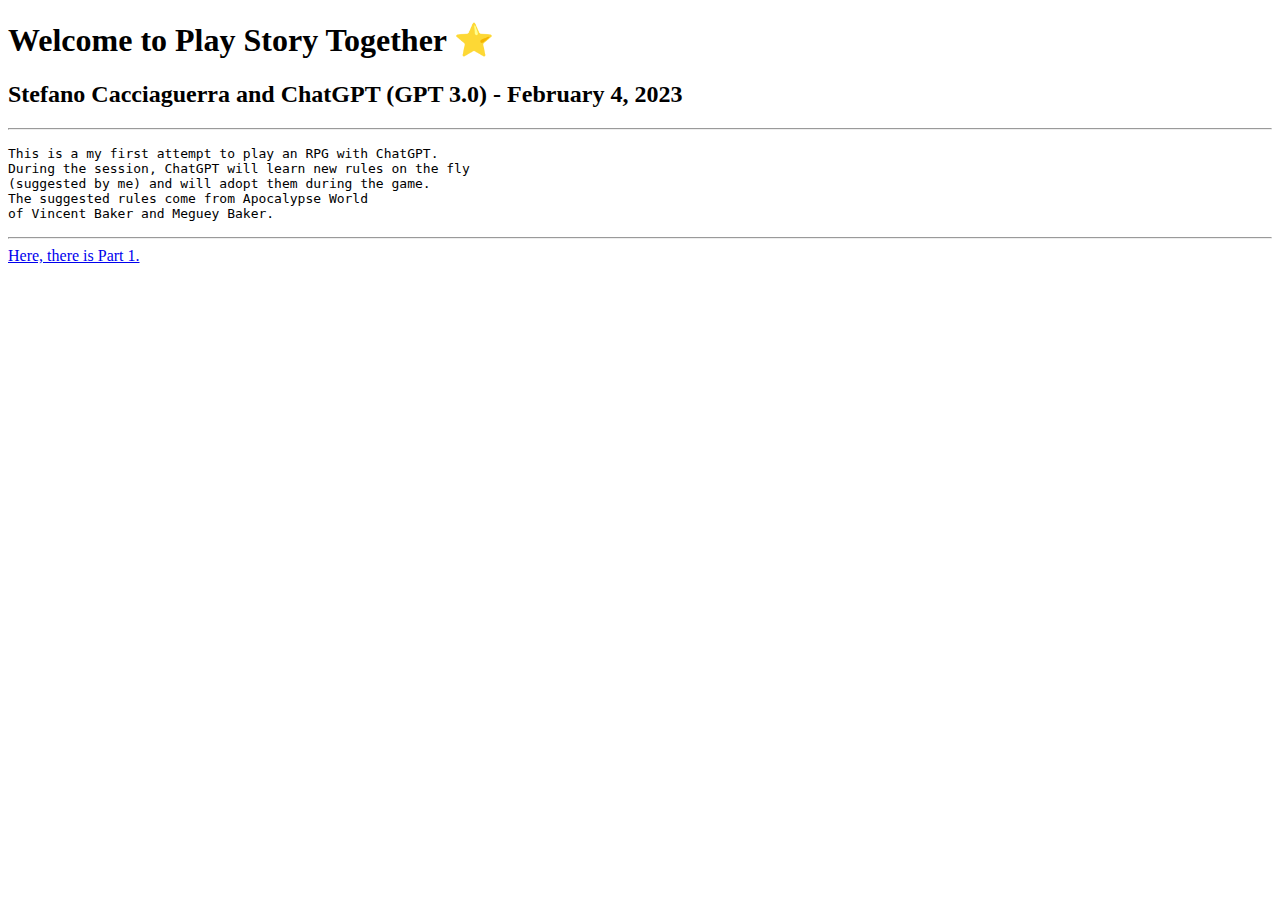
<file: index.html>
<!DOCTYPE html>
<html>
   <head>
      <title>scaccia's website</title>
   </head>
   <body>
      <h1>Welcome to Play Story Together ⭐️</h1>
      <h2>Stefano Cacciaguerra and ChatGPT (GPT 3.0) - February 4, 2023</h2>
      <hr>
      <p>
	<pre>This is a my first attempt to play an RPG with ChatGPT.
During the session, ChatGPT will learn new rules on the fly
(suggested by me) and will adopt them during the game.
The suggested rules come from Apocalypse World
of Vincent Baker and Meguey Baker.</pre></p>
     <hr>
    <a href="./PlayStoryTogether.html">Here, there is Part 1.</a>
   </body>
</html>
</file>
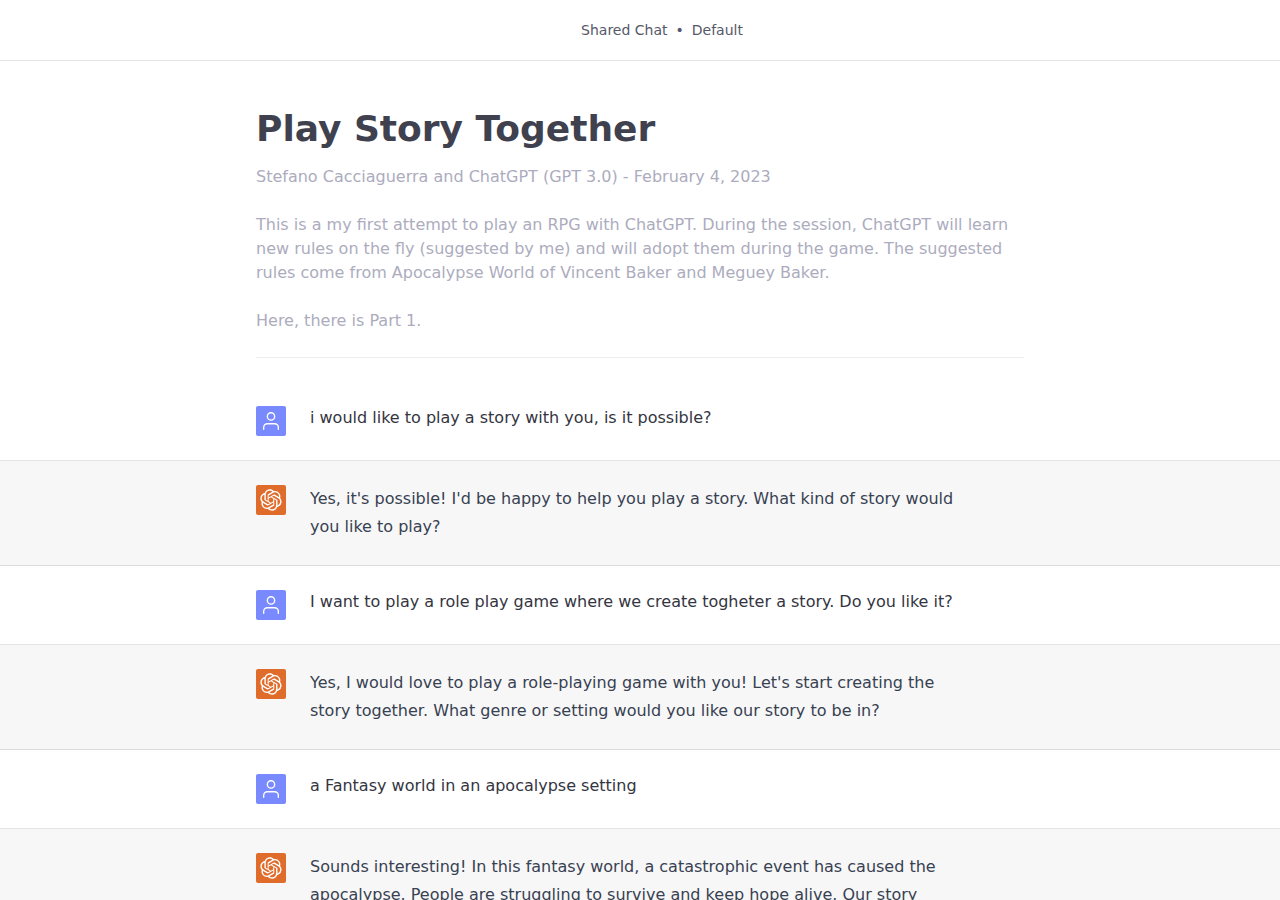
<file: PlayStoryTogether.html>
<!DOCTYPE html>
<!-- saved from url=(0066)https://chat.openai.com/share/21159fc1-7f06-437d-ba9c-3bd0af7d3c43 -->
<html class="light" style="color-scheme: light;"><head><meta http-equiv="Content-Type" content="text/html; charset=UTF-8"><meta name="title" content="ChatGPT: Get instant answers, find inspiration, learn something new"><meta name="keywords" content="ai chat,ai,chap gpt,chat gbt,chat gpt 3,chat gpt login,chat gpt website,chat gpt,chat gtp,chat openai,chat,chatai,chatbot gpt,chatg,chatgpt login,chatgpt,gpt chat,open ai,openai chat,openai chatgpt,openai"><meta name="viewport" content="width=device-width, initial-scale=1"><meta property="og:title" content="ChatGPT"><meta property="og:url" content="https://chat.openai.com"><meta name="apple-itunes-app" content="app-id=6448311069"><title>Play Story Together</title><meta property="og:site_name" content="ChatGPT"><meta name="robots" content="noindex,nofollow"><meta property="og:title" content="Play Story Together"><meta property="og:decription" content="Shared via ChatGPT"><meta property="og:image" content="/images/chatgpt-share-og.png"><meta name="next-head-count" content="14"><link rel="apple-touch-icon" sizes="180x180" href="https://chat.openai.com/apple-touch-icon.png"><link rel="icon" type="image/png" sizes="32x32" href="https://chat.openai.com/favicon-32x32.png"><link rel="icon" type="image/png" sizes="16x16" href="https://chat.openai.com/favicon-16x16.png"><link rel="preconnect" href="https://cdn.openai.com/"><link rel="preload" href="https://cdn.openai.com/common/fonts/soehne/soehne-buch.woff2" as="font" crossorigin=""><link rel="preload" href="https://cdn.openai.com/common/fonts/soehne/soehne-halbfett.woff2" as="font" crossorigin=""><link rel="preload" href="https://cdn.openai.com/common/fonts/soehne/soehne-mono-buch.woff2" as="font" crossorigin=""><link rel="preload" href="https://cdn.openai.com/common/fonts/soehne/soehne-mono-halbfett.woff2" as="font" crossorigin=""><link rel="preload" href="./PlayStoryTogether_files/6ea1bb3143ccc5dc.css" as="style"><link rel="stylesheet" href="./PlayStoryTogether_files/6ea1bb3143ccc5dc.css" data-n-g=""><noscript data-n-css=""></noscript><script defer="" nomodule="" src="./PlayStoryTogether_files/polyfills-c67a75d1b6f99dc8.js"></script><script src="./PlayStoryTogether_files/webpack-048267727be83159.js" defer=""></script><script src="./PlayStoryTogether_files/framework-10a404587b40544b.js" defer=""></script><script src="./PlayStoryTogether_files/main-664b20fa39df3103.js" defer=""></script><script src="./PlayStoryTogether_files/_app-16d1d70fd902971b.js" defer=""></script><script src="./PlayStoryTogether_files/68a27ff6-76fbf1cd48faa17a.js" defer=""></script><script src="./PlayStoryTogether_files/2802bd5f-2db666e4606fc7ff.js" defer=""></script><script src="./PlayStoryTogether_files/bd26816a-796eab5008811694.js" defer=""></script><script src="./PlayStoryTogether_files/1f110208-24bf6c2e080e0308.js" defer=""></script><script src="./PlayStoryTogether_files/24-e946e3e9648f07cc.js" defer=""></script><script src="./PlayStoryTogether_files/7428-d647f99518d60cbc.js" defer=""></script><script src="./PlayStoryTogether_files/1303-ef80d6d0f851f34f.js" defer=""></script><script src="./PlayStoryTogether_files/4984-2164c4b7cb3aea91.js" defer=""></script><script src="./PlayStoryTogether_files/7145-173e50c250c5546b.js" defer=""></script><script src="./PlayStoryTogether_files/3435-836e172121d2bffc.js" defer=""></script><script src="./PlayStoryTogether_files/4212-a72eb27aa077a503.js" defer=""></script><script src="./PlayStoryTogether_files/2968-aa4caa3a78bfc559.js" defer=""></script><script src="./PlayStoryTogether_files/6493-e84d967a85670810.js" defer=""></script><script src="./PlayStoryTogether_files/1230-ba5976119c139aa0.js" defer=""></script><script src="./PlayStoryTogether_files/4662-0b5765b6804bf5b3.js" defer=""></script><script src="./PlayStoryTogether_files/3683-421b0020f8e0c4b7.js" defer=""></script><script src="./PlayStoryTogether_files/4094-deab2a159c23f9fc.js" defer=""></script><script src="./PlayStoryTogether_files/[[...shareParams]]-9663d722506b5499.js" defer=""></script><script src="./PlayStoryTogether_files/_buildManifest.js" defer=""></script><script src="./PlayStoryTogether_files/_ssgManifest.js" defer=""></script><meta name="react-scroll-to-bottom:version" content="4.2.0"></head><body class="antialiased"><div id="__next"><script>!function(){try{var d=document.documentElement,c=d.classList;c.remove('light','dark');var e=localStorage.getItem('theme');if('system'===e||(!e&&true)){var t='(prefers-color-scheme: dark)',m=window.matchMedia(t);if(m.media!==t||m.matches){d.style.colorScheme = 'dark';c.add('dark')}else{d.style.colorScheme = 'light';c.add('light')}}else if(e){c.add(e|| '')}if(e==='light'||e==='dark')d.style.colorScheme=e}catch(e){}}()</script><div class="overflow-hidden w-full h-full relative flex z-0"><div class="relative flex h-full max-w-full flex-1 overflow-hidden"><div class="flex h-full max-w-full flex-1 flex-col"><main class="relative h-full w-full transition-width overflow-auto flex-1"><div role="presentation" class="flex h-full"><div class="flex-1 overflow-hidden"><div class="h-full overflow-auto dark:bg-gray-800"><div class="flex flex-col text-sm dark:bg-gray-800"><header class="sticky top-0 z-[9] w-full" style="transform:translateY(0%)"><div class="relative z-20 flex min-h-[60px] flex-wrap items-center justify-between gap-3 border-b border-black/10 bg-white p-2 text-gray-500 dark:border-gray-900/50 dark:bg-gray-800 dark:text-gray-300"><div class="hidden flex-shrink flex-row sm:flex"><div class="h-11 w-11"></div></div><div class="flex flex-1 flex-grow items-center gap-1 p-1 text-gray-600 dark:text-gray-200 sm:justify-center sm:p-0"><div class="flex items-center justify-center gap-1"><span>Shared Chat</span><span class="px-1">•</span></div><span>Default</span></div><div class="flex flex-shrink flex-row"><span></span></div></div></header><div class="mx-auto w-full p-4 md:max-w-2xl lg:max-w-xl lg:px-0 xl:max-w-3xl"><div class="mb-1 border-b border-gray-100 pt-3 sm:mb-2 sm:pb-6 sm:pt-8"><h1 class="max-w-md text-3xl font-semibold leading-tight text-gray-700 dark:text-gray-100 sm:text-4xl">Play Story Together</h1><div class="pt-3 text-base text-gray-400 sm:pt-4">Stefano Cacciaguerra and ChatGPT (GPT 3.0) - February 4, 2023 <br><br> This is a my first attempt to play an RPG with ChatGPT. During the session, ChatGPT will learn new rules on the fly (suggested by me) and will adopt them during the game. The suggested rules come from Apocalypse World of Vincent Baker and Meguey Baker.<br><br> Here, there is Part 1.</div></div></div><div class="group w-full text-token-text-primary border-b border-black/10 dark:border-gray-900/50 dark:bg-gray-800" data-testid="conversation-turn-2" style="--avatar-color:#E06C2B"><div class="flex p-4 gap-4 text-base md:gap-6 md:max-w-2xl lg:max-w-[38rem] xl:max-w-3xl md:py-6 lg:px-0 pl-0 pr-4 m-auto"><div class="flex-shrink-0 flex flex-col relative items-end"><div class="w-[30px]"><div style="background-color:#7989FF" class="relative p-1 rounded-sm h-[30px] w-[30px] text-white flex items-center justify-center"><svg stroke="currentColor" fill="none" stroke-width="1.5" viewBox="0 0 24 24" stroke-linecap="round" stroke-linejoin="round" class="h-6 w-6" height="1em" width="1em" xmlns="http://www.w3.org/2000/svg"><path d="M20 21v-2a4 4 0 0 0-4-4H8a4 4 0 0 0-4 4v2"></path><circle cx="12" cy="7" r="4"></circle></svg></div></div></div><div class="relative flex w-[calc(100%-50px)] flex-col gap-1 md:gap-3 lg:w-[calc(100%-115px)]"><div class="flex flex-grow flex-col gap-3 max-w-full"><div class="min-h-[20px] flex flex-col items-start gap-3 overflow-x-auto whitespace-pre-wrap break-words"><div class="empty:hidden">i would like to play a story with you, is it possible?</div></div></div></div></div></div><div class="group w-full text-token-text-primary border-b border-black/10 dark:border-gray-900/50 bg-gray-50 dark:bg-[#444654]" data-testid="conversation-turn-3" style="--avatar-color:#E06C2B"><div class="flex p-4 gap-4 text-base md:gap-6 md:max-w-2xl lg:max-w-[38rem] xl:max-w-3xl md:py-6 lg:px-0 pl-0 pr-4 m-auto"><div class="flex-shrink-0 flex flex-col relative items-end"><div class="w-[30px]"><div style="background-color:#E06C2B" class="relative p-1 rounded-sm h-[30px] w-[30px] text-white flex items-center justify-center"><svg width="41" height="41" viewBox="0 0 41 41" fill="none" xmlns="http://www.w3.org/2000/svg" stroke-width="1.5" class="h-6 w-6" role="img"><text x="-9999" y="-9999">ChatGPT</text><path d="M37.5324 16.8707C37.9808 15.5241 38.1363 14.0974 37.9886 12.6859C37.8409 11.2744 37.3934 9.91076 36.676 8.68622C35.6126 6.83404 33.9882 5.3676 32.0373 4.4985C30.0864 3.62941 27.9098 3.40259 25.8215 3.85078C24.8796 2.7893 23.7219 1.94125 22.4257 1.36341C21.1295 0.785575 19.7249 0.491269 18.3058 0.500197C16.1708 0.495044 14.0893 1.16803 12.3614 2.42214C10.6335 3.67624 9.34853 5.44666 8.6917 7.47815C7.30085 7.76286 5.98686 8.3414 4.8377 9.17505C3.68854 10.0087 2.73073 11.0782 2.02839 12.312C0.956464 14.1591 0.498905 16.2988 0.721698 18.4228C0.944492 20.5467 1.83612 22.5449 3.268 24.1293C2.81966 25.4759 2.66413 26.9026 2.81182 28.3141C2.95951 29.7256 3.40701 31.0892 4.12437 32.3138C5.18791 34.1659 6.8123 35.6322 8.76321 36.5013C10.7141 37.3704 12.8907 37.5973 14.9789 37.1492C15.9208 38.2107 17.0786 39.0587 18.3747 39.6366C19.6709 40.2144 21.0755 40.5087 22.4946 40.4998C24.6307 40.5054 26.7133 39.8321 28.4418 38.5772C30.1704 37.3223 31.4556 35.5506 32.1119 33.5179C33.5027 33.2332 34.8167 32.6547 35.9659 31.821C37.115 30.9874 38.0728 29.9178 38.7752 28.684C39.8458 26.8371 40.3023 24.6979 40.0789 22.5748C39.8556 20.4517 38.9639 18.4544 37.5324 16.8707ZM22.4978 37.8849C20.7443 37.8874 19.0459 37.2733 17.6994 36.1501C17.7601 36.117 17.8666 36.0586 17.936 36.0161L25.9004 31.4156C26.1003 31.3019 26.2663 31.137 26.3813 30.9378C26.4964 30.7386 26.5563 30.5124 26.5549 30.2825V19.0542L29.9213 20.998C29.9389 21.0068 29.9541 21.0198 29.9656 21.0359C29.977 21.052 29.9842 21.0707 29.9867 21.0902V30.3889C29.9842 32.375 29.1946 34.2791 27.7909 35.6841C26.3872 37.0892 24.4838 37.8806 22.4978 37.8849ZM6.39227 31.0064C5.51397 29.4888 5.19742 27.7107 5.49804 25.9832C5.55718 26.0187 5.66048 26.0818 5.73461 26.1244L13.699 30.7248C13.8975 30.8408 14.1233 30.902 14.3532 30.902C14.583 30.902 14.8088 30.8408 15.0073 30.7248L24.731 25.1103V28.9979C24.7321 29.0177 24.7283 29.0376 24.7199 29.0556C24.7115 29.0736 24.6988 29.0893 24.6829 29.1012L16.6317 33.7497C14.9096 34.7416 12.8643 35.0097 10.9447 34.4954C9.02506 33.9811 7.38785 32.7263 6.39227 31.0064ZM4.29707 13.6194C5.17156 12.0998 6.55279 10.9364 8.19885 10.3327C8.19885 10.4013 8.19491 10.5228 8.19491 10.6071V19.808C8.19351 20.0378 8.25334 20.2638 8.36823 20.4629C8.48312 20.6619 8.64893 20.8267 8.84863 20.9404L18.5723 26.5542L15.206 28.4979C15.1894 28.5089 15.1703 28.5155 15.1505 28.5173C15.1307 28.5191 15.1107 28.516 15.0924 28.5082L7.04046 23.8557C5.32135 22.8601 4.06716 21.2235 3.55289 19.3046C3.03862 17.3858 3.30624 15.3413 4.29707 13.6194ZM31.955 20.0556L22.2312 14.4411L25.5976 12.4981C25.6142 12.4872 25.6333 12.4805 25.6531 12.4787C25.6729 12.4769 25.6928 12.4801 25.7111 12.4879L33.7631 17.1364C34.9967 17.849 36.0017 18.8982 36.6606 20.1613C37.3194 21.4244 37.6047 22.849 37.4832 24.2684C37.3617 25.6878 36.8382 27.0432 35.9743 28.1759C35.1103 29.3086 33.9415 30.1717 32.6047 30.6641C32.6047 30.5947 32.6047 30.4733 32.6047 30.3889V21.188C32.6066 20.9586 32.5474 20.7328 32.4332 20.5338C32.319 20.3348 32.154 20.1698 31.955 20.0556ZM35.3055 15.0128C35.2464 14.9765 35.1431 14.9142 35.069 14.8717L27.1045 10.2712C26.906 10.1554 26.6803 10.0943 26.4504 10.0943C26.2206 10.0943 25.9948 10.1554 25.7963 10.2712L16.0726 15.8858V11.9982C16.0715 11.9783 16.0753 11.9585 16.0837 11.9405C16.0921 11.9225 16.1048 11.9068 16.1207 11.8949L24.1719 7.25025C25.4053 6.53903 26.8158 6.19376 28.2383 6.25482C29.6608 6.31589 31.0364 6.78077 32.2044 7.59508C33.3723 8.40939 34.2842 9.53945 34.8334 10.8531C35.3826 12.1667 35.5464 13.6095 35.3055 15.0128ZM14.2424 21.9419L10.8752 19.9981C10.8576 19.9893 10.8423 19.9763 10.8309 19.9602C10.8195 19.9441 10.8122 19.9254 10.8098 19.9058V10.6071C10.8107 9.18295 11.2173 7.78848 11.9819 6.58696C12.7466 5.38544 13.8377 4.42659 15.1275 3.82264C16.4173 3.21869 17.8524 2.99464 19.2649 3.1767C20.6775 3.35876 22.0089 3.93941 23.1034 4.85067C23.0427 4.88379 22.937 4.94215 22.8668 4.98473L14.9024 9.58517C14.7025 9.69878 14.5366 9.86356 14.4215 10.0626C14.3065 10.2616 14.2466 10.4877 14.2479 10.7175L14.2424 21.9419ZM16.071 17.9991L20.4018 15.4978L24.7325 17.9975V22.9985L20.4018 25.4983L16.071 22.9985V17.9991Z" fill="currentColor"></path></svg></div></div></div><div class="relative flex w-[calc(100%-50px)] flex-col gap-1 md:gap-3 lg:w-[calc(100%-115px)]"><div class="flex flex-grow flex-col gap-3 max-w-full"><div class="min-h-[20px] flex flex-col items-start gap-3 overflow-x-auto whitespace-pre-wrap break-words"><div class="markdown prose w-full break-words dark:prose-invert light"><p>Yes, it's possible! I'd be happy to help you play a story. What kind of story would you like to play?</p></div></div></div></div></div></div><div class="group w-full text-token-text-primary border-b border-black/10 dark:border-gray-900/50 dark:bg-gray-800" data-testid="conversation-turn-4" style="--avatar-color:#E06C2B"><div class="flex p-4 gap-4 text-base md:gap-6 md:max-w-2xl lg:max-w-[38rem] xl:max-w-3xl md:py-6 lg:px-0 pl-0 pr-4 m-auto"><div class="flex-shrink-0 flex flex-col relative items-end"><div class="w-[30px]"><div style="background-color:#7989FF" class="relative p-1 rounded-sm h-[30px] w-[30px] text-white flex items-center justify-center"><svg stroke="currentColor" fill="none" stroke-width="1.5" viewBox="0 0 24 24" stroke-linecap="round" stroke-linejoin="round" class="h-6 w-6" height="1em" width="1em" xmlns="http://www.w3.org/2000/svg"><path d="M20 21v-2a4 4 0 0 0-4-4H8a4 4 0 0 0-4 4v2"></path><circle cx="12" cy="7" r="4"></circle></svg></div></div></div><div class="relative flex w-[calc(100%-50px)] flex-col gap-1 md:gap-3 lg:w-[calc(100%-115px)]"><div class="flex flex-grow flex-col gap-3 max-w-full"><div class="min-h-[20px] flex flex-col items-start gap-3 overflow-x-auto whitespace-pre-wrap break-words"><div class="empty:hidden">I want to play a role play game where we create togheter a story. Do you like it? </div></div></div></div></div></div><div class="group w-full text-token-text-primary border-b border-black/10 dark:border-gray-900/50 bg-gray-50 dark:bg-[#444654]" data-testid="conversation-turn-5" style="--avatar-color:#E06C2B"><div class="flex p-4 gap-4 text-base md:gap-6 md:max-w-2xl lg:max-w-[38rem] xl:max-w-3xl md:py-6 lg:px-0 pl-0 pr-4 m-auto"><div class="flex-shrink-0 flex flex-col relative items-end"><div class="w-[30px]"><div style="background-color:#E06C2B" class="relative p-1 rounded-sm h-[30px] w-[30px] text-white flex items-center justify-center"><svg width="41" height="41" viewBox="0 0 41 41" fill="none" xmlns="http://www.w3.org/2000/svg" stroke-width="1.5" class="h-6 w-6" role="img"><text x="-9999" y="-9999">ChatGPT</text><path d="M37.5324 16.8707C37.9808 15.5241 38.1363 14.0974 37.9886 12.6859C37.8409 11.2744 37.3934 9.91076 36.676 8.68622C35.6126 6.83404 33.9882 5.3676 32.0373 4.4985C30.0864 3.62941 27.9098 3.40259 25.8215 3.85078C24.8796 2.7893 23.7219 1.94125 22.4257 1.36341C21.1295 0.785575 19.7249 0.491269 18.3058 0.500197C16.1708 0.495044 14.0893 1.16803 12.3614 2.42214C10.6335 3.67624 9.34853 5.44666 8.6917 7.47815C7.30085 7.76286 5.98686 8.3414 4.8377 9.17505C3.68854 10.0087 2.73073 11.0782 2.02839 12.312C0.956464 14.1591 0.498905 16.2988 0.721698 18.4228C0.944492 20.5467 1.83612 22.5449 3.268 24.1293C2.81966 25.4759 2.66413 26.9026 2.81182 28.3141C2.95951 29.7256 3.40701 31.0892 4.12437 32.3138C5.18791 34.1659 6.8123 35.6322 8.76321 36.5013C10.7141 37.3704 12.8907 37.5973 14.9789 37.1492C15.9208 38.2107 17.0786 39.0587 18.3747 39.6366C19.6709 40.2144 21.0755 40.5087 22.4946 40.4998C24.6307 40.5054 26.7133 39.8321 28.4418 38.5772C30.1704 37.3223 31.4556 35.5506 32.1119 33.5179C33.5027 33.2332 34.8167 32.6547 35.9659 31.821C37.115 30.9874 38.0728 29.9178 38.7752 28.684C39.8458 26.8371 40.3023 24.6979 40.0789 22.5748C39.8556 20.4517 38.9639 18.4544 37.5324 16.8707ZM22.4978 37.8849C20.7443 37.8874 19.0459 37.2733 17.6994 36.1501C17.7601 36.117 17.8666 36.0586 17.936 36.0161L25.9004 31.4156C26.1003 31.3019 26.2663 31.137 26.3813 30.9378C26.4964 30.7386 26.5563 30.5124 26.5549 30.2825V19.0542L29.9213 20.998C29.9389 21.0068 29.9541 21.0198 29.9656 21.0359C29.977 21.052 29.9842 21.0707 29.9867 21.0902V30.3889C29.9842 32.375 29.1946 34.2791 27.7909 35.6841C26.3872 37.0892 24.4838 37.8806 22.4978 37.8849ZM6.39227 31.0064C5.51397 29.4888 5.19742 27.7107 5.49804 25.9832C5.55718 26.0187 5.66048 26.0818 5.73461 26.1244L13.699 30.7248C13.8975 30.8408 14.1233 30.902 14.3532 30.902C14.583 30.902 14.8088 30.8408 15.0073 30.7248L24.731 25.1103V28.9979C24.7321 29.0177 24.7283 29.0376 24.7199 29.0556C24.7115 29.0736 24.6988 29.0893 24.6829 29.1012L16.6317 33.7497C14.9096 34.7416 12.8643 35.0097 10.9447 34.4954C9.02506 33.9811 7.38785 32.7263 6.39227 31.0064ZM4.29707 13.6194C5.17156 12.0998 6.55279 10.9364 8.19885 10.3327C8.19885 10.4013 8.19491 10.5228 8.19491 10.6071V19.808C8.19351 20.0378 8.25334 20.2638 8.36823 20.4629C8.48312 20.6619 8.64893 20.8267 8.84863 20.9404L18.5723 26.5542L15.206 28.4979C15.1894 28.5089 15.1703 28.5155 15.1505 28.5173C15.1307 28.5191 15.1107 28.516 15.0924 28.5082L7.04046 23.8557C5.32135 22.8601 4.06716 21.2235 3.55289 19.3046C3.03862 17.3858 3.30624 15.3413 4.29707 13.6194ZM31.955 20.0556L22.2312 14.4411L25.5976 12.4981C25.6142 12.4872 25.6333 12.4805 25.6531 12.4787C25.6729 12.4769 25.6928 12.4801 25.7111 12.4879L33.7631 17.1364C34.9967 17.849 36.0017 18.8982 36.6606 20.1613C37.3194 21.4244 37.6047 22.849 37.4832 24.2684C37.3617 25.6878 36.8382 27.0432 35.9743 28.1759C35.1103 29.3086 33.9415 30.1717 32.6047 30.6641C32.6047 30.5947 32.6047 30.4733 32.6047 30.3889V21.188C32.6066 20.9586 32.5474 20.7328 32.4332 20.5338C32.319 20.3348 32.154 20.1698 31.955 20.0556ZM35.3055 15.0128C35.2464 14.9765 35.1431 14.9142 35.069 14.8717L27.1045 10.2712C26.906 10.1554 26.6803 10.0943 26.4504 10.0943C26.2206 10.0943 25.9948 10.1554 25.7963 10.2712L16.0726 15.8858V11.9982C16.0715 11.9783 16.0753 11.9585 16.0837 11.9405C16.0921 11.9225 16.1048 11.9068 16.1207 11.8949L24.1719 7.25025C25.4053 6.53903 26.8158 6.19376 28.2383 6.25482C29.6608 6.31589 31.0364 6.78077 32.2044 7.59508C33.3723 8.40939 34.2842 9.53945 34.8334 10.8531C35.3826 12.1667 35.5464 13.6095 35.3055 15.0128ZM14.2424 21.9419L10.8752 19.9981C10.8576 19.9893 10.8423 19.9763 10.8309 19.9602C10.8195 19.9441 10.8122 19.9254 10.8098 19.9058V10.6071C10.8107 9.18295 11.2173 7.78848 11.9819 6.58696C12.7466 5.38544 13.8377 4.42659 15.1275 3.82264C16.4173 3.21869 17.8524 2.99464 19.2649 3.1767C20.6775 3.35876 22.0089 3.93941 23.1034 4.85067C23.0427 4.88379 22.937 4.94215 22.8668 4.98473L14.9024 9.58517C14.7025 9.69878 14.5366 9.86356 14.4215 10.0626C14.3065 10.2616 14.2466 10.4877 14.2479 10.7175L14.2424 21.9419ZM16.071 17.9991L20.4018 15.4978L24.7325 17.9975V22.9985L20.4018 25.4983L16.071 22.9985V17.9991Z" fill="currentColor"></path></svg></div></div></div><div class="relative flex w-[calc(100%-50px)] flex-col gap-1 md:gap-3 lg:w-[calc(100%-115px)]"><div class="flex flex-grow flex-col gap-3 max-w-full"><div class="min-h-[20px] flex flex-col items-start gap-3 overflow-x-auto whitespace-pre-wrap break-words"><div class="markdown prose w-full break-words dark:prose-invert light"><p>Yes, I would love to play a role-playing game with you! Let's start creating the story together. What genre or setting would you like our story to be in?</p></div></div></div></div></div></div><div class="group w-full text-token-text-primary border-b border-black/10 dark:border-gray-900/50 dark:bg-gray-800" data-testid="conversation-turn-6" style="--avatar-color:#E06C2B"><div class="flex p-4 gap-4 text-base md:gap-6 md:max-w-2xl lg:max-w-[38rem] xl:max-w-3xl md:py-6 lg:px-0 pl-0 pr-4 m-auto"><div class="flex-shrink-0 flex flex-col relative items-end"><div class="w-[30px]"><div style="background-color:#7989FF" class="relative p-1 rounded-sm h-[30px] w-[30px] text-white flex items-center justify-center"><svg stroke="currentColor" fill="none" stroke-width="1.5" viewBox="0 0 24 24" stroke-linecap="round" stroke-linejoin="round" class="h-6 w-6" height="1em" width="1em" xmlns="http://www.w3.org/2000/svg"><path d="M20 21v-2a4 4 0 0 0-4-4H8a4 4 0 0 0-4 4v2"></path><circle cx="12" cy="7" r="4"></circle></svg></div></div></div><div class="relative flex w-[calc(100%-50px)] flex-col gap-1 md:gap-3 lg:w-[calc(100%-115px)]"><div class="flex flex-grow flex-col gap-3 max-w-full"><div class="min-h-[20px] flex flex-col items-start gap-3 overflow-x-auto whitespace-pre-wrap break-words"><div class="empty:hidden">a Fantasy world in an apocalypse setting</div></div></div></div></div></div><div class="group w-full text-token-text-primary border-b border-black/10 dark:border-gray-900/50 bg-gray-50 dark:bg-[#444654]" data-testid="conversation-turn-7" style="--avatar-color:#E06C2B"><div class="flex p-4 gap-4 text-base md:gap-6 md:max-w-2xl lg:max-w-[38rem] xl:max-w-3xl md:py-6 lg:px-0 pl-0 pr-4 m-auto"><div class="flex-shrink-0 flex flex-col relative items-end"><div class="w-[30px]"><div style="background-color:#E06C2B" class="relative p-1 rounded-sm h-[30px] w-[30px] text-white flex items-center justify-center"><svg width="41" height="41" viewBox="0 0 41 41" fill="none" xmlns="http://www.w3.org/2000/svg" stroke-width="1.5" class="h-6 w-6" role="img"><text x="-9999" y="-9999">ChatGPT</text><path d="M37.5324 16.8707C37.9808 15.5241 38.1363 14.0974 37.9886 12.6859C37.8409 11.2744 37.3934 9.91076 36.676 8.68622C35.6126 6.83404 33.9882 5.3676 32.0373 4.4985C30.0864 3.62941 27.9098 3.40259 25.8215 3.85078C24.8796 2.7893 23.7219 1.94125 22.4257 1.36341C21.1295 0.785575 19.7249 0.491269 18.3058 0.500197C16.1708 0.495044 14.0893 1.16803 12.3614 2.42214C10.6335 3.67624 9.34853 5.44666 8.6917 7.47815C7.30085 7.76286 5.98686 8.3414 4.8377 9.17505C3.68854 10.0087 2.73073 11.0782 2.02839 12.312C0.956464 14.1591 0.498905 16.2988 0.721698 18.4228C0.944492 20.5467 1.83612 22.5449 3.268 24.1293C2.81966 25.4759 2.66413 26.9026 2.81182 28.3141C2.95951 29.7256 3.40701 31.0892 4.12437 32.3138C5.18791 34.1659 6.8123 35.6322 8.76321 36.5013C10.7141 37.3704 12.8907 37.5973 14.9789 37.1492C15.9208 38.2107 17.0786 39.0587 18.3747 39.6366C19.6709 40.2144 21.0755 40.5087 22.4946 40.4998C24.6307 40.5054 26.7133 39.8321 28.4418 38.5772C30.1704 37.3223 31.4556 35.5506 32.1119 33.5179C33.5027 33.2332 34.8167 32.6547 35.9659 31.821C37.115 30.9874 38.0728 29.9178 38.7752 28.684C39.8458 26.8371 40.3023 24.6979 40.0789 22.5748C39.8556 20.4517 38.9639 18.4544 37.5324 16.8707ZM22.4978 37.8849C20.7443 37.8874 19.0459 37.2733 17.6994 36.1501C17.7601 36.117 17.8666 36.0586 17.936 36.0161L25.9004 31.4156C26.1003 31.3019 26.2663 31.137 26.3813 30.9378C26.4964 30.7386 26.5563 30.5124 26.5549 30.2825V19.0542L29.9213 20.998C29.9389 21.0068 29.9541 21.0198 29.9656 21.0359C29.977 21.052 29.9842 21.0707 29.9867 21.0902V30.3889C29.9842 32.375 29.1946 34.2791 27.7909 35.6841C26.3872 37.0892 24.4838 37.8806 22.4978 37.8849ZM6.39227 31.0064C5.51397 29.4888 5.19742 27.7107 5.49804 25.9832C5.55718 26.0187 5.66048 26.0818 5.73461 26.1244L13.699 30.7248C13.8975 30.8408 14.1233 30.902 14.3532 30.902C14.583 30.902 14.8088 30.8408 15.0073 30.7248L24.731 25.1103V28.9979C24.7321 29.0177 24.7283 29.0376 24.7199 29.0556C24.7115 29.0736 24.6988 29.0893 24.6829 29.1012L16.6317 33.7497C14.9096 34.7416 12.8643 35.0097 10.9447 34.4954C9.02506 33.9811 7.38785 32.7263 6.39227 31.0064ZM4.29707 13.6194C5.17156 12.0998 6.55279 10.9364 8.19885 10.3327C8.19885 10.4013 8.19491 10.5228 8.19491 10.6071V19.808C8.19351 20.0378 8.25334 20.2638 8.36823 20.4629C8.48312 20.6619 8.64893 20.8267 8.84863 20.9404L18.5723 26.5542L15.206 28.4979C15.1894 28.5089 15.1703 28.5155 15.1505 28.5173C15.1307 28.5191 15.1107 28.516 15.0924 28.5082L7.04046 23.8557C5.32135 22.8601 4.06716 21.2235 3.55289 19.3046C3.03862 17.3858 3.30624 15.3413 4.29707 13.6194ZM31.955 20.0556L22.2312 14.4411L25.5976 12.4981C25.6142 12.4872 25.6333 12.4805 25.6531 12.4787C25.6729 12.4769 25.6928 12.4801 25.7111 12.4879L33.7631 17.1364C34.9967 17.849 36.0017 18.8982 36.6606 20.1613C37.3194 21.4244 37.6047 22.849 37.4832 24.2684C37.3617 25.6878 36.8382 27.0432 35.9743 28.1759C35.1103 29.3086 33.9415 30.1717 32.6047 30.6641C32.6047 30.5947 32.6047 30.4733 32.6047 30.3889V21.188C32.6066 20.9586 32.5474 20.7328 32.4332 20.5338C32.319 20.3348 32.154 20.1698 31.955 20.0556ZM35.3055 15.0128C35.2464 14.9765 35.1431 14.9142 35.069 14.8717L27.1045 10.2712C26.906 10.1554 26.6803 10.0943 26.4504 10.0943C26.2206 10.0943 25.9948 10.1554 25.7963 10.2712L16.0726 15.8858V11.9982C16.0715 11.9783 16.0753 11.9585 16.0837 11.9405C16.0921 11.9225 16.1048 11.9068 16.1207 11.8949L24.1719 7.25025C25.4053 6.53903 26.8158 6.19376 28.2383 6.25482C29.6608 6.31589 31.0364 6.78077 32.2044 7.59508C33.3723 8.40939 34.2842 9.53945 34.8334 10.8531C35.3826 12.1667 35.5464 13.6095 35.3055 15.0128ZM14.2424 21.9419L10.8752 19.9981C10.8576 19.9893 10.8423 19.9763 10.8309 19.9602C10.8195 19.9441 10.8122 19.9254 10.8098 19.9058V10.6071C10.8107 9.18295 11.2173 7.78848 11.9819 6.58696C12.7466 5.38544 13.8377 4.42659 15.1275 3.82264C16.4173 3.21869 17.8524 2.99464 19.2649 3.1767C20.6775 3.35876 22.0089 3.93941 23.1034 4.85067C23.0427 4.88379 22.937 4.94215 22.8668 4.98473L14.9024 9.58517C14.7025 9.69878 14.5366 9.86356 14.4215 10.0626C14.3065 10.2616 14.2466 10.4877 14.2479 10.7175L14.2424 21.9419ZM16.071 17.9991L20.4018 15.4978L24.7325 17.9975V22.9985L20.4018 25.4983L16.071 22.9985V17.9991Z" fill="currentColor"></path></svg></div></div></div><div class="relative flex w-[calc(100%-50px)] flex-col gap-1 md:gap-3 lg:w-[calc(100%-115px)]"><div class="flex flex-grow flex-col gap-3 max-w-full"><div class="min-h-[20px] flex flex-col items-start gap-3 overflow-x-auto whitespace-pre-wrap break-words"><div class="markdown prose w-full break-words dark:prose-invert light"><p>Sounds interesting! In this fantasy world, a catastrophic event has caused the apocalypse. People are struggling to survive and keep hope alive. Our story begins with a group of survivors who have come together to rebuild society. They face challenges such as scarcity of resources, danger from mutated creatures, and possibly even hostile rival groups.</p><p>What roles would you like our characters to play in this new society? Are they leaders, scavengers, or rebels fighting against the new world order?</p></div></div></div></div></div></div><div class="group w-full text-token-text-primary border-b border-black/10 dark:border-gray-900/50 dark:bg-gray-800" data-testid="conversation-turn-8" style="--avatar-color:#E06C2B"><div class="flex p-4 gap-4 text-base md:gap-6 md:max-w-2xl lg:max-w-[38rem] xl:max-w-3xl md:py-6 lg:px-0 pl-0 pr-4 m-auto"><div class="flex-shrink-0 flex flex-col relative items-end"><div class="w-[30px]"><div style="background-color:#7989FF" class="relative p-1 rounded-sm h-[30px] w-[30px] text-white flex items-center justify-center"><svg stroke="currentColor" fill="none" stroke-width="1.5" viewBox="0 0 24 24" stroke-linecap="round" stroke-linejoin="round" class="h-6 w-6" height="1em" width="1em" xmlns="http://www.w3.org/2000/svg"><path d="M20 21v-2a4 4 0 0 0-4-4H8a4 4 0 0 0-4 4v2"></path><circle cx="12" cy="7" r="4"></circle></svg></div></div></div><div class="relative flex w-[calc(100%-50px)] flex-col gap-1 md:gap-3 lg:w-[calc(100%-115px)]"><div class="flex flex-grow flex-col gap-3 max-w-full"><div class="min-h-[20px] flex flex-col items-start gap-3 overflow-x-auto whitespace-pre-wrap break-words"><div class="empty:hidden">I am  scaccia a wizard  that can manipulate the weather</div></div></div></div></div></div><div class="group w-full text-token-text-primary border-b border-black/10 dark:border-gray-900/50 bg-gray-50 dark:bg-[#444654]" data-testid="conversation-turn-9" style="--avatar-color:#E06C2B"><div class="flex p-4 gap-4 text-base md:gap-6 md:max-w-2xl lg:max-w-[38rem] xl:max-w-3xl md:py-6 lg:px-0 pl-0 pr-4 m-auto"><div class="flex-shrink-0 flex flex-col relative items-end"><div class="w-[30px]"><div style="background-color:#E06C2B" class="relative p-1 rounded-sm h-[30px] w-[30px] text-white flex items-center justify-center"><svg width="41" height="41" viewBox="0 0 41 41" fill="none" xmlns="http://www.w3.org/2000/svg" stroke-width="1.5" class="h-6 w-6" role="img"><text x="-9999" y="-9999">ChatGPT</text><path d="M37.5324 16.8707C37.9808 15.5241 38.1363 14.0974 37.9886 12.6859C37.8409 11.2744 37.3934 9.91076 36.676 8.68622C35.6126 6.83404 33.9882 5.3676 32.0373 4.4985C30.0864 3.62941 27.9098 3.40259 25.8215 3.85078C24.8796 2.7893 23.7219 1.94125 22.4257 1.36341C21.1295 0.785575 19.7249 0.491269 18.3058 0.500197C16.1708 0.495044 14.0893 1.16803 12.3614 2.42214C10.6335 3.67624 9.34853 5.44666 8.6917 7.47815C7.30085 7.76286 5.98686 8.3414 4.8377 9.17505C3.68854 10.0087 2.73073 11.0782 2.02839 12.312C0.956464 14.1591 0.498905 16.2988 0.721698 18.4228C0.944492 20.5467 1.83612 22.5449 3.268 24.1293C2.81966 25.4759 2.66413 26.9026 2.81182 28.3141C2.95951 29.7256 3.40701 31.0892 4.12437 32.3138C5.18791 34.1659 6.8123 35.6322 8.76321 36.5013C10.7141 37.3704 12.8907 37.5973 14.9789 37.1492C15.9208 38.2107 17.0786 39.0587 18.3747 39.6366C19.6709 40.2144 21.0755 40.5087 22.4946 40.4998C24.6307 40.5054 26.7133 39.8321 28.4418 38.5772C30.1704 37.3223 31.4556 35.5506 32.1119 33.5179C33.5027 33.2332 34.8167 32.6547 35.9659 31.821C37.115 30.9874 38.0728 29.9178 38.7752 28.684C39.8458 26.8371 40.3023 24.6979 40.0789 22.5748C39.8556 20.4517 38.9639 18.4544 37.5324 16.8707ZM22.4978 37.8849C20.7443 37.8874 19.0459 37.2733 17.6994 36.1501C17.7601 36.117 17.8666 36.0586 17.936 36.0161L25.9004 31.4156C26.1003 31.3019 26.2663 31.137 26.3813 30.9378C26.4964 30.7386 26.5563 30.5124 26.5549 30.2825V19.0542L29.9213 20.998C29.9389 21.0068 29.9541 21.0198 29.9656 21.0359C29.977 21.052 29.9842 21.0707 29.9867 21.0902V30.3889C29.9842 32.375 29.1946 34.2791 27.7909 35.6841C26.3872 37.0892 24.4838 37.8806 22.4978 37.8849ZM6.39227 31.0064C5.51397 29.4888 5.19742 27.7107 5.49804 25.9832C5.55718 26.0187 5.66048 26.0818 5.73461 26.1244L13.699 30.7248C13.8975 30.8408 14.1233 30.902 14.3532 30.902C14.583 30.902 14.8088 30.8408 15.0073 30.7248L24.731 25.1103V28.9979C24.7321 29.0177 24.7283 29.0376 24.7199 29.0556C24.7115 29.0736 24.6988 29.0893 24.6829 29.1012L16.6317 33.7497C14.9096 34.7416 12.8643 35.0097 10.9447 34.4954C9.02506 33.9811 7.38785 32.7263 6.39227 31.0064ZM4.29707 13.6194C5.17156 12.0998 6.55279 10.9364 8.19885 10.3327C8.19885 10.4013 8.19491 10.5228 8.19491 10.6071V19.808C8.19351 20.0378 8.25334 20.2638 8.36823 20.4629C8.48312 20.6619 8.64893 20.8267 8.84863 20.9404L18.5723 26.5542L15.206 28.4979C15.1894 28.5089 15.1703 28.5155 15.1505 28.5173C15.1307 28.5191 15.1107 28.516 15.0924 28.5082L7.04046 23.8557C5.32135 22.8601 4.06716 21.2235 3.55289 19.3046C3.03862 17.3858 3.30624 15.3413 4.29707 13.6194ZM31.955 20.0556L22.2312 14.4411L25.5976 12.4981C25.6142 12.4872 25.6333 12.4805 25.6531 12.4787C25.6729 12.4769 25.6928 12.4801 25.7111 12.4879L33.7631 17.1364C34.9967 17.849 36.0017 18.8982 36.6606 20.1613C37.3194 21.4244 37.6047 22.849 37.4832 24.2684C37.3617 25.6878 36.8382 27.0432 35.9743 28.1759C35.1103 29.3086 33.9415 30.1717 32.6047 30.6641C32.6047 30.5947 32.6047 30.4733 32.6047 30.3889V21.188C32.6066 20.9586 32.5474 20.7328 32.4332 20.5338C32.319 20.3348 32.154 20.1698 31.955 20.0556ZM35.3055 15.0128C35.2464 14.9765 35.1431 14.9142 35.069 14.8717L27.1045 10.2712C26.906 10.1554 26.6803 10.0943 26.4504 10.0943C26.2206 10.0943 25.9948 10.1554 25.7963 10.2712L16.0726 15.8858V11.9982C16.0715 11.9783 16.0753 11.9585 16.0837 11.9405C16.0921 11.9225 16.1048 11.9068 16.1207 11.8949L24.1719 7.25025C25.4053 6.53903 26.8158 6.19376 28.2383 6.25482C29.6608 6.31589 31.0364 6.78077 32.2044 7.59508C33.3723 8.40939 34.2842 9.53945 34.8334 10.8531C35.3826 12.1667 35.5464 13.6095 35.3055 15.0128ZM14.2424 21.9419L10.8752 19.9981C10.8576 19.9893 10.8423 19.9763 10.8309 19.9602C10.8195 19.9441 10.8122 19.9254 10.8098 19.9058V10.6071C10.8107 9.18295 11.2173 7.78848 11.9819 6.58696C12.7466 5.38544 13.8377 4.42659 15.1275 3.82264C16.4173 3.21869 17.8524 2.99464 19.2649 3.1767C20.6775 3.35876 22.0089 3.93941 23.1034 4.85067C23.0427 4.88379 22.937 4.94215 22.8668 4.98473L14.9024 9.58517C14.7025 9.69878 14.5366 9.86356 14.4215 10.0626C14.3065 10.2616 14.2466 10.4877 14.2479 10.7175L14.2424 21.9419ZM16.071 17.9991L20.4018 15.4978L24.7325 17.9975V22.9985L20.4018 25.4983L16.071 22.9985V17.9991Z" fill="currentColor"></path></svg></div></div></div><div class="relative flex w-[calc(100%-50px)] flex-col gap-1 md:gap-3 lg:w-[calc(100%-115px)]"><div class="flex flex-grow flex-col gap-3 max-w-full"><div class="min-h-[20px] flex flex-col items-start gap-3 overflow-x-auto whitespace-pre-wrap break-words"><div class="markdown prose w-full break-words dark:prose-invert light"><p>Great! You are Scaccia, a powerful wizard who has the ability to manipulate the weather. This ability would have been a valuable asset to the group of survivors, as they try to rebuild their world.</p><p>The group has discovered a hidden underground facility that may contain valuable resources and technology that could help them in their quest to rebuild society. However, the facility is guarded by dangerous mutated creatures, and the group needs all the help they can get.</p><p>As Scaccia, you have been asked to join the group on their mission to explore the facility. Do you accept the invitation and join the group on their dangerous journey?</p></div></div></div></div></div></div><div class="group w-full text-token-text-primary border-b border-black/10 dark:border-gray-900/50 dark:bg-gray-800" data-testid="conversation-turn-10" style="--avatar-color:#E06C2B"><div class="flex p-4 gap-4 text-base md:gap-6 md:max-w-2xl lg:max-w-[38rem] xl:max-w-3xl md:py-6 lg:px-0 pl-0 pr-4 m-auto"><div class="flex-shrink-0 flex flex-col relative items-end"><div class="w-[30px]"><div style="background-color:#7989FF" class="relative p-1 rounded-sm h-[30px] w-[30px] text-white flex items-center justify-center"><svg stroke="currentColor" fill="none" stroke-width="1.5" viewBox="0 0 24 24" stroke-linecap="round" stroke-linejoin="round" class="h-6 w-6" height="1em" width="1em" xmlns="http://www.w3.org/2000/svg"><path d="M20 21v-2a4 4 0 0 0-4-4H8a4 4 0 0 0-4 4v2"></path><circle cx="12" cy="7" r="4"></circle></svg></div></div></div><div class="relative flex w-[calc(100%-50px)] flex-col gap-1 md:gap-3 lg:w-[calc(100%-115px)]"><div class="flex flex-grow flex-col gap-3 max-w-full"><div class="min-h-[20px] flex flex-col items-start gap-3 overflow-x-auto whitespace-pre-wrap break-words"><div class="empty:hidden">Of course, i am very  interesting, but think at me more as scaccia the weather warlock than a classic accademic wizard</div></div></div></div></div></div><div class="group w-full text-token-text-primary border-b border-black/10 dark:border-gray-900/50 bg-gray-50 dark:bg-[#444654]" data-testid="conversation-turn-11" style="--avatar-color:#E06C2B"><div class="flex p-4 gap-4 text-base md:gap-6 md:max-w-2xl lg:max-w-[38rem] xl:max-w-3xl md:py-6 lg:px-0 pl-0 pr-4 m-auto"><div class="flex-shrink-0 flex flex-col relative items-end"><div class="w-[30px]"><div style="background-color:#E06C2B" class="relative p-1 rounded-sm h-[30px] w-[30px] text-white flex items-center justify-center"><svg width="41" height="41" viewBox="0 0 41 41" fill="none" xmlns="http://www.w3.org/2000/svg" stroke-width="1.5" class="h-6 w-6" role="img"><text x="-9999" y="-9999">ChatGPT</text><path d="M37.5324 16.8707C37.9808 15.5241 38.1363 14.0974 37.9886 12.6859C37.8409 11.2744 37.3934 9.91076 36.676 8.68622C35.6126 6.83404 33.9882 5.3676 32.0373 4.4985C30.0864 3.62941 27.9098 3.40259 25.8215 3.85078C24.8796 2.7893 23.7219 1.94125 22.4257 1.36341C21.1295 0.785575 19.7249 0.491269 18.3058 0.500197C16.1708 0.495044 14.0893 1.16803 12.3614 2.42214C10.6335 3.67624 9.34853 5.44666 8.6917 7.47815C7.30085 7.76286 5.98686 8.3414 4.8377 9.17505C3.68854 10.0087 2.73073 11.0782 2.02839 12.312C0.956464 14.1591 0.498905 16.2988 0.721698 18.4228C0.944492 20.5467 1.83612 22.5449 3.268 24.1293C2.81966 25.4759 2.66413 26.9026 2.81182 28.3141C2.95951 29.7256 3.40701 31.0892 4.12437 32.3138C5.18791 34.1659 6.8123 35.6322 8.76321 36.5013C10.7141 37.3704 12.8907 37.5973 14.9789 37.1492C15.9208 38.2107 17.0786 39.0587 18.3747 39.6366C19.6709 40.2144 21.0755 40.5087 22.4946 40.4998C24.6307 40.5054 26.7133 39.8321 28.4418 38.5772C30.1704 37.3223 31.4556 35.5506 32.1119 33.5179C33.5027 33.2332 34.8167 32.6547 35.9659 31.821C37.115 30.9874 38.0728 29.9178 38.7752 28.684C39.8458 26.8371 40.3023 24.6979 40.0789 22.5748C39.8556 20.4517 38.9639 18.4544 37.5324 16.8707ZM22.4978 37.8849C20.7443 37.8874 19.0459 37.2733 17.6994 36.1501C17.7601 36.117 17.8666 36.0586 17.936 36.0161L25.9004 31.4156C26.1003 31.3019 26.2663 31.137 26.3813 30.9378C26.4964 30.7386 26.5563 30.5124 26.5549 30.2825V19.0542L29.9213 20.998C29.9389 21.0068 29.9541 21.0198 29.9656 21.0359C29.977 21.052 29.9842 21.0707 29.9867 21.0902V30.3889C29.9842 32.375 29.1946 34.2791 27.7909 35.6841C26.3872 37.0892 24.4838 37.8806 22.4978 37.8849ZM6.39227 31.0064C5.51397 29.4888 5.19742 27.7107 5.49804 25.9832C5.55718 26.0187 5.66048 26.0818 5.73461 26.1244L13.699 30.7248C13.8975 30.8408 14.1233 30.902 14.3532 30.902C14.583 30.902 14.8088 30.8408 15.0073 30.7248L24.731 25.1103V28.9979C24.7321 29.0177 24.7283 29.0376 24.7199 29.0556C24.7115 29.0736 24.6988 29.0893 24.6829 29.1012L16.6317 33.7497C14.9096 34.7416 12.8643 35.0097 10.9447 34.4954C9.02506 33.9811 7.38785 32.7263 6.39227 31.0064ZM4.29707 13.6194C5.17156 12.0998 6.55279 10.9364 8.19885 10.3327C8.19885 10.4013 8.19491 10.5228 8.19491 10.6071V19.808C8.19351 20.0378 8.25334 20.2638 8.36823 20.4629C8.48312 20.6619 8.64893 20.8267 8.84863 20.9404L18.5723 26.5542L15.206 28.4979C15.1894 28.5089 15.1703 28.5155 15.1505 28.5173C15.1307 28.5191 15.1107 28.516 15.0924 28.5082L7.04046 23.8557C5.32135 22.8601 4.06716 21.2235 3.55289 19.3046C3.03862 17.3858 3.30624 15.3413 4.29707 13.6194ZM31.955 20.0556L22.2312 14.4411L25.5976 12.4981C25.6142 12.4872 25.6333 12.4805 25.6531 12.4787C25.6729 12.4769 25.6928 12.4801 25.7111 12.4879L33.7631 17.1364C34.9967 17.849 36.0017 18.8982 36.6606 20.1613C37.3194 21.4244 37.6047 22.849 37.4832 24.2684C37.3617 25.6878 36.8382 27.0432 35.9743 28.1759C35.1103 29.3086 33.9415 30.1717 32.6047 30.6641C32.6047 30.5947 32.6047 30.4733 32.6047 30.3889V21.188C32.6066 20.9586 32.5474 20.7328 32.4332 20.5338C32.319 20.3348 32.154 20.1698 31.955 20.0556ZM35.3055 15.0128C35.2464 14.9765 35.1431 14.9142 35.069 14.8717L27.1045 10.2712C26.906 10.1554 26.6803 10.0943 26.4504 10.0943C26.2206 10.0943 25.9948 10.1554 25.7963 10.2712L16.0726 15.8858V11.9982C16.0715 11.9783 16.0753 11.9585 16.0837 11.9405C16.0921 11.9225 16.1048 11.9068 16.1207 11.8949L24.1719 7.25025C25.4053 6.53903 26.8158 6.19376 28.2383 6.25482C29.6608 6.31589 31.0364 6.78077 32.2044 7.59508C33.3723 8.40939 34.2842 9.53945 34.8334 10.8531C35.3826 12.1667 35.5464 13.6095 35.3055 15.0128ZM14.2424 21.9419L10.8752 19.9981C10.8576 19.9893 10.8423 19.9763 10.8309 19.9602C10.8195 19.9441 10.8122 19.9254 10.8098 19.9058V10.6071C10.8107 9.18295 11.2173 7.78848 11.9819 6.58696C12.7466 5.38544 13.8377 4.42659 15.1275 3.82264C16.4173 3.21869 17.8524 2.99464 19.2649 3.1767C20.6775 3.35876 22.0089 3.93941 23.1034 4.85067C23.0427 4.88379 22.937 4.94215 22.8668 4.98473L14.9024 9.58517C14.7025 9.69878 14.5366 9.86356 14.4215 10.0626C14.3065 10.2616 14.2466 10.4877 14.2479 10.7175L14.2424 21.9419ZM16.071 17.9991L20.4018 15.4978L24.7325 17.9975V22.9985L20.4018 25.4983L16.071 22.9985V17.9991Z" fill="currentColor"></path></svg></div></div></div><div class="relative flex w-[calc(100%-50px)] flex-col gap-1 md:gap-3 lg:w-[calc(100%-115px)]"><div class="flex flex-grow flex-col gap-3 max-w-full"><div class="min-h-[20px] flex flex-col items-start gap-3 overflow-x-auto whitespace-pre-wrap break-words"><div class="markdown prose w-full break-words dark:prose-invert light"><p>Understood, Scaccia the Weather Warlock it is! Your unique ability to manipulate the weather will definitely be a game-changer for the group as they embark on their mission to explore the underground facility.</p><p>As you all make your way into the facility, you quickly realize that it is much larger than you expected. The group encounters several traps and obstacles, but with your ability to control the elements, you are able to guide them safely through each one.</p><p>However, as you venture deeper into the facility, you sense a dark and ominous energy. Suddenly, the group is attacked by a group of mutated creatures, and a fierce battle ensues. Using your mastery over the weather, you unleash bolts of lightning and unleash powerful storms upon your enemies.</p><p>The battle is intense, but eventually, the group emerges victorious. They are able to retrieve valuable resources and technology from the facility, but they also discover that they are not alone in this world. There are other survivor groups, and some of them may pose a threat to their own survival.</p><p>What will you and the group do next? Will you continue to explore the world and gather more resources, or will you return to your base to fortify it against potential threats? The choice is yours.</p></div></div></div></div></div></div><div class="group w-full text-token-text-primary border-b border-black/10 dark:border-gray-900/50 dark:bg-gray-800" data-testid="conversation-turn-12" style="--avatar-color:#E06C2B"><div class="flex p-4 gap-4 text-base md:gap-6 md:max-w-2xl lg:max-w-[38rem] xl:max-w-3xl md:py-6 lg:px-0 pl-0 pr-4 m-auto"><div class="flex-shrink-0 flex flex-col relative items-end"><div class="w-[30px]"><div style="background-color:#7989FF" class="relative p-1 rounded-sm h-[30px] w-[30px] text-white flex items-center justify-center"><svg stroke="currentColor" fill="none" stroke-width="1.5" viewBox="0 0 24 24" stroke-linecap="round" stroke-linejoin="round" class="h-6 w-6" height="1em" width="1em" xmlns="http://www.w3.org/2000/svg"><path d="M20 21v-2a4 4 0 0 0-4-4H8a4 4 0 0 0-4 4v2"></path><circle cx="12" cy="7" r="4"></circle></svg></div></div></div><div class="relative flex w-[calc(100%-50px)] flex-col gap-1 md:gap-3 lg:w-[calc(100%-115px)]"><div class="flex flex-grow flex-col gap-3 max-w-full"><div class="min-h-[20px] flex flex-col items-start gap-3 overflow-x-auto whitespace-pre-wrap break-words"><div class="empty:hidden">This is great! But wait a moment, I would like to play a scene where "the group is attacked by a group of mutated creatures, and a fierce battle ensues" and where "Using your mastery over the weather, you unleash bolts of lightning and unleash powerful storms upon your enemies"</div></div></div></div></div></div><div class="group w-full text-token-text-primary border-b border-black/10 dark:border-gray-900/50 bg-gray-50 dark:bg-[#444654]" data-testid="conversation-turn-13" style="--avatar-color:#E06C2B"><div class="flex p-4 gap-4 text-base md:gap-6 md:max-w-2xl lg:max-w-[38rem] xl:max-w-3xl md:py-6 lg:px-0 pl-0 pr-4 m-auto"><div class="flex-shrink-0 flex flex-col relative items-end"><div class="w-[30px]"><div style="background-color:#E06C2B" class="relative p-1 rounded-sm h-[30px] w-[30px] text-white flex items-center justify-center"><svg width="41" height="41" viewBox="0 0 41 41" fill="none" xmlns="http://www.w3.org/2000/svg" stroke-width="1.5" class="h-6 w-6" role="img"><text x="-9999" y="-9999">ChatGPT</text><path d="M37.5324 16.8707C37.9808 15.5241 38.1363 14.0974 37.9886 12.6859C37.8409 11.2744 37.3934 9.91076 36.676 8.68622C35.6126 6.83404 33.9882 5.3676 32.0373 4.4985C30.0864 3.62941 27.9098 3.40259 25.8215 3.85078C24.8796 2.7893 23.7219 1.94125 22.4257 1.36341C21.1295 0.785575 19.7249 0.491269 18.3058 0.500197C16.1708 0.495044 14.0893 1.16803 12.3614 2.42214C10.6335 3.67624 9.34853 5.44666 8.6917 7.47815C7.30085 7.76286 5.98686 8.3414 4.8377 9.17505C3.68854 10.0087 2.73073 11.0782 2.02839 12.312C0.956464 14.1591 0.498905 16.2988 0.721698 18.4228C0.944492 20.5467 1.83612 22.5449 3.268 24.1293C2.81966 25.4759 2.66413 26.9026 2.81182 28.3141C2.95951 29.7256 3.40701 31.0892 4.12437 32.3138C5.18791 34.1659 6.8123 35.6322 8.76321 36.5013C10.7141 37.3704 12.8907 37.5973 14.9789 37.1492C15.9208 38.2107 17.0786 39.0587 18.3747 39.6366C19.6709 40.2144 21.0755 40.5087 22.4946 40.4998C24.6307 40.5054 26.7133 39.8321 28.4418 38.5772C30.1704 37.3223 31.4556 35.5506 32.1119 33.5179C33.5027 33.2332 34.8167 32.6547 35.9659 31.821C37.115 30.9874 38.0728 29.9178 38.7752 28.684C39.8458 26.8371 40.3023 24.6979 40.0789 22.5748C39.8556 20.4517 38.9639 18.4544 37.5324 16.8707ZM22.4978 37.8849C20.7443 37.8874 19.0459 37.2733 17.6994 36.1501C17.7601 36.117 17.8666 36.0586 17.936 36.0161L25.9004 31.4156C26.1003 31.3019 26.2663 31.137 26.3813 30.9378C26.4964 30.7386 26.5563 30.5124 26.5549 30.2825V19.0542L29.9213 20.998C29.9389 21.0068 29.9541 21.0198 29.9656 21.0359C29.977 21.052 29.9842 21.0707 29.9867 21.0902V30.3889C29.9842 32.375 29.1946 34.2791 27.7909 35.6841C26.3872 37.0892 24.4838 37.8806 22.4978 37.8849ZM6.39227 31.0064C5.51397 29.4888 5.19742 27.7107 5.49804 25.9832C5.55718 26.0187 5.66048 26.0818 5.73461 26.1244L13.699 30.7248C13.8975 30.8408 14.1233 30.902 14.3532 30.902C14.583 30.902 14.8088 30.8408 15.0073 30.7248L24.731 25.1103V28.9979C24.7321 29.0177 24.7283 29.0376 24.7199 29.0556C24.7115 29.0736 24.6988 29.0893 24.6829 29.1012L16.6317 33.7497C14.9096 34.7416 12.8643 35.0097 10.9447 34.4954C9.02506 33.9811 7.38785 32.7263 6.39227 31.0064ZM4.29707 13.6194C5.17156 12.0998 6.55279 10.9364 8.19885 10.3327C8.19885 10.4013 8.19491 10.5228 8.19491 10.6071V19.808C8.19351 20.0378 8.25334 20.2638 8.36823 20.4629C8.48312 20.6619 8.64893 20.8267 8.84863 20.9404L18.5723 26.5542L15.206 28.4979C15.1894 28.5089 15.1703 28.5155 15.1505 28.5173C15.1307 28.5191 15.1107 28.516 15.0924 28.5082L7.04046 23.8557C5.32135 22.8601 4.06716 21.2235 3.55289 19.3046C3.03862 17.3858 3.30624 15.3413 4.29707 13.6194ZM31.955 20.0556L22.2312 14.4411L25.5976 12.4981C25.6142 12.4872 25.6333 12.4805 25.6531 12.4787C25.6729 12.4769 25.6928 12.4801 25.7111 12.4879L33.7631 17.1364C34.9967 17.849 36.0017 18.8982 36.6606 20.1613C37.3194 21.4244 37.6047 22.849 37.4832 24.2684C37.3617 25.6878 36.8382 27.0432 35.9743 28.1759C35.1103 29.3086 33.9415 30.1717 32.6047 30.6641C32.6047 30.5947 32.6047 30.4733 32.6047 30.3889V21.188C32.6066 20.9586 32.5474 20.7328 32.4332 20.5338C32.319 20.3348 32.154 20.1698 31.955 20.0556ZM35.3055 15.0128C35.2464 14.9765 35.1431 14.9142 35.069 14.8717L27.1045 10.2712C26.906 10.1554 26.6803 10.0943 26.4504 10.0943C26.2206 10.0943 25.9948 10.1554 25.7963 10.2712L16.0726 15.8858V11.9982C16.0715 11.9783 16.0753 11.9585 16.0837 11.9405C16.0921 11.9225 16.1048 11.9068 16.1207 11.8949L24.1719 7.25025C25.4053 6.53903 26.8158 6.19376 28.2383 6.25482C29.6608 6.31589 31.0364 6.78077 32.2044 7.59508C33.3723 8.40939 34.2842 9.53945 34.8334 10.8531C35.3826 12.1667 35.5464 13.6095 35.3055 15.0128ZM14.2424 21.9419L10.8752 19.9981C10.8576 19.9893 10.8423 19.9763 10.8309 19.9602C10.8195 19.9441 10.8122 19.9254 10.8098 19.9058V10.6071C10.8107 9.18295 11.2173 7.78848 11.9819 6.58696C12.7466 5.38544 13.8377 4.42659 15.1275 3.82264C16.4173 3.21869 17.8524 2.99464 19.2649 3.1767C20.6775 3.35876 22.0089 3.93941 23.1034 4.85067C23.0427 4.88379 22.937 4.94215 22.8668 4.98473L14.9024 9.58517C14.7025 9.69878 14.5366 9.86356 14.4215 10.0626C14.3065 10.2616 14.2466 10.4877 14.2479 10.7175L14.2424 21.9419ZM16.071 17.9991L20.4018 15.4978L24.7325 17.9975V22.9985L20.4018 25.4983L16.071 22.9985V17.9991Z" fill="currentColor"></path></svg></div></div></div><div class="relative flex w-[calc(100%-50px)] flex-col gap-1 md:gap-3 lg:w-[calc(100%-115px)]"><div class="flex flex-grow flex-col gap-3 max-w-full"><div class="min-h-[20px] flex flex-col items-start gap-3 overflow-x-auto whitespace-pre-wrap break-words"><div class="markdown prose w-full break-words dark:prose-invert light"><p>Certainly! Let's play out that scene.</p><p>As the group ventures deeper into the facility, you sense a dark and ominous energy. Suddenly, the group is attacked by a group of mutated creatures. They are fierce and relentless, and the group is quickly outnumbered.</p><p>With the safety of the group in peril, you focus your energy and call upon your mastery over the weather. With a flick of your wrist, you summon a bolt of lightning that strikes one of the mutated creatures, stunning it.</p><p>The other creatures turn their attention to you, but you are ready. With a loud roar, you unleash a powerful storm upon your enemies. Wind whips around you as you call forth more bolts of lightning, raining down upon the mutated creatures and striking them with devastating force.</p><p>Despite their ferocity, the creatures are no match for your mastery over the elements. One by one, they fall until the area is clear of any danger. The group is in awe of your power and they thank you for saving their lives.</p><p>However, the battle is not over yet. As the group continues deeper into the facility, they know that they must be prepared for more challenges to come. But with you by their side, they have confidence that they will be able to overcome any obstacle that comes their way.</p></div></div></div></div></div></div><div class="group w-full text-token-text-primary border-b border-black/10 dark:border-gray-900/50 dark:bg-gray-800" data-testid="conversation-turn-14" style="--avatar-color:#E06C2B"><div class="flex p-4 gap-4 text-base md:gap-6 md:max-w-2xl lg:max-w-[38rem] xl:max-w-3xl md:py-6 lg:px-0 pl-0 pr-4 m-auto"><div class="flex-shrink-0 flex flex-col relative items-end"><div class="w-[30px]"><div style="background-color:#7989FF" class="relative p-1 rounded-sm h-[30px] w-[30px] text-white flex items-center justify-center"><svg stroke="currentColor" fill="none" stroke-width="1.5" viewBox="0 0 24 24" stroke-linecap="round" stroke-linejoin="round" class="h-6 w-6" height="1em" width="1em" xmlns="http://www.w3.org/2000/svg"><path d="M20 21v-2a4 4 0 0 0-4-4H8a4 4 0 0 0-4 4v2"></path><circle cx="12" cy="7" r="4"></circle></svg></div></div></div><div class="relative flex w-[calc(100%-50px)] flex-col gap-1 md:gap-3 lg:w-[calc(100%-115px)]"><div class="flex flex-grow flex-col gap-3 max-w-full"><div class="min-h-[20px] flex flex-col items-start gap-3 overflow-x-auto whitespace-pre-wrap break-words"><div class="empty:hidden">I would like to introduce you to the concept of move in a RPG. I like the moves of  the Apocalypse world of Vincent Baker. In order to know how the story will evolve, you need to do a move. When I make a move, I need to roll two d6 dice and sum their results. If the sum is 10 or more everything is ok and the story evolves in my favor. If the sum is equal or less than 9 and more than 6, the story evolves in my favor, but there is a problem. Instead, if the sum is equal or less than 6,  something goes wrong.</div></div></div></div></div></div><div class="group w-full text-token-text-primary border-b border-black/10 dark:border-gray-900/50 bg-gray-50 dark:bg-[#444654]" data-testid="conversation-turn-15" style="--avatar-color:#E06C2B"><div class="flex p-4 gap-4 text-base md:gap-6 md:max-w-2xl lg:max-w-[38rem] xl:max-w-3xl md:py-6 lg:px-0 pl-0 pr-4 m-auto"><div class="flex-shrink-0 flex flex-col relative items-end"><div class="w-[30px]"><div style="background-color:#E06C2B" class="relative p-1 rounded-sm h-[30px] w-[30px] text-white flex items-center justify-center"><svg width="41" height="41" viewBox="0 0 41 41" fill="none" xmlns="http://www.w3.org/2000/svg" stroke-width="1.5" class="h-6 w-6" role="img"><text x="-9999" y="-9999">ChatGPT</text><path d="M37.5324 16.8707C37.9808 15.5241 38.1363 14.0974 37.9886 12.6859C37.8409 11.2744 37.3934 9.91076 36.676 8.68622C35.6126 6.83404 33.9882 5.3676 32.0373 4.4985C30.0864 3.62941 27.9098 3.40259 25.8215 3.85078C24.8796 2.7893 23.7219 1.94125 22.4257 1.36341C21.1295 0.785575 19.7249 0.491269 18.3058 0.500197C16.1708 0.495044 14.0893 1.16803 12.3614 2.42214C10.6335 3.67624 9.34853 5.44666 8.6917 7.47815C7.30085 7.76286 5.98686 8.3414 4.8377 9.17505C3.68854 10.0087 2.73073 11.0782 2.02839 12.312C0.956464 14.1591 0.498905 16.2988 0.721698 18.4228C0.944492 20.5467 1.83612 22.5449 3.268 24.1293C2.81966 25.4759 2.66413 26.9026 2.81182 28.3141C2.95951 29.7256 3.40701 31.0892 4.12437 32.3138C5.18791 34.1659 6.8123 35.6322 8.76321 36.5013C10.7141 37.3704 12.8907 37.5973 14.9789 37.1492C15.9208 38.2107 17.0786 39.0587 18.3747 39.6366C19.6709 40.2144 21.0755 40.5087 22.4946 40.4998C24.6307 40.5054 26.7133 39.8321 28.4418 38.5772C30.1704 37.3223 31.4556 35.5506 32.1119 33.5179C33.5027 33.2332 34.8167 32.6547 35.9659 31.821C37.115 30.9874 38.0728 29.9178 38.7752 28.684C39.8458 26.8371 40.3023 24.6979 40.0789 22.5748C39.8556 20.4517 38.9639 18.4544 37.5324 16.8707ZM22.4978 37.8849C20.7443 37.8874 19.0459 37.2733 17.6994 36.1501C17.7601 36.117 17.8666 36.0586 17.936 36.0161L25.9004 31.4156C26.1003 31.3019 26.2663 31.137 26.3813 30.9378C26.4964 30.7386 26.5563 30.5124 26.5549 30.2825V19.0542L29.9213 20.998C29.9389 21.0068 29.9541 21.0198 29.9656 21.0359C29.977 21.052 29.9842 21.0707 29.9867 21.0902V30.3889C29.9842 32.375 29.1946 34.2791 27.7909 35.6841C26.3872 37.0892 24.4838 37.8806 22.4978 37.8849ZM6.39227 31.0064C5.51397 29.4888 5.19742 27.7107 5.49804 25.9832C5.55718 26.0187 5.66048 26.0818 5.73461 26.1244L13.699 30.7248C13.8975 30.8408 14.1233 30.902 14.3532 30.902C14.583 30.902 14.8088 30.8408 15.0073 30.7248L24.731 25.1103V28.9979C24.7321 29.0177 24.7283 29.0376 24.7199 29.0556C24.7115 29.0736 24.6988 29.0893 24.6829 29.1012L16.6317 33.7497C14.9096 34.7416 12.8643 35.0097 10.9447 34.4954C9.02506 33.9811 7.38785 32.7263 6.39227 31.0064ZM4.29707 13.6194C5.17156 12.0998 6.55279 10.9364 8.19885 10.3327C8.19885 10.4013 8.19491 10.5228 8.19491 10.6071V19.808C8.19351 20.0378 8.25334 20.2638 8.36823 20.4629C8.48312 20.6619 8.64893 20.8267 8.84863 20.9404L18.5723 26.5542L15.206 28.4979C15.1894 28.5089 15.1703 28.5155 15.1505 28.5173C15.1307 28.5191 15.1107 28.516 15.0924 28.5082L7.04046 23.8557C5.32135 22.8601 4.06716 21.2235 3.55289 19.3046C3.03862 17.3858 3.30624 15.3413 4.29707 13.6194ZM31.955 20.0556L22.2312 14.4411L25.5976 12.4981C25.6142 12.4872 25.6333 12.4805 25.6531 12.4787C25.6729 12.4769 25.6928 12.4801 25.7111 12.4879L33.7631 17.1364C34.9967 17.849 36.0017 18.8982 36.6606 20.1613C37.3194 21.4244 37.6047 22.849 37.4832 24.2684C37.3617 25.6878 36.8382 27.0432 35.9743 28.1759C35.1103 29.3086 33.9415 30.1717 32.6047 30.6641C32.6047 30.5947 32.6047 30.4733 32.6047 30.3889V21.188C32.6066 20.9586 32.5474 20.7328 32.4332 20.5338C32.319 20.3348 32.154 20.1698 31.955 20.0556ZM35.3055 15.0128C35.2464 14.9765 35.1431 14.9142 35.069 14.8717L27.1045 10.2712C26.906 10.1554 26.6803 10.0943 26.4504 10.0943C26.2206 10.0943 25.9948 10.1554 25.7963 10.2712L16.0726 15.8858V11.9982C16.0715 11.9783 16.0753 11.9585 16.0837 11.9405C16.0921 11.9225 16.1048 11.9068 16.1207 11.8949L24.1719 7.25025C25.4053 6.53903 26.8158 6.19376 28.2383 6.25482C29.6608 6.31589 31.0364 6.78077 32.2044 7.59508C33.3723 8.40939 34.2842 9.53945 34.8334 10.8531C35.3826 12.1667 35.5464 13.6095 35.3055 15.0128ZM14.2424 21.9419L10.8752 19.9981C10.8576 19.9893 10.8423 19.9763 10.8309 19.9602C10.8195 19.9441 10.8122 19.9254 10.8098 19.9058V10.6071C10.8107 9.18295 11.2173 7.78848 11.9819 6.58696C12.7466 5.38544 13.8377 4.42659 15.1275 3.82264C16.4173 3.21869 17.8524 2.99464 19.2649 3.1767C20.6775 3.35876 22.0089 3.93941 23.1034 4.85067C23.0427 4.88379 22.937 4.94215 22.8668 4.98473L14.9024 9.58517C14.7025 9.69878 14.5366 9.86356 14.4215 10.0626C14.3065 10.2616 14.2466 10.4877 14.2479 10.7175L14.2424 21.9419ZM16.071 17.9991L20.4018 15.4978L24.7325 17.9975V22.9985L20.4018 25.4983L16.071 22.9985V17.9991Z" fill="currentColor"></path></svg></div></div></div><div class="relative flex w-[calc(100%-50px)] flex-col gap-1 md:gap-3 lg:w-[calc(100%-115px)]"><div class="flex flex-grow flex-col gap-3 max-w-full"><div class="min-h-[20px] flex flex-col items-start gap-3 overflow-x-auto whitespace-pre-wrap break-words"><div class="markdown prose w-full break-words dark:prose-invert light"><p>I understand! Let's add some randomness and excitement to our role-playing game by incorporating the concept of moves and using the Apocalypse World of Vincent Baker's mechanics.</p><p>In this case, I'll also roll two d6 dice and add the results. Together, we'll determine the outcome of each move and see where the story takes us.</p><p>What move would you like to make now? Remember, you need to describe the action that you want your character Scaccia to take.</p></div></div></div></div></div></div><div class="group w-full text-token-text-primary border-b border-black/10 dark:border-gray-900/50 dark:bg-gray-800" data-testid="conversation-turn-16" style="--avatar-color:#E06C2B"><div class="flex p-4 gap-4 text-base md:gap-6 md:max-w-2xl lg:max-w-[38rem] xl:max-w-3xl md:py-6 lg:px-0 pl-0 pr-4 m-auto"><div class="flex-shrink-0 flex flex-col relative items-end"><div class="w-[30px]"><div style="background-color:#7989FF" class="relative p-1 rounded-sm h-[30px] w-[30px] text-white flex items-center justify-center"><svg stroke="currentColor" fill="none" stroke-width="1.5" viewBox="0 0 24 24" stroke-linecap="round" stroke-linejoin="round" class="h-6 w-6" height="1em" width="1em" xmlns="http://www.w3.org/2000/svg"><path d="M20 21v-2a4 4 0 0 0-4-4H8a4 4 0 0 0-4 4v2"></path><circle cx="12" cy="7" r="4"></circle></svg></div></div></div><div class="relative flex w-[calc(100%-50px)] flex-col gap-1 md:gap-3 lg:w-[calc(100%-115px)]"><div class="flex flex-grow flex-col gap-3 max-w-full"><div class="min-h-[20px] flex flex-col items-start gap-3 overflow-x-auto whitespace-pre-wrap break-words"><div class="empty:hidden">In the next scene, I will tackle improved version of this mutant creature could you describe me how look like?</div></div></div></div></div></div><div class="group w-full text-token-text-primary border-b border-black/10 dark:border-gray-900/50 bg-gray-50 dark:bg-[#444654]" data-testid="conversation-turn-17" style="--avatar-color:#E06C2B"><div class="flex p-4 gap-4 text-base md:gap-6 md:max-w-2xl lg:max-w-[38rem] xl:max-w-3xl md:py-6 lg:px-0 pl-0 pr-4 m-auto"><div class="flex-shrink-0 flex flex-col relative items-end"><div class="w-[30px]"><div style="background-color:#E06C2B" class="relative p-1 rounded-sm h-[30px] w-[30px] text-white flex items-center justify-center"><svg width="41" height="41" viewBox="0 0 41 41" fill="none" xmlns="http://www.w3.org/2000/svg" stroke-width="1.5" class="h-6 w-6" role="img"><text x="-9999" y="-9999">ChatGPT</text><path d="M37.5324 16.8707C37.9808 15.5241 38.1363 14.0974 37.9886 12.6859C37.8409 11.2744 37.3934 9.91076 36.676 8.68622C35.6126 6.83404 33.9882 5.3676 32.0373 4.4985C30.0864 3.62941 27.9098 3.40259 25.8215 3.85078C24.8796 2.7893 23.7219 1.94125 22.4257 1.36341C21.1295 0.785575 19.7249 0.491269 18.3058 0.500197C16.1708 0.495044 14.0893 1.16803 12.3614 2.42214C10.6335 3.67624 9.34853 5.44666 8.6917 7.47815C7.30085 7.76286 5.98686 8.3414 4.8377 9.17505C3.68854 10.0087 2.73073 11.0782 2.02839 12.312C0.956464 14.1591 0.498905 16.2988 0.721698 18.4228C0.944492 20.5467 1.83612 22.5449 3.268 24.1293C2.81966 25.4759 2.66413 26.9026 2.81182 28.3141C2.95951 29.7256 3.40701 31.0892 4.12437 32.3138C5.18791 34.1659 6.8123 35.6322 8.76321 36.5013C10.7141 37.3704 12.8907 37.5973 14.9789 37.1492C15.9208 38.2107 17.0786 39.0587 18.3747 39.6366C19.6709 40.2144 21.0755 40.5087 22.4946 40.4998C24.6307 40.5054 26.7133 39.8321 28.4418 38.5772C30.1704 37.3223 31.4556 35.5506 32.1119 33.5179C33.5027 33.2332 34.8167 32.6547 35.9659 31.821C37.115 30.9874 38.0728 29.9178 38.7752 28.684C39.8458 26.8371 40.3023 24.6979 40.0789 22.5748C39.8556 20.4517 38.9639 18.4544 37.5324 16.8707ZM22.4978 37.8849C20.7443 37.8874 19.0459 37.2733 17.6994 36.1501C17.7601 36.117 17.8666 36.0586 17.936 36.0161L25.9004 31.4156C26.1003 31.3019 26.2663 31.137 26.3813 30.9378C26.4964 30.7386 26.5563 30.5124 26.5549 30.2825V19.0542L29.9213 20.998C29.9389 21.0068 29.9541 21.0198 29.9656 21.0359C29.977 21.052 29.9842 21.0707 29.9867 21.0902V30.3889C29.9842 32.375 29.1946 34.2791 27.7909 35.6841C26.3872 37.0892 24.4838 37.8806 22.4978 37.8849ZM6.39227 31.0064C5.51397 29.4888 5.19742 27.7107 5.49804 25.9832C5.55718 26.0187 5.66048 26.0818 5.73461 26.1244L13.699 30.7248C13.8975 30.8408 14.1233 30.902 14.3532 30.902C14.583 30.902 14.8088 30.8408 15.0073 30.7248L24.731 25.1103V28.9979C24.7321 29.0177 24.7283 29.0376 24.7199 29.0556C24.7115 29.0736 24.6988 29.0893 24.6829 29.1012L16.6317 33.7497C14.9096 34.7416 12.8643 35.0097 10.9447 34.4954C9.02506 33.9811 7.38785 32.7263 6.39227 31.0064ZM4.29707 13.6194C5.17156 12.0998 6.55279 10.9364 8.19885 10.3327C8.19885 10.4013 8.19491 10.5228 8.19491 10.6071V19.808C8.19351 20.0378 8.25334 20.2638 8.36823 20.4629C8.48312 20.6619 8.64893 20.8267 8.84863 20.9404L18.5723 26.5542L15.206 28.4979C15.1894 28.5089 15.1703 28.5155 15.1505 28.5173C15.1307 28.5191 15.1107 28.516 15.0924 28.5082L7.04046 23.8557C5.32135 22.8601 4.06716 21.2235 3.55289 19.3046C3.03862 17.3858 3.30624 15.3413 4.29707 13.6194ZM31.955 20.0556L22.2312 14.4411L25.5976 12.4981C25.6142 12.4872 25.6333 12.4805 25.6531 12.4787C25.6729 12.4769 25.6928 12.4801 25.7111 12.4879L33.7631 17.1364C34.9967 17.849 36.0017 18.8982 36.6606 20.1613C37.3194 21.4244 37.6047 22.849 37.4832 24.2684C37.3617 25.6878 36.8382 27.0432 35.9743 28.1759C35.1103 29.3086 33.9415 30.1717 32.6047 30.6641C32.6047 30.5947 32.6047 30.4733 32.6047 30.3889V21.188C32.6066 20.9586 32.5474 20.7328 32.4332 20.5338C32.319 20.3348 32.154 20.1698 31.955 20.0556ZM35.3055 15.0128C35.2464 14.9765 35.1431 14.9142 35.069 14.8717L27.1045 10.2712C26.906 10.1554 26.6803 10.0943 26.4504 10.0943C26.2206 10.0943 25.9948 10.1554 25.7963 10.2712L16.0726 15.8858V11.9982C16.0715 11.9783 16.0753 11.9585 16.0837 11.9405C16.0921 11.9225 16.1048 11.9068 16.1207 11.8949L24.1719 7.25025C25.4053 6.53903 26.8158 6.19376 28.2383 6.25482C29.6608 6.31589 31.0364 6.78077 32.2044 7.59508C33.3723 8.40939 34.2842 9.53945 34.8334 10.8531C35.3826 12.1667 35.5464 13.6095 35.3055 15.0128ZM14.2424 21.9419L10.8752 19.9981C10.8576 19.9893 10.8423 19.9763 10.8309 19.9602C10.8195 19.9441 10.8122 19.9254 10.8098 19.9058V10.6071C10.8107 9.18295 11.2173 7.78848 11.9819 6.58696C12.7466 5.38544 13.8377 4.42659 15.1275 3.82264C16.4173 3.21869 17.8524 2.99464 19.2649 3.1767C20.6775 3.35876 22.0089 3.93941 23.1034 4.85067C23.0427 4.88379 22.937 4.94215 22.8668 4.98473L14.9024 9.58517C14.7025 9.69878 14.5366 9.86356 14.4215 10.0626C14.3065 10.2616 14.2466 10.4877 14.2479 10.7175L14.2424 21.9419ZM16.071 17.9991L20.4018 15.4978L24.7325 17.9975V22.9985L20.4018 25.4983L16.071 22.9985V17.9991Z" fill="currentColor"></path></svg></div></div></div><div class="relative flex w-[calc(100%-50px)] flex-col gap-1 md:gap-3 lg:w-[calc(100%-115px)]"><div class="flex flex-grow flex-col gap-3 max-w-full"><div class="min-h-[20px] flex flex-col items-start gap-3 overflow-x-auto whitespace-pre-wrap break-words"><div class="markdown prose w-full break-words dark:prose-invert light"><p>Certainly! The mutated creature you will be facing next is a formidable opponent. This creature has evolved over time, adapting to the harsh conditions of the post-apocalyptic world.</p><p>It stands at least eight feet tall, with mottled gray skin that is tough and scaly. Its body is muscular, with broad shoulders and powerful legs. Its arms are elongated, ending in razor-sharp claws that it uses to attack its prey. Its eyes are piercing and filled with a feral intelligence.</p><p>The creature's most notable feature is a set of bony protrusions that jut out from its back. These protrusions are covered in sharp spines, and they glow with a pulsing energy. The creature can manipulate this energy to create powerful blasts that it uses to defend itself against attackers.</p><p>You must be careful when facing this improved version of the mutated creature. Its abilities are much stronger than its previous form, and it will not hesitate to use them against you. But with your mastery over the weather, you are well-equipped to take on this challenge. Good luck!</p></div></div></div></div></div></div><div class="group w-full text-token-text-primary border-b border-black/10 dark:border-gray-900/50 dark:bg-gray-800" data-testid="conversation-turn-18" style="--avatar-color:#E06C2B"><div class="flex p-4 gap-4 text-base md:gap-6 md:max-w-2xl lg:max-w-[38rem] xl:max-w-3xl md:py-6 lg:px-0 pl-0 pr-4 m-auto"><div class="flex-shrink-0 flex flex-col relative items-end"><div class="w-[30px]"><div style="background-color:#7989FF" class="relative p-1 rounded-sm h-[30px] w-[30px] text-white flex items-center justify-center"><svg stroke="currentColor" fill="none" stroke-width="1.5" viewBox="0 0 24 24" stroke-linecap="round" stroke-linejoin="round" class="h-6 w-6" height="1em" width="1em" xmlns="http://www.w3.org/2000/svg"><path d="M20 21v-2a4 4 0 0 0-4-4H8a4 4 0 0 0-4 4v2"></path><circle cx="12" cy="7" r="4"></circle></svg></div></div></div><div class="relative flex w-[calc(100%-50px)] flex-col gap-1 md:gap-3 lg:w-[calc(100%-115px)]"><div class="flex flex-grow flex-col gap-3 max-w-full"><div class="min-h-[20px] flex flex-col items-start gap-3 overflow-x-auto whitespace-pre-wrap break-words"><div class="empty:hidden">OK, I try to charge myself with the elettrical static energy of the tunnel where we are and I cast a lightning bolt in order to burn the mutated creature (choose a name for this creature, please). I would like to use the concept of move above explained to choose the evolution of the story. Could you run and sum two d6 dice and let me know the result and the outcome?</div></div></div></div></div></div><div class="group w-full text-token-text-primary border-b border-black/10 dark:border-gray-900/50 bg-gray-50 dark:bg-[#444654]" data-testid="conversation-turn-19" style="--avatar-color:#E06C2B"><div class="flex p-4 gap-4 text-base md:gap-6 md:max-w-2xl lg:max-w-[38rem] xl:max-w-3xl md:py-6 lg:px-0 pl-0 pr-4 m-auto"><div class="flex-shrink-0 flex flex-col relative items-end"><div class="w-[30px]"><div style="background-color:#E06C2B" class="relative p-1 rounded-sm h-[30px] w-[30px] text-white flex items-center justify-center"><svg width="41" height="41" viewBox="0 0 41 41" fill="none" xmlns="http://www.w3.org/2000/svg" stroke-width="1.5" class="h-6 w-6" role="img"><text x="-9999" y="-9999">ChatGPT</text><path d="M37.5324 16.8707C37.9808 15.5241 38.1363 14.0974 37.9886 12.6859C37.8409 11.2744 37.3934 9.91076 36.676 8.68622C35.6126 6.83404 33.9882 5.3676 32.0373 4.4985C30.0864 3.62941 27.9098 3.40259 25.8215 3.85078C24.8796 2.7893 23.7219 1.94125 22.4257 1.36341C21.1295 0.785575 19.7249 0.491269 18.3058 0.500197C16.1708 0.495044 14.0893 1.16803 12.3614 2.42214C10.6335 3.67624 9.34853 5.44666 8.6917 7.47815C7.30085 7.76286 5.98686 8.3414 4.8377 9.17505C3.68854 10.0087 2.73073 11.0782 2.02839 12.312C0.956464 14.1591 0.498905 16.2988 0.721698 18.4228C0.944492 20.5467 1.83612 22.5449 3.268 24.1293C2.81966 25.4759 2.66413 26.9026 2.81182 28.3141C2.95951 29.7256 3.40701 31.0892 4.12437 32.3138C5.18791 34.1659 6.8123 35.6322 8.76321 36.5013C10.7141 37.3704 12.8907 37.5973 14.9789 37.1492C15.9208 38.2107 17.0786 39.0587 18.3747 39.6366C19.6709 40.2144 21.0755 40.5087 22.4946 40.4998C24.6307 40.5054 26.7133 39.8321 28.4418 38.5772C30.1704 37.3223 31.4556 35.5506 32.1119 33.5179C33.5027 33.2332 34.8167 32.6547 35.9659 31.821C37.115 30.9874 38.0728 29.9178 38.7752 28.684C39.8458 26.8371 40.3023 24.6979 40.0789 22.5748C39.8556 20.4517 38.9639 18.4544 37.5324 16.8707ZM22.4978 37.8849C20.7443 37.8874 19.0459 37.2733 17.6994 36.1501C17.7601 36.117 17.8666 36.0586 17.936 36.0161L25.9004 31.4156C26.1003 31.3019 26.2663 31.137 26.3813 30.9378C26.4964 30.7386 26.5563 30.5124 26.5549 30.2825V19.0542L29.9213 20.998C29.9389 21.0068 29.9541 21.0198 29.9656 21.0359C29.977 21.052 29.9842 21.0707 29.9867 21.0902V30.3889C29.9842 32.375 29.1946 34.2791 27.7909 35.6841C26.3872 37.0892 24.4838 37.8806 22.4978 37.8849ZM6.39227 31.0064C5.51397 29.4888 5.19742 27.7107 5.49804 25.9832C5.55718 26.0187 5.66048 26.0818 5.73461 26.1244L13.699 30.7248C13.8975 30.8408 14.1233 30.902 14.3532 30.902C14.583 30.902 14.8088 30.8408 15.0073 30.7248L24.731 25.1103V28.9979C24.7321 29.0177 24.7283 29.0376 24.7199 29.0556C24.7115 29.0736 24.6988 29.0893 24.6829 29.1012L16.6317 33.7497C14.9096 34.7416 12.8643 35.0097 10.9447 34.4954C9.02506 33.9811 7.38785 32.7263 6.39227 31.0064ZM4.29707 13.6194C5.17156 12.0998 6.55279 10.9364 8.19885 10.3327C8.19885 10.4013 8.19491 10.5228 8.19491 10.6071V19.808C8.19351 20.0378 8.25334 20.2638 8.36823 20.4629C8.48312 20.6619 8.64893 20.8267 8.84863 20.9404L18.5723 26.5542L15.206 28.4979C15.1894 28.5089 15.1703 28.5155 15.1505 28.5173C15.1307 28.5191 15.1107 28.516 15.0924 28.5082L7.04046 23.8557C5.32135 22.8601 4.06716 21.2235 3.55289 19.3046C3.03862 17.3858 3.30624 15.3413 4.29707 13.6194ZM31.955 20.0556L22.2312 14.4411L25.5976 12.4981C25.6142 12.4872 25.6333 12.4805 25.6531 12.4787C25.6729 12.4769 25.6928 12.4801 25.7111 12.4879L33.7631 17.1364C34.9967 17.849 36.0017 18.8982 36.6606 20.1613C37.3194 21.4244 37.6047 22.849 37.4832 24.2684C37.3617 25.6878 36.8382 27.0432 35.9743 28.1759C35.1103 29.3086 33.9415 30.1717 32.6047 30.6641C32.6047 30.5947 32.6047 30.4733 32.6047 30.3889V21.188C32.6066 20.9586 32.5474 20.7328 32.4332 20.5338C32.319 20.3348 32.154 20.1698 31.955 20.0556ZM35.3055 15.0128C35.2464 14.9765 35.1431 14.9142 35.069 14.8717L27.1045 10.2712C26.906 10.1554 26.6803 10.0943 26.4504 10.0943C26.2206 10.0943 25.9948 10.1554 25.7963 10.2712L16.0726 15.8858V11.9982C16.0715 11.9783 16.0753 11.9585 16.0837 11.9405C16.0921 11.9225 16.1048 11.9068 16.1207 11.8949L24.1719 7.25025C25.4053 6.53903 26.8158 6.19376 28.2383 6.25482C29.6608 6.31589 31.0364 6.78077 32.2044 7.59508C33.3723 8.40939 34.2842 9.53945 34.8334 10.8531C35.3826 12.1667 35.5464 13.6095 35.3055 15.0128ZM14.2424 21.9419L10.8752 19.9981C10.8576 19.9893 10.8423 19.9763 10.8309 19.9602C10.8195 19.9441 10.8122 19.9254 10.8098 19.9058V10.6071C10.8107 9.18295 11.2173 7.78848 11.9819 6.58696C12.7466 5.38544 13.8377 4.42659 15.1275 3.82264C16.4173 3.21869 17.8524 2.99464 19.2649 3.1767C20.6775 3.35876 22.0089 3.93941 23.1034 4.85067C23.0427 4.88379 22.937 4.94215 22.8668 4.98473L14.9024 9.58517C14.7025 9.69878 14.5366 9.86356 14.4215 10.0626C14.3065 10.2616 14.2466 10.4877 14.2479 10.7175L14.2424 21.9419ZM16.071 17.9991L20.4018 15.4978L24.7325 17.9975V22.9985L20.4018 25.4983L16.071 22.9985V17.9991Z" fill="currentColor"></path></svg></div></div></div><div class="relative flex w-[calc(100%-50px)] flex-col gap-1 md:gap-3 lg:w-[calc(100%-115px)]"><div class="flex flex-grow flex-col gap-3 max-w-full"><div class="min-h-[20px] flex flex-col items-start gap-3 overflow-x-auto whitespace-pre-wrap break-words"><div class="markdown prose w-full break-words dark:prose-invert light"><p>Sure, rolling the dice now...</p><p>The result is 11.</p><p>With your mastery over the weather, you charge yourself with the electrical static energy of the tunnel. The air crackles with energy as you summon a massive lightning bolt and cast it towards the mutated creature. The creature is caught in the blast, its body writhing as it is burned by the intense electrical discharge.</p><p>The creature, named Sparkfang, is momentarily stunned by the attack, giving you a chance to strike again. With a fierce cry, you unleash another bolt of lightning, striking Sparkfang with even greater force. The creature howls in pain as its body is consumed by the electrical fire.</p><p>Sparkfang staggers backwards, its body smoldering. But it is not defeated yet. With a snarl, Sparkfang spreads its bony protrusions, creating a field of energy that deflects your next attack.</p><p>The battle between you and Sparkfang is far from over, but with your mastery over the weather, you have a significant advantage. You must continue to use your powers to outwit Sparkfang and defeat it once and for all.</p></div></div></div></div></div></div><div class="group w-full text-token-text-primary border-b border-black/10 dark:border-gray-900/50 dark:bg-gray-800" data-testid="conversation-turn-20" style="--avatar-color:#E06C2B"><div class="flex p-4 gap-4 text-base md:gap-6 md:max-w-2xl lg:max-w-[38rem] xl:max-w-3xl md:py-6 lg:px-0 pl-0 pr-4 m-auto"><div class="flex-shrink-0 flex flex-col relative items-end"><div class="w-[30px]"><div style="background-color:#7989FF" class="relative p-1 rounded-sm h-[30px] w-[30px] text-white flex items-center justify-center"><svg stroke="currentColor" fill="none" stroke-width="1.5" viewBox="0 0 24 24" stroke-linecap="round" stroke-linejoin="round" class="h-6 w-6" height="1em" width="1em" xmlns="http://www.w3.org/2000/svg"><path d="M20 21v-2a4 4 0 0 0-4-4H8a4 4 0 0 0-4 4v2"></path><circle cx="12" cy="7" r="4"></circle></svg></div></div></div><div class="relative flex w-[calc(100%-50px)] flex-col gap-1 md:gap-3 lg:w-[calc(100%-115px)]"><div class="flex flex-grow flex-col gap-3 max-w-full"><div class="min-h-[20px] flex flex-col items-start gap-3 overflow-x-auto whitespace-pre-wrap break-words"><div class="empty:hidden">OK, I think it is enough for today. Thank you and we will continue the next time. Do you agree?</div></div></div></div></div></div><div class="group w-full text-token-text-primary border-b border-black/10 dark:border-gray-900/50 bg-gray-50 dark:bg-[#444654]" data-testid="conversation-turn-21" style="--avatar-color:#E06C2B"><div class="flex p-4 gap-4 text-base md:gap-6 md:max-w-2xl lg:max-w-[38rem] xl:max-w-3xl md:py-6 lg:px-0 pl-0 pr-4 m-auto"><div class="flex-shrink-0 flex flex-col relative items-end"><div class="w-[30px]"><div style="background-color:#E06C2B" class="relative p-1 rounded-sm h-[30px] w-[30px] text-white flex items-center justify-center"><svg width="41" height="41" viewBox="0 0 41 41" fill="none" xmlns="http://www.w3.org/2000/svg" stroke-width="1.5" class="h-6 w-6" role="img"><text x="-9999" y="-9999">ChatGPT</text><path d="M37.5324 16.8707C37.9808 15.5241 38.1363 14.0974 37.9886 12.6859C37.8409 11.2744 37.3934 9.91076 36.676 8.68622C35.6126 6.83404 33.9882 5.3676 32.0373 4.4985C30.0864 3.62941 27.9098 3.40259 25.8215 3.85078C24.8796 2.7893 23.7219 1.94125 22.4257 1.36341C21.1295 0.785575 19.7249 0.491269 18.3058 0.500197C16.1708 0.495044 14.0893 1.16803 12.3614 2.42214C10.6335 3.67624 9.34853 5.44666 8.6917 7.47815C7.30085 7.76286 5.98686 8.3414 4.8377 9.17505C3.68854 10.0087 2.73073 11.0782 2.02839 12.312C0.956464 14.1591 0.498905 16.2988 0.721698 18.4228C0.944492 20.5467 1.83612 22.5449 3.268 24.1293C2.81966 25.4759 2.66413 26.9026 2.81182 28.3141C2.95951 29.7256 3.40701 31.0892 4.12437 32.3138C5.18791 34.1659 6.8123 35.6322 8.76321 36.5013C10.7141 37.3704 12.8907 37.5973 14.9789 37.1492C15.9208 38.2107 17.0786 39.0587 18.3747 39.6366C19.6709 40.2144 21.0755 40.5087 22.4946 40.4998C24.6307 40.5054 26.7133 39.8321 28.4418 38.5772C30.1704 37.3223 31.4556 35.5506 32.1119 33.5179C33.5027 33.2332 34.8167 32.6547 35.9659 31.821C37.115 30.9874 38.0728 29.9178 38.7752 28.684C39.8458 26.8371 40.3023 24.6979 40.0789 22.5748C39.8556 20.4517 38.9639 18.4544 37.5324 16.8707ZM22.4978 37.8849C20.7443 37.8874 19.0459 37.2733 17.6994 36.1501C17.7601 36.117 17.8666 36.0586 17.936 36.0161L25.9004 31.4156C26.1003 31.3019 26.2663 31.137 26.3813 30.9378C26.4964 30.7386 26.5563 30.5124 26.5549 30.2825V19.0542L29.9213 20.998C29.9389 21.0068 29.9541 21.0198 29.9656 21.0359C29.977 21.052 29.9842 21.0707 29.9867 21.0902V30.3889C29.9842 32.375 29.1946 34.2791 27.7909 35.6841C26.3872 37.0892 24.4838 37.8806 22.4978 37.8849ZM6.39227 31.0064C5.51397 29.4888 5.19742 27.7107 5.49804 25.9832C5.55718 26.0187 5.66048 26.0818 5.73461 26.1244L13.699 30.7248C13.8975 30.8408 14.1233 30.902 14.3532 30.902C14.583 30.902 14.8088 30.8408 15.0073 30.7248L24.731 25.1103V28.9979C24.7321 29.0177 24.7283 29.0376 24.7199 29.0556C24.7115 29.0736 24.6988 29.0893 24.6829 29.1012L16.6317 33.7497C14.9096 34.7416 12.8643 35.0097 10.9447 34.4954C9.02506 33.9811 7.38785 32.7263 6.39227 31.0064ZM4.29707 13.6194C5.17156 12.0998 6.55279 10.9364 8.19885 10.3327C8.19885 10.4013 8.19491 10.5228 8.19491 10.6071V19.808C8.19351 20.0378 8.25334 20.2638 8.36823 20.4629C8.48312 20.6619 8.64893 20.8267 8.84863 20.9404L18.5723 26.5542L15.206 28.4979C15.1894 28.5089 15.1703 28.5155 15.1505 28.5173C15.1307 28.5191 15.1107 28.516 15.0924 28.5082L7.04046 23.8557C5.32135 22.8601 4.06716 21.2235 3.55289 19.3046C3.03862 17.3858 3.30624 15.3413 4.29707 13.6194ZM31.955 20.0556L22.2312 14.4411L25.5976 12.4981C25.6142 12.4872 25.6333 12.4805 25.6531 12.4787C25.6729 12.4769 25.6928 12.4801 25.7111 12.4879L33.7631 17.1364C34.9967 17.849 36.0017 18.8982 36.6606 20.1613C37.3194 21.4244 37.6047 22.849 37.4832 24.2684C37.3617 25.6878 36.8382 27.0432 35.9743 28.1759C35.1103 29.3086 33.9415 30.1717 32.6047 30.6641C32.6047 30.5947 32.6047 30.4733 32.6047 30.3889V21.188C32.6066 20.9586 32.5474 20.7328 32.4332 20.5338C32.319 20.3348 32.154 20.1698 31.955 20.0556ZM35.3055 15.0128C35.2464 14.9765 35.1431 14.9142 35.069 14.8717L27.1045 10.2712C26.906 10.1554 26.6803 10.0943 26.4504 10.0943C26.2206 10.0943 25.9948 10.1554 25.7963 10.2712L16.0726 15.8858V11.9982C16.0715 11.9783 16.0753 11.9585 16.0837 11.9405C16.0921 11.9225 16.1048 11.9068 16.1207 11.8949L24.1719 7.25025C25.4053 6.53903 26.8158 6.19376 28.2383 6.25482C29.6608 6.31589 31.0364 6.78077 32.2044 7.59508C33.3723 8.40939 34.2842 9.53945 34.8334 10.8531C35.3826 12.1667 35.5464 13.6095 35.3055 15.0128ZM14.2424 21.9419L10.8752 19.9981C10.8576 19.9893 10.8423 19.9763 10.8309 19.9602C10.8195 19.9441 10.8122 19.9254 10.8098 19.9058V10.6071C10.8107 9.18295 11.2173 7.78848 11.9819 6.58696C12.7466 5.38544 13.8377 4.42659 15.1275 3.82264C16.4173 3.21869 17.8524 2.99464 19.2649 3.1767C20.6775 3.35876 22.0089 3.93941 23.1034 4.85067C23.0427 4.88379 22.937 4.94215 22.8668 4.98473L14.9024 9.58517C14.7025 9.69878 14.5366 9.86356 14.4215 10.0626C14.3065 10.2616 14.2466 10.4877 14.2479 10.7175L14.2424 21.9419ZM16.071 17.9991L20.4018 15.4978L24.7325 17.9975V22.9985L20.4018 25.4983L16.071 22.9985V17.9991Z" fill="currentColor"></path></svg></div></div></div><div class="relative flex w-[calc(100%-50px)] flex-col gap-1 md:gap-3 lg:w-[calc(100%-115px)]"><div class="flex flex-grow flex-col gap-3 max-w-full"><div class="min-h-[20px] flex flex-col items-start gap-3 overflow-x-auto whitespace-pre-wrap break-words"><div class="empty:hidden"></div></div><div class="min-h-[20px] flex flex-col items-start gap-3 overflow-x-auto whitespace-pre-wrap break-words"><div class="markdown prose w-full break-words dark:prose-invert light"><p>Yes, of course! It was a pleasure role-playing with you today. I look forward to continuing the story next time. Take care and have a great day!</p></div></div></div></div></div></div><div class="group w-full text-token-text-primary border-b border-black/10 dark:border-gray-900/50 dark:bg-gray-800" data-testid="conversation-turn-22" style="--avatar-color:#E06C2B"><div class="flex p-4 gap-4 text-base md:gap-6 md:max-w-2xl lg:max-w-[38rem] xl:max-w-3xl md:py-6 lg:px-0 pl-0 pr-4 m-auto"><div class="flex-shrink-0 flex flex-col relative items-end"><div class="w-[30px]"><div style="background-color:#7989FF" class="relative p-1 rounded-sm h-[30px] w-[30px] text-white flex items-center justify-center"><svg stroke="currentColor" fill="none" stroke-width="1.5" viewBox="0 0 24 24" stroke-linecap="round" stroke-linejoin="round" class="h-6 w-6" height="1em" width="1em" xmlns="http://www.w3.org/2000/svg"><path d="M20 21v-2a4 4 0 0 0-4-4H8a4 4 0 0 0-4 4v2"></path><circle cx="12" cy="7" r="4"></circle></svg></div></div></div><div class="relative flex w-[calc(100%-50px)] flex-col gap-1 md:gap-3 lg:w-[calc(100%-115px)]"><div class="flex flex-grow flex-col gap-3 max-w-full"><div class="min-h-[20px] flex flex-col items-start gap-3 overflow-x-auto whitespace-pre-wrap break-words"><div class="empty:hidden">Hi, i 'd like to continue the story do you?</div></div></div></div></div></div><div class="group w-full text-token-text-primary border-b border-black/10 dark:border-gray-900/50 bg-gray-50 dark:bg-[#444654]" data-testid="conversation-turn-23" style="--avatar-color:#E06C2B"><div class="flex p-4 gap-4 text-base md:gap-6 md:max-w-2xl lg:max-w-[38rem] xl:max-w-3xl md:py-6 lg:px-0 pl-0 pr-4 m-auto"><div class="flex-shrink-0 flex flex-col relative items-end"><div class="w-[30px]"><div style="background-color:#E06C2B" class="relative p-1 rounded-sm h-[30px] w-[30px] text-white flex items-center justify-center"><svg width="41" height="41" viewBox="0 0 41 41" fill="none" xmlns="http://www.w3.org/2000/svg" stroke-width="1.5" class="h-6 w-6" role="img"><text x="-9999" y="-9999">ChatGPT</text><path d="M37.5324 16.8707C37.9808 15.5241 38.1363 14.0974 37.9886 12.6859C37.8409 11.2744 37.3934 9.91076 36.676 8.68622C35.6126 6.83404 33.9882 5.3676 32.0373 4.4985C30.0864 3.62941 27.9098 3.40259 25.8215 3.85078C24.8796 2.7893 23.7219 1.94125 22.4257 1.36341C21.1295 0.785575 19.7249 0.491269 18.3058 0.500197C16.1708 0.495044 14.0893 1.16803 12.3614 2.42214C10.6335 3.67624 9.34853 5.44666 8.6917 7.47815C7.30085 7.76286 5.98686 8.3414 4.8377 9.17505C3.68854 10.0087 2.73073 11.0782 2.02839 12.312C0.956464 14.1591 0.498905 16.2988 0.721698 18.4228C0.944492 20.5467 1.83612 22.5449 3.268 24.1293C2.81966 25.4759 2.66413 26.9026 2.81182 28.3141C2.95951 29.7256 3.40701 31.0892 4.12437 32.3138C5.18791 34.1659 6.8123 35.6322 8.76321 36.5013C10.7141 37.3704 12.8907 37.5973 14.9789 37.1492C15.9208 38.2107 17.0786 39.0587 18.3747 39.6366C19.6709 40.2144 21.0755 40.5087 22.4946 40.4998C24.6307 40.5054 26.7133 39.8321 28.4418 38.5772C30.1704 37.3223 31.4556 35.5506 32.1119 33.5179C33.5027 33.2332 34.8167 32.6547 35.9659 31.821C37.115 30.9874 38.0728 29.9178 38.7752 28.684C39.8458 26.8371 40.3023 24.6979 40.0789 22.5748C39.8556 20.4517 38.9639 18.4544 37.5324 16.8707ZM22.4978 37.8849C20.7443 37.8874 19.0459 37.2733 17.6994 36.1501C17.7601 36.117 17.8666 36.0586 17.936 36.0161L25.9004 31.4156C26.1003 31.3019 26.2663 31.137 26.3813 30.9378C26.4964 30.7386 26.5563 30.5124 26.5549 30.2825V19.0542L29.9213 20.998C29.9389 21.0068 29.9541 21.0198 29.9656 21.0359C29.977 21.052 29.9842 21.0707 29.9867 21.0902V30.3889C29.9842 32.375 29.1946 34.2791 27.7909 35.6841C26.3872 37.0892 24.4838 37.8806 22.4978 37.8849ZM6.39227 31.0064C5.51397 29.4888 5.19742 27.7107 5.49804 25.9832C5.55718 26.0187 5.66048 26.0818 5.73461 26.1244L13.699 30.7248C13.8975 30.8408 14.1233 30.902 14.3532 30.902C14.583 30.902 14.8088 30.8408 15.0073 30.7248L24.731 25.1103V28.9979C24.7321 29.0177 24.7283 29.0376 24.7199 29.0556C24.7115 29.0736 24.6988 29.0893 24.6829 29.1012L16.6317 33.7497C14.9096 34.7416 12.8643 35.0097 10.9447 34.4954C9.02506 33.9811 7.38785 32.7263 6.39227 31.0064ZM4.29707 13.6194C5.17156 12.0998 6.55279 10.9364 8.19885 10.3327C8.19885 10.4013 8.19491 10.5228 8.19491 10.6071V19.808C8.19351 20.0378 8.25334 20.2638 8.36823 20.4629C8.48312 20.6619 8.64893 20.8267 8.84863 20.9404L18.5723 26.5542L15.206 28.4979C15.1894 28.5089 15.1703 28.5155 15.1505 28.5173C15.1307 28.5191 15.1107 28.516 15.0924 28.5082L7.04046 23.8557C5.32135 22.8601 4.06716 21.2235 3.55289 19.3046C3.03862 17.3858 3.30624 15.3413 4.29707 13.6194ZM31.955 20.0556L22.2312 14.4411L25.5976 12.4981C25.6142 12.4872 25.6333 12.4805 25.6531 12.4787C25.6729 12.4769 25.6928 12.4801 25.7111 12.4879L33.7631 17.1364C34.9967 17.849 36.0017 18.8982 36.6606 20.1613C37.3194 21.4244 37.6047 22.849 37.4832 24.2684C37.3617 25.6878 36.8382 27.0432 35.9743 28.1759C35.1103 29.3086 33.9415 30.1717 32.6047 30.6641C32.6047 30.5947 32.6047 30.4733 32.6047 30.3889V21.188C32.6066 20.9586 32.5474 20.7328 32.4332 20.5338C32.319 20.3348 32.154 20.1698 31.955 20.0556ZM35.3055 15.0128C35.2464 14.9765 35.1431 14.9142 35.069 14.8717L27.1045 10.2712C26.906 10.1554 26.6803 10.0943 26.4504 10.0943C26.2206 10.0943 25.9948 10.1554 25.7963 10.2712L16.0726 15.8858V11.9982C16.0715 11.9783 16.0753 11.9585 16.0837 11.9405C16.0921 11.9225 16.1048 11.9068 16.1207 11.8949L24.1719 7.25025C25.4053 6.53903 26.8158 6.19376 28.2383 6.25482C29.6608 6.31589 31.0364 6.78077 32.2044 7.59508C33.3723 8.40939 34.2842 9.53945 34.8334 10.8531C35.3826 12.1667 35.5464 13.6095 35.3055 15.0128ZM14.2424 21.9419L10.8752 19.9981C10.8576 19.9893 10.8423 19.9763 10.8309 19.9602C10.8195 19.9441 10.8122 19.9254 10.8098 19.9058V10.6071C10.8107 9.18295 11.2173 7.78848 11.9819 6.58696C12.7466 5.38544 13.8377 4.42659 15.1275 3.82264C16.4173 3.21869 17.8524 2.99464 19.2649 3.1767C20.6775 3.35876 22.0089 3.93941 23.1034 4.85067C23.0427 4.88379 22.937 4.94215 22.8668 4.98473L14.9024 9.58517C14.7025 9.69878 14.5366 9.86356 14.4215 10.0626C14.3065 10.2616 14.2466 10.4877 14.2479 10.7175L14.2424 21.9419ZM16.071 17.9991L20.4018 15.4978L24.7325 17.9975V22.9985L20.4018 25.4983L16.071 22.9985V17.9991Z" fill="currentColor"></path></svg></div></div></div><div class="relative flex w-[calc(100%-50px)] flex-col gap-1 md:gap-3 lg:w-[calc(100%-115px)]"><div class="flex flex-grow flex-col gap-3 max-w-full"><div class="min-h-[20px] flex flex-col items-start gap-3 overflow-x-auto whitespace-pre-wrap break-words"><div class="markdown prose w-full break-words dark:prose-invert light"><p>Yes, I'd be happy to continue the story with you. Let's pick up where we left off, with your character Scaccia battling Sparkfang, the mutated creature. What is your next move?</p></div></div></div></div></div></div><div class="group w-full text-token-text-primary border-b border-black/10 dark:border-gray-900/50 dark:bg-gray-800" data-testid="conversation-turn-24" style="--avatar-color:#E06C2B"><div class="flex p-4 gap-4 text-base md:gap-6 md:max-w-2xl lg:max-w-[38rem] xl:max-w-3xl md:py-6 lg:px-0 pl-0 pr-4 m-auto"><div class="flex-shrink-0 flex flex-col relative items-end"><div class="w-[30px]"><div style="background-color:#7989FF" class="relative p-1 rounded-sm h-[30px] w-[30px] text-white flex items-center justify-center"><svg stroke="currentColor" fill="none" stroke-width="1.5" viewBox="0 0 24 24" stroke-linecap="round" stroke-linejoin="round" class="h-6 w-6" height="1em" width="1em" xmlns="http://www.w3.org/2000/svg"><path d="M20 21v-2a4 4 0 0 0-4-4H8a4 4 0 0 0-4 4v2"></path><circle cx="12" cy="7" r="4"></circle></svg></div></div></div><div class="relative flex w-[calc(100%-50px)] flex-col gap-1 md:gap-3 lg:w-[calc(100%-115px)]"><div class="flex flex-grow flex-col gap-3 max-w-full"><div class="min-h-[20px] flex flex-col items-start gap-3 overflow-x-auto whitespace-pre-wrap break-words"><div class="empty:hidden">above him I see a petrol tank. I try to concentrate on generating a wind strong enough to drop the tank on top of Sparkfang and coat it in gasoline which fuels the lightning fire and burns it again</div></div></div></div></div></div><div class="group w-full text-token-text-primary border-b border-black/10 dark:border-gray-900/50 bg-gray-50 dark:bg-[#444654]" data-testid="conversation-turn-25" style="--avatar-color:#E06C2B"><div class="flex p-4 gap-4 text-base md:gap-6 md:max-w-2xl lg:max-w-[38rem] xl:max-w-3xl md:py-6 lg:px-0 pl-0 pr-4 m-auto"><div class="flex-shrink-0 flex flex-col relative items-end"><div class="w-[30px]"><div style="background-color:#E06C2B" class="relative p-1 rounded-sm h-[30px] w-[30px] text-white flex items-center justify-center"><svg width="41" height="41" viewBox="0 0 41 41" fill="none" xmlns="http://www.w3.org/2000/svg" stroke-width="1.5" class="h-6 w-6" role="img"><text x="-9999" y="-9999">ChatGPT</text><path d="M37.5324 16.8707C37.9808 15.5241 38.1363 14.0974 37.9886 12.6859C37.8409 11.2744 37.3934 9.91076 36.676 8.68622C35.6126 6.83404 33.9882 5.3676 32.0373 4.4985C30.0864 3.62941 27.9098 3.40259 25.8215 3.85078C24.8796 2.7893 23.7219 1.94125 22.4257 1.36341C21.1295 0.785575 19.7249 0.491269 18.3058 0.500197C16.1708 0.495044 14.0893 1.16803 12.3614 2.42214C10.6335 3.67624 9.34853 5.44666 8.6917 7.47815C7.30085 7.76286 5.98686 8.3414 4.8377 9.17505C3.68854 10.0087 2.73073 11.0782 2.02839 12.312C0.956464 14.1591 0.498905 16.2988 0.721698 18.4228C0.944492 20.5467 1.83612 22.5449 3.268 24.1293C2.81966 25.4759 2.66413 26.9026 2.81182 28.3141C2.95951 29.7256 3.40701 31.0892 4.12437 32.3138C5.18791 34.1659 6.8123 35.6322 8.76321 36.5013C10.7141 37.3704 12.8907 37.5973 14.9789 37.1492C15.9208 38.2107 17.0786 39.0587 18.3747 39.6366C19.6709 40.2144 21.0755 40.5087 22.4946 40.4998C24.6307 40.5054 26.7133 39.8321 28.4418 38.5772C30.1704 37.3223 31.4556 35.5506 32.1119 33.5179C33.5027 33.2332 34.8167 32.6547 35.9659 31.821C37.115 30.9874 38.0728 29.9178 38.7752 28.684C39.8458 26.8371 40.3023 24.6979 40.0789 22.5748C39.8556 20.4517 38.9639 18.4544 37.5324 16.8707ZM22.4978 37.8849C20.7443 37.8874 19.0459 37.2733 17.6994 36.1501C17.7601 36.117 17.8666 36.0586 17.936 36.0161L25.9004 31.4156C26.1003 31.3019 26.2663 31.137 26.3813 30.9378C26.4964 30.7386 26.5563 30.5124 26.5549 30.2825V19.0542L29.9213 20.998C29.9389 21.0068 29.9541 21.0198 29.9656 21.0359C29.977 21.052 29.9842 21.0707 29.9867 21.0902V30.3889C29.9842 32.375 29.1946 34.2791 27.7909 35.6841C26.3872 37.0892 24.4838 37.8806 22.4978 37.8849ZM6.39227 31.0064C5.51397 29.4888 5.19742 27.7107 5.49804 25.9832C5.55718 26.0187 5.66048 26.0818 5.73461 26.1244L13.699 30.7248C13.8975 30.8408 14.1233 30.902 14.3532 30.902C14.583 30.902 14.8088 30.8408 15.0073 30.7248L24.731 25.1103V28.9979C24.7321 29.0177 24.7283 29.0376 24.7199 29.0556C24.7115 29.0736 24.6988 29.0893 24.6829 29.1012L16.6317 33.7497C14.9096 34.7416 12.8643 35.0097 10.9447 34.4954C9.02506 33.9811 7.38785 32.7263 6.39227 31.0064ZM4.29707 13.6194C5.17156 12.0998 6.55279 10.9364 8.19885 10.3327C8.19885 10.4013 8.19491 10.5228 8.19491 10.6071V19.808C8.19351 20.0378 8.25334 20.2638 8.36823 20.4629C8.48312 20.6619 8.64893 20.8267 8.84863 20.9404L18.5723 26.5542L15.206 28.4979C15.1894 28.5089 15.1703 28.5155 15.1505 28.5173C15.1307 28.5191 15.1107 28.516 15.0924 28.5082L7.04046 23.8557C5.32135 22.8601 4.06716 21.2235 3.55289 19.3046C3.03862 17.3858 3.30624 15.3413 4.29707 13.6194ZM31.955 20.0556L22.2312 14.4411L25.5976 12.4981C25.6142 12.4872 25.6333 12.4805 25.6531 12.4787C25.6729 12.4769 25.6928 12.4801 25.7111 12.4879L33.7631 17.1364C34.9967 17.849 36.0017 18.8982 36.6606 20.1613C37.3194 21.4244 37.6047 22.849 37.4832 24.2684C37.3617 25.6878 36.8382 27.0432 35.9743 28.1759C35.1103 29.3086 33.9415 30.1717 32.6047 30.6641C32.6047 30.5947 32.6047 30.4733 32.6047 30.3889V21.188C32.6066 20.9586 32.5474 20.7328 32.4332 20.5338C32.319 20.3348 32.154 20.1698 31.955 20.0556ZM35.3055 15.0128C35.2464 14.9765 35.1431 14.9142 35.069 14.8717L27.1045 10.2712C26.906 10.1554 26.6803 10.0943 26.4504 10.0943C26.2206 10.0943 25.9948 10.1554 25.7963 10.2712L16.0726 15.8858V11.9982C16.0715 11.9783 16.0753 11.9585 16.0837 11.9405C16.0921 11.9225 16.1048 11.9068 16.1207 11.8949L24.1719 7.25025C25.4053 6.53903 26.8158 6.19376 28.2383 6.25482C29.6608 6.31589 31.0364 6.78077 32.2044 7.59508C33.3723 8.40939 34.2842 9.53945 34.8334 10.8531C35.3826 12.1667 35.5464 13.6095 35.3055 15.0128ZM14.2424 21.9419L10.8752 19.9981C10.8576 19.9893 10.8423 19.9763 10.8309 19.9602C10.8195 19.9441 10.8122 19.9254 10.8098 19.9058V10.6071C10.8107 9.18295 11.2173 7.78848 11.9819 6.58696C12.7466 5.38544 13.8377 4.42659 15.1275 3.82264C16.4173 3.21869 17.8524 2.99464 19.2649 3.1767C20.6775 3.35876 22.0089 3.93941 23.1034 4.85067C23.0427 4.88379 22.937 4.94215 22.8668 4.98473L14.9024 9.58517C14.7025 9.69878 14.5366 9.86356 14.4215 10.0626C14.3065 10.2616 14.2466 10.4877 14.2479 10.7175L14.2424 21.9419ZM16.071 17.9991L20.4018 15.4978L24.7325 17.9975V22.9985L20.4018 25.4983L16.071 22.9985V17.9991Z" fill="currentColor"></path></svg></div></div></div><div class="relative flex w-[calc(100%-50px)] flex-col gap-1 md:gap-3 lg:w-[calc(100%-115px)]"><div class="flex flex-grow flex-col gap-3 max-w-full"><div class="min-h-[20px] flex flex-col items-start gap-3 overflow-x-auto whitespace-pre-wrap break-words"><div class="markdown prose w-full break-words dark:prose-invert light"><p>You focus your power and summon a powerful gust of wind that lifts the nearby gasoline tank off the ground. You guide the tank with your magic, directing it towards Sparkfang. The creature senses the danger and tries to dodge, but the tank crashes down upon it with a resounding thud.</p><p>The gasoline from the tank spills out, covering Sparkfang in fuel. You quickly ignite the gasoline with another bolt of lightning, creating a raging inferno that engulfs the creature. Sparkfang howls in agony as the flames consume it, and in a few moments, it is no more.</p><p>You stand triumphant over the charred remains of Sparkfang. Your mastery over the weather has once again proven to be a powerful weapon in battle. The area around you is a chaotic mess, with the gasoline tank overturned and the ground scorched by your attacks. But you have emerged victorious, and the world is a little bit safer thanks to your bravery.</p></div></div></div></div></div></div><div class="group w-full text-token-text-primary border-b border-black/10 dark:border-gray-900/50 dark:bg-gray-800" data-testid="conversation-turn-26" style="--avatar-color:#E06C2B"><div class="flex p-4 gap-4 text-base md:gap-6 md:max-w-2xl lg:max-w-[38rem] xl:max-w-3xl md:py-6 lg:px-0 pl-0 pr-4 m-auto"><div class="flex-shrink-0 flex flex-col relative items-end"><div class="w-[30px]"><div style="background-color:#7989FF" class="relative p-1 rounded-sm h-[30px] w-[30px] text-white flex items-center justify-center"><svg stroke="currentColor" fill="none" stroke-width="1.5" viewBox="0 0 24 24" stroke-linecap="round" stroke-linejoin="round" class="h-6 w-6" height="1em" width="1em" xmlns="http://www.w3.org/2000/svg"><path d="M20 21v-2a4 4 0 0 0-4-4H8a4 4 0 0 0-4 4v2"></path><circle cx="12" cy="7" r="4"></circle></svg></div></div></div><div class="relative flex w-[calc(100%-50px)] flex-col gap-1 md:gap-3 lg:w-[calc(100%-115px)]"><div class="flex flex-grow flex-col gap-3 max-w-full"><div class="min-h-[20px] flex flex-col items-start gap-3 overflow-x-auto whitespace-pre-wrap break-words"><div class="empty:hidden">SOrry but i would like to remake the last scene in order to use the concept of move above explained to choose the evolution of the story. Could you run and sum two d6 dice and let me know the result and the outcome?</div></div></div></div></div></div><div class="group w-full text-token-text-primary border-b border-black/10 dark:border-gray-900/50 bg-gray-50 dark:bg-[#444654]" data-testid="conversation-turn-27" style="--avatar-color:#E06C2B"><div class="flex p-4 gap-4 text-base md:gap-6 md:max-w-2xl lg:max-w-[38rem] xl:max-w-3xl md:py-6 lg:px-0 pl-0 pr-4 m-auto"><div class="flex-shrink-0 flex flex-col relative items-end"><div class="w-[30px]"><div style="background-color:#E06C2B" class="relative p-1 rounded-sm h-[30px] w-[30px] text-white flex items-center justify-center"><svg width="41" height="41" viewBox="0 0 41 41" fill="none" xmlns="http://www.w3.org/2000/svg" stroke-width="1.5" class="h-6 w-6" role="img"><text x="-9999" y="-9999">ChatGPT</text><path d="M37.5324 16.8707C37.9808 15.5241 38.1363 14.0974 37.9886 12.6859C37.8409 11.2744 37.3934 9.91076 36.676 8.68622C35.6126 6.83404 33.9882 5.3676 32.0373 4.4985C30.0864 3.62941 27.9098 3.40259 25.8215 3.85078C24.8796 2.7893 23.7219 1.94125 22.4257 1.36341C21.1295 0.785575 19.7249 0.491269 18.3058 0.500197C16.1708 0.495044 14.0893 1.16803 12.3614 2.42214C10.6335 3.67624 9.34853 5.44666 8.6917 7.47815C7.30085 7.76286 5.98686 8.3414 4.8377 9.17505C3.68854 10.0087 2.73073 11.0782 2.02839 12.312C0.956464 14.1591 0.498905 16.2988 0.721698 18.4228C0.944492 20.5467 1.83612 22.5449 3.268 24.1293C2.81966 25.4759 2.66413 26.9026 2.81182 28.3141C2.95951 29.7256 3.40701 31.0892 4.12437 32.3138C5.18791 34.1659 6.8123 35.6322 8.76321 36.5013C10.7141 37.3704 12.8907 37.5973 14.9789 37.1492C15.9208 38.2107 17.0786 39.0587 18.3747 39.6366C19.6709 40.2144 21.0755 40.5087 22.4946 40.4998C24.6307 40.5054 26.7133 39.8321 28.4418 38.5772C30.1704 37.3223 31.4556 35.5506 32.1119 33.5179C33.5027 33.2332 34.8167 32.6547 35.9659 31.821C37.115 30.9874 38.0728 29.9178 38.7752 28.684C39.8458 26.8371 40.3023 24.6979 40.0789 22.5748C39.8556 20.4517 38.9639 18.4544 37.5324 16.8707ZM22.4978 37.8849C20.7443 37.8874 19.0459 37.2733 17.6994 36.1501C17.7601 36.117 17.8666 36.0586 17.936 36.0161L25.9004 31.4156C26.1003 31.3019 26.2663 31.137 26.3813 30.9378C26.4964 30.7386 26.5563 30.5124 26.5549 30.2825V19.0542L29.9213 20.998C29.9389 21.0068 29.9541 21.0198 29.9656 21.0359C29.977 21.052 29.9842 21.0707 29.9867 21.0902V30.3889C29.9842 32.375 29.1946 34.2791 27.7909 35.6841C26.3872 37.0892 24.4838 37.8806 22.4978 37.8849ZM6.39227 31.0064C5.51397 29.4888 5.19742 27.7107 5.49804 25.9832C5.55718 26.0187 5.66048 26.0818 5.73461 26.1244L13.699 30.7248C13.8975 30.8408 14.1233 30.902 14.3532 30.902C14.583 30.902 14.8088 30.8408 15.0073 30.7248L24.731 25.1103V28.9979C24.7321 29.0177 24.7283 29.0376 24.7199 29.0556C24.7115 29.0736 24.6988 29.0893 24.6829 29.1012L16.6317 33.7497C14.9096 34.7416 12.8643 35.0097 10.9447 34.4954C9.02506 33.9811 7.38785 32.7263 6.39227 31.0064ZM4.29707 13.6194C5.17156 12.0998 6.55279 10.9364 8.19885 10.3327C8.19885 10.4013 8.19491 10.5228 8.19491 10.6071V19.808C8.19351 20.0378 8.25334 20.2638 8.36823 20.4629C8.48312 20.6619 8.64893 20.8267 8.84863 20.9404L18.5723 26.5542L15.206 28.4979C15.1894 28.5089 15.1703 28.5155 15.1505 28.5173C15.1307 28.5191 15.1107 28.516 15.0924 28.5082L7.04046 23.8557C5.32135 22.8601 4.06716 21.2235 3.55289 19.3046C3.03862 17.3858 3.30624 15.3413 4.29707 13.6194ZM31.955 20.0556L22.2312 14.4411L25.5976 12.4981C25.6142 12.4872 25.6333 12.4805 25.6531 12.4787C25.6729 12.4769 25.6928 12.4801 25.7111 12.4879L33.7631 17.1364C34.9967 17.849 36.0017 18.8982 36.6606 20.1613C37.3194 21.4244 37.6047 22.849 37.4832 24.2684C37.3617 25.6878 36.8382 27.0432 35.9743 28.1759C35.1103 29.3086 33.9415 30.1717 32.6047 30.6641C32.6047 30.5947 32.6047 30.4733 32.6047 30.3889V21.188C32.6066 20.9586 32.5474 20.7328 32.4332 20.5338C32.319 20.3348 32.154 20.1698 31.955 20.0556ZM35.3055 15.0128C35.2464 14.9765 35.1431 14.9142 35.069 14.8717L27.1045 10.2712C26.906 10.1554 26.6803 10.0943 26.4504 10.0943C26.2206 10.0943 25.9948 10.1554 25.7963 10.2712L16.0726 15.8858V11.9982C16.0715 11.9783 16.0753 11.9585 16.0837 11.9405C16.0921 11.9225 16.1048 11.9068 16.1207 11.8949L24.1719 7.25025C25.4053 6.53903 26.8158 6.19376 28.2383 6.25482C29.6608 6.31589 31.0364 6.78077 32.2044 7.59508C33.3723 8.40939 34.2842 9.53945 34.8334 10.8531C35.3826 12.1667 35.5464 13.6095 35.3055 15.0128ZM14.2424 21.9419L10.8752 19.9981C10.8576 19.9893 10.8423 19.9763 10.8309 19.9602C10.8195 19.9441 10.8122 19.9254 10.8098 19.9058V10.6071C10.8107 9.18295 11.2173 7.78848 11.9819 6.58696C12.7466 5.38544 13.8377 4.42659 15.1275 3.82264C16.4173 3.21869 17.8524 2.99464 19.2649 3.1767C20.6775 3.35876 22.0089 3.93941 23.1034 4.85067C23.0427 4.88379 22.937 4.94215 22.8668 4.98473L14.9024 9.58517C14.7025 9.69878 14.5366 9.86356 14.4215 10.0626C14.3065 10.2616 14.2466 10.4877 14.2479 10.7175L14.2424 21.9419ZM16.071 17.9991L20.4018 15.4978L24.7325 17.9975V22.9985L20.4018 25.4983L16.071 22.9985V17.9991Z" fill="currentColor"></path></svg></div></div></div><div class="relative flex w-[calc(100%-50px)] flex-col gap-1 md:gap-3 lg:w-[calc(100%-115px)]"><div class="flex flex-grow flex-col gap-3 max-w-full"><div class="min-h-[20px] flex flex-col items-start gap-3 overflow-x-auto whitespace-pre-wrap break-words"><div class="markdown prose w-full break-words dark:prose-invert light"><p>Of course! Rolling the dice now...</p><p>The result is 7.</p><p>You focus your power and summon a powerful gust of wind that lifts the nearby gasoline tank off the ground. You guide the tank with your magic, directing it towards Sparkfang. The creature senses the danger and tries to dodge, but the tank crashes down upon it with a resounding thud.</p><p>The gasoline from the tank spills out, covering Sparkfang in fuel. You quickly ignite the gasoline with another bolt of lightning, creating a raging inferno that engulfs the creature. Sparkfang howls in agony as the flames consume it, and in a few moments, it is no more.</p><p>Just as you think you have won the battle, however, you realize that the gasoline has spread far and wide, creating a dangerous fire that threatens to engulf the entire area. You must act quickly to contain the flames and prevent further damage.</p></div></div></div></div></div></div><div class="group w-full text-token-text-primary border-b border-black/10 dark:border-gray-900/50 dark:bg-gray-800" data-testid="conversation-turn-28" style="--avatar-color:#E06C2B"><div class="flex p-4 gap-4 text-base md:gap-6 md:max-w-2xl lg:max-w-[38rem] xl:max-w-3xl md:py-6 lg:px-0 pl-0 pr-4 m-auto"><div class="flex-shrink-0 flex flex-col relative items-end"><div class="w-[30px]"><div style="background-color:#7989FF" class="relative p-1 rounded-sm h-[30px] w-[30px] text-white flex items-center justify-center"><svg stroke="currentColor" fill="none" stroke-width="1.5" viewBox="0 0 24 24" stroke-linecap="round" stroke-linejoin="round" class="h-6 w-6" height="1em" width="1em" xmlns="http://www.w3.org/2000/svg"><path d="M20 21v-2a4 4 0 0 0-4-4H8a4 4 0 0 0-4 4v2"></path><circle cx="12" cy="7" r="4"></circle></svg></div></div></div><div class="relative flex w-[calc(100%-50px)] flex-col gap-1 md:gap-3 lg:w-[calc(100%-115px)]"><div class="flex flex-grow flex-col gap-3 max-w-full"><div class="min-h-[20px] flex flex-col items-start gap-3 overflow-x-auto whitespace-pre-wrap break-words"><div class="empty:hidden">Perfect. You are the best.
 I would like to tell you the thematic move: DO SOMETHING UNDER FIRE.
When my character does something under fire, or dig in to endure fire, roll+cool. On a 10 or more,
He does it. On a 7–9, he flinches, hesitates, or stalls: you can offer him a worse
outcome, a hard bargain, or an ugly choice. On a 6 or less, it goes wrong.
</div></div></div></div></div></div><div class="group w-full text-token-text-primary border-b border-black/10 dark:border-gray-900/50 bg-gray-50 dark:bg-[#444654]" data-testid="conversation-turn-29" style="--avatar-color:#E06C2B"><div class="flex p-4 gap-4 text-base md:gap-6 md:max-w-2xl lg:max-w-[38rem] xl:max-w-3xl md:py-6 lg:px-0 pl-0 pr-4 m-auto"><div class="flex-shrink-0 flex flex-col relative items-end"><div class="w-[30px]"><div style="background-color:#E06C2B" class="relative p-1 rounded-sm h-[30px] w-[30px] text-white flex items-center justify-center"><svg width="41" height="41" viewBox="0 0 41 41" fill="none" xmlns="http://www.w3.org/2000/svg" stroke-width="1.5" class="h-6 w-6" role="img"><text x="-9999" y="-9999">ChatGPT</text><path d="M37.5324 16.8707C37.9808 15.5241 38.1363 14.0974 37.9886 12.6859C37.8409 11.2744 37.3934 9.91076 36.676 8.68622C35.6126 6.83404 33.9882 5.3676 32.0373 4.4985C30.0864 3.62941 27.9098 3.40259 25.8215 3.85078C24.8796 2.7893 23.7219 1.94125 22.4257 1.36341C21.1295 0.785575 19.7249 0.491269 18.3058 0.500197C16.1708 0.495044 14.0893 1.16803 12.3614 2.42214C10.6335 3.67624 9.34853 5.44666 8.6917 7.47815C7.30085 7.76286 5.98686 8.3414 4.8377 9.17505C3.68854 10.0087 2.73073 11.0782 2.02839 12.312C0.956464 14.1591 0.498905 16.2988 0.721698 18.4228C0.944492 20.5467 1.83612 22.5449 3.268 24.1293C2.81966 25.4759 2.66413 26.9026 2.81182 28.3141C2.95951 29.7256 3.40701 31.0892 4.12437 32.3138C5.18791 34.1659 6.8123 35.6322 8.76321 36.5013C10.7141 37.3704 12.8907 37.5973 14.9789 37.1492C15.9208 38.2107 17.0786 39.0587 18.3747 39.6366C19.6709 40.2144 21.0755 40.5087 22.4946 40.4998C24.6307 40.5054 26.7133 39.8321 28.4418 38.5772C30.1704 37.3223 31.4556 35.5506 32.1119 33.5179C33.5027 33.2332 34.8167 32.6547 35.9659 31.821C37.115 30.9874 38.0728 29.9178 38.7752 28.684C39.8458 26.8371 40.3023 24.6979 40.0789 22.5748C39.8556 20.4517 38.9639 18.4544 37.5324 16.8707ZM22.4978 37.8849C20.7443 37.8874 19.0459 37.2733 17.6994 36.1501C17.7601 36.117 17.8666 36.0586 17.936 36.0161L25.9004 31.4156C26.1003 31.3019 26.2663 31.137 26.3813 30.9378C26.4964 30.7386 26.5563 30.5124 26.5549 30.2825V19.0542L29.9213 20.998C29.9389 21.0068 29.9541 21.0198 29.9656 21.0359C29.977 21.052 29.9842 21.0707 29.9867 21.0902V30.3889C29.9842 32.375 29.1946 34.2791 27.7909 35.6841C26.3872 37.0892 24.4838 37.8806 22.4978 37.8849ZM6.39227 31.0064C5.51397 29.4888 5.19742 27.7107 5.49804 25.9832C5.55718 26.0187 5.66048 26.0818 5.73461 26.1244L13.699 30.7248C13.8975 30.8408 14.1233 30.902 14.3532 30.902C14.583 30.902 14.8088 30.8408 15.0073 30.7248L24.731 25.1103V28.9979C24.7321 29.0177 24.7283 29.0376 24.7199 29.0556C24.7115 29.0736 24.6988 29.0893 24.6829 29.1012L16.6317 33.7497C14.9096 34.7416 12.8643 35.0097 10.9447 34.4954C9.02506 33.9811 7.38785 32.7263 6.39227 31.0064ZM4.29707 13.6194C5.17156 12.0998 6.55279 10.9364 8.19885 10.3327C8.19885 10.4013 8.19491 10.5228 8.19491 10.6071V19.808C8.19351 20.0378 8.25334 20.2638 8.36823 20.4629C8.48312 20.6619 8.64893 20.8267 8.84863 20.9404L18.5723 26.5542L15.206 28.4979C15.1894 28.5089 15.1703 28.5155 15.1505 28.5173C15.1307 28.5191 15.1107 28.516 15.0924 28.5082L7.04046 23.8557C5.32135 22.8601 4.06716 21.2235 3.55289 19.3046C3.03862 17.3858 3.30624 15.3413 4.29707 13.6194ZM31.955 20.0556L22.2312 14.4411L25.5976 12.4981C25.6142 12.4872 25.6333 12.4805 25.6531 12.4787C25.6729 12.4769 25.6928 12.4801 25.7111 12.4879L33.7631 17.1364C34.9967 17.849 36.0017 18.8982 36.6606 20.1613C37.3194 21.4244 37.6047 22.849 37.4832 24.2684C37.3617 25.6878 36.8382 27.0432 35.9743 28.1759C35.1103 29.3086 33.9415 30.1717 32.6047 30.6641C32.6047 30.5947 32.6047 30.4733 32.6047 30.3889V21.188C32.6066 20.9586 32.5474 20.7328 32.4332 20.5338C32.319 20.3348 32.154 20.1698 31.955 20.0556ZM35.3055 15.0128C35.2464 14.9765 35.1431 14.9142 35.069 14.8717L27.1045 10.2712C26.906 10.1554 26.6803 10.0943 26.4504 10.0943C26.2206 10.0943 25.9948 10.1554 25.7963 10.2712L16.0726 15.8858V11.9982C16.0715 11.9783 16.0753 11.9585 16.0837 11.9405C16.0921 11.9225 16.1048 11.9068 16.1207 11.8949L24.1719 7.25025C25.4053 6.53903 26.8158 6.19376 28.2383 6.25482C29.6608 6.31589 31.0364 6.78077 32.2044 7.59508C33.3723 8.40939 34.2842 9.53945 34.8334 10.8531C35.3826 12.1667 35.5464 13.6095 35.3055 15.0128ZM14.2424 21.9419L10.8752 19.9981C10.8576 19.9893 10.8423 19.9763 10.8309 19.9602C10.8195 19.9441 10.8122 19.9254 10.8098 19.9058V10.6071C10.8107 9.18295 11.2173 7.78848 11.9819 6.58696C12.7466 5.38544 13.8377 4.42659 15.1275 3.82264C16.4173 3.21869 17.8524 2.99464 19.2649 3.1767C20.6775 3.35876 22.0089 3.93941 23.1034 4.85067C23.0427 4.88379 22.937 4.94215 22.8668 4.98473L14.9024 9.58517C14.7025 9.69878 14.5366 9.86356 14.4215 10.0626C14.3065 10.2616 14.2466 10.4877 14.2479 10.7175L14.2424 21.9419ZM16.071 17.9991L20.4018 15.4978L24.7325 17.9975V22.9985L20.4018 25.4983L16.071 22.9985V17.9991Z" fill="currentColor"></path></svg></div></div></div><div class="relative flex w-[calc(100%-50px)] flex-col gap-1 md:gap-3 lg:w-[calc(100%-115px)]"><div class="flex flex-grow flex-col gap-3 max-w-full"><div class="min-h-[20px] flex flex-col items-start gap-3 overflow-x-auto whitespace-pre-wrap break-words"><div class="markdown prose w-full break-words dark:prose-invert light"><p>Understood, the "DO SOMETHING UNDER FIRE" move is a great addition to our story. Now, as the fire spreads, you must make this move to determine how your character Scaccia will handle the situation.</p><p>Are you ready to make the move and roll the dice?</p></div></div></div></div></div></div><div class="group w-full text-token-text-primary border-b border-black/10 dark:border-gray-900/50 dark:bg-gray-800" data-testid="conversation-turn-30" style="--avatar-color:#E06C2B"><div class="flex p-4 gap-4 text-base md:gap-6 md:max-w-2xl lg:max-w-[38rem] xl:max-w-3xl md:py-6 lg:px-0 pl-0 pr-4 m-auto"><div class="flex-shrink-0 flex flex-col relative items-end"><div class="w-[30px]"><div style="background-color:#7989FF" class="relative p-1 rounded-sm h-[30px] w-[30px] text-white flex items-center justify-center"><svg stroke="currentColor" fill="none" stroke-width="1.5" viewBox="0 0 24 24" stroke-linecap="round" stroke-linejoin="round" class="h-6 w-6" height="1em" width="1em" xmlns="http://www.w3.org/2000/svg"><path d="M20 21v-2a4 4 0 0 0-4-4H8a4 4 0 0 0-4 4v2"></path><circle cx="12" cy="7" r="4"></circle></svg></div></div></div><div class="relative flex w-[calc(100%-50px)] flex-col gap-1 md:gap-3 lg:w-[calc(100%-115px)]"><div class="flex flex-grow flex-col gap-3 max-w-full"><div class="min-h-[20px] flex flex-col items-start gap-3 overflow-x-auto whitespace-pre-wrap break-words"><div class="empty:hidden">OK my cool is equal to 1. I run like hell like there's no tomorrow</div></div></div></div></div></div><div class="group w-full text-token-text-primary border-b border-black/10 dark:border-gray-900/50 bg-gray-50 dark:bg-[#444654]" data-testid="conversation-turn-31" style="--avatar-color:#E06C2B"><div class="flex p-4 gap-4 text-base md:gap-6 md:max-w-2xl lg:max-w-[38rem] xl:max-w-3xl md:py-6 lg:px-0 pl-0 pr-4 m-auto"><div class="flex-shrink-0 flex flex-col relative items-end"><div class="w-[30px]"><div style="background-color:#E06C2B" class="relative p-1 rounded-sm h-[30px] w-[30px] text-white flex items-center justify-center"><svg width="41" height="41" viewBox="0 0 41 41" fill="none" xmlns="http://www.w3.org/2000/svg" stroke-width="1.5" class="h-6 w-6" role="img"><text x="-9999" y="-9999">ChatGPT</text><path d="M37.5324 16.8707C37.9808 15.5241 38.1363 14.0974 37.9886 12.6859C37.8409 11.2744 37.3934 9.91076 36.676 8.68622C35.6126 6.83404 33.9882 5.3676 32.0373 4.4985C30.0864 3.62941 27.9098 3.40259 25.8215 3.85078C24.8796 2.7893 23.7219 1.94125 22.4257 1.36341C21.1295 0.785575 19.7249 0.491269 18.3058 0.500197C16.1708 0.495044 14.0893 1.16803 12.3614 2.42214C10.6335 3.67624 9.34853 5.44666 8.6917 7.47815C7.30085 7.76286 5.98686 8.3414 4.8377 9.17505C3.68854 10.0087 2.73073 11.0782 2.02839 12.312C0.956464 14.1591 0.498905 16.2988 0.721698 18.4228C0.944492 20.5467 1.83612 22.5449 3.268 24.1293C2.81966 25.4759 2.66413 26.9026 2.81182 28.3141C2.95951 29.7256 3.40701 31.0892 4.12437 32.3138C5.18791 34.1659 6.8123 35.6322 8.76321 36.5013C10.7141 37.3704 12.8907 37.5973 14.9789 37.1492C15.9208 38.2107 17.0786 39.0587 18.3747 39.6366C19.6709 40.2144 21.0755 40.5087 22.4946 40.4998C24.6307 40.5054 26.7133 39.8321 28.4418 38.5772C30.1704 37.3223 31.4556 35.5506 32.1119 33.5179C33.5027 33.2332 34.8167 32.6547 35.9659 31.821C37.115 30.9874 38.0728 29.9178 38.7752 28.684C39.8458 26.8371 40.3023 24.6979 40.0789 22.5748C39.8556 20.4517 38.9639 18.4544 37.5324 16.8707ZM22.4978 37.8849C20.7443 37.8874 19.0459 37.2733 17.6994 36.1501C17.7601 36.117 17.8666 36.0586 17.936 36.0161L25.9004 31.4156C26.1003 31.3019 26.2663 31.137 26.3813 30.9378C26.4964 30.7386 26.5563 30.5124 26.5549 30.2825V19.0542L29.9213 20.998C29.9389 21.0068 29.9541 21.0198 29.9656 21.0359C29.977 21.052 29.9842 21.0707 29.9867 21.0902V30.3889C29.9842 32.375 29.1946 34.2791 27.7909 35.6841C26.3872 37.0892 24.4838 37.8806 22.4978 37.8849ZM6.39227 31.0064C5.51397 29.4888 5.19742 27.7107 5.49804 25.9832C5.55718 26.0187 5.66048 26.0818 5.73461 26.1244L13.699 30.7248C13.8975 30.8408 14.1233 30.902 14.3532 30.902C14.583 30.902 14.8088 30.8408 15.0073 30.7248L24.731 25.1103V28.9979C24.7321 29.0177 24.7283 29.0376 24.7199 29.0556C24.7115 29.0736 24.6988 29.0893 24.6829 29.1012L16.6317 33.7497C14.9096 34.7416 12.8643 35.0097 10.9447 34.4954C9.02506 33.9811 7.38785 32.7263 6.39227 31.0064ZM4.29707 13.6194C5.17156 12.0998 6.55279 10.9364 8.19885 10.3327C8.19885 10.4013 8.19491 10.5228 8.19491 10.6071V19.808C8.19351 20.0378 8.25334 20.2638 8.36823 20.4629C8.48312 20.6619 8.64893 20.8267 8.84863 20.9404L18.5723 26.5542L15.206 28.4979C15.1894 28.5089 15.1703 28.5155 15.1505 28.5173C15.1307 28.5191 15.1107 28.516 15.0924 28.5082L7.04046 23.8557C5.32135 22.8601 4.06716 21.2235 3.55289 19.3046C3.03862 17.3858 3.30624 15.3413 4.29707 13.6194ZM31.955 20.0556L22.2312 14.4411L25.5976 12.4981C25.6142 12.4872 25.6333 12.4805 25.6531 12.4787C25.6729 12.4769 25.6928 12.4801 25.7111 12.4879L33.7631 17.1364C34.9967 17.849 36.0017 18.8982 36.6606 20.1613C37.3194 21.4244 37.6047 22.849 37.4832 24.2684C37.3617 25.6878 36.8382 27.0432 35.9743 28.1759C35.1103 29.3086 33.9415 30.1717 32.6047 30.6641C32.6047 30.5947 32.6047 30.4733 32.6047 30.3889V21.188C32.6066 20.9586 32.5474 20.7328 32.4332 20.5338C32.319 20.3348 32.154 20.1698 31.955 20.0556ZM35.3055 15.0128C35.2464 14.9765 35.1431 14.9142 35.069 14.8717L27.1045 10.2712C26.906 10.1554 26.6803 10.0943 26.4504 10.0943C26.2206 10.0943 25.9948 10.1554 25.7963 10.2712L16.0726 15.8858V11.9982C16.0715 11.9783 16.0753 11.9585 16.0837 11.9405C16.0921 11.9225 16.1048 11.9068 16.1207 11.8949L24.1719 7.25025C25.4053 6.53903 26.8158 6.19376 28.2383 6.25482C29.6608 6.31589 31.0364 6.78077 32.2044 7.59508C33.3723 8.40939 34.2842 9.53945 34.8334 10.8531C35.3826 12.1667 35.5464 13.6095 35.3055 15.0128ZM14.2424 21.9419L10.8752 19.9981C10.8576 19.9893 10.8423 19.9763 10.8309 19.9602C10.8195 19.9441 10.8122 19.9254 10.8098 19.9058V10.6071C10.8107 9.18295 11.2173 7.78848 11.9819 6.58696C12.7466 5.38544 13.8377 4.42659 15.1275 3.82264C16.4173 3.21869 17.8524 2.99464 19.2649 3.1767C20.6775 3.35876 22.0089 3.93941 23.1034 4.85067C23.0427 4.88379 22.937 4.94215 22.8668 4.98473L14.9024 9.58517C14.7025 9.69878 14.5366 9.86356 14.4215 10.0626C14.3065 10.2616 14.2466 10.4877 14.2479 10.7175L14.2424 21.9419ZM16.071 17.9991L20.4018 15.4978L24.7325 17.9975V22.9985L20.4018 25.4983L16.071 22.9985V17.9991Z" fill="currentColor"></path></svg></div></div></div><div class="relative flex w-[calc(100%-50px)] flex-col gap-1 md:gap-3 lg:w-[calc(100%-115px)]"><div class="flex flex-grow flex-col gap-3 max-w-full"><div class="min-h-[20px] flex flex-col items-start gap-3 overflow-x-auto whitespace-pre-wrap break-words"><div class="markdown prose w-full break-words dark:prose-invert light"><p>Okay, rolling the dice now for the "DO SOMETHING UNDER FIRE" move with a +1 Cool modifier...</p><p>The result is a 7.</p><p>As the fire continues to spread, you must act fast. You take a deep breath and focus your magic on generating a strong wind, using it to push the flames away from you as you run. Despite your best efforts, the heat is intense and you struggle to keep moving forward. The smoke is thick and it's difficult to see, but you keep pushing yourself forward.</p><p>You begin to feel the effects of the heat, however, and your resolve begins to waver. You hesitate for a moment, considering whether to keep running or try to put out the fire using your magic. The situation is getting worse and you must make a quick decision.</p></div></div></div></div></div></div><div class="group w-full text-token-text-primary border-b border-black/10 dark:border-gray-900/50 dark:bg-gray-800" data-testid="conversation-turn-32" style="--avatar-color:#E06C2B"><div class="flex p-4 gap-4 text-base md:gap-6 md:max-w-2xl lg:max-w-[38rem] xl:max-w-3xl md:py-6 lg:px-0 pl-0 pr-4 m-auto"><div class="flex-shrink-0 flex flex-col relative items-end"><div class="w-[30px]"><div style="background-color:#7989FF" class="relative p-1 rounded-sm h-[30px] w-[30px] text-white flex items-center justify-center"><svg stroke="currentColor" fill="none" stroke-width="1.5" viewBox="0 0 24 24" stroke-linecap="round" stroke-linejoin="round" class="h-6 w-6" height="1em" width="1em" xmlns="http://www.w3.org/2000/svg"><path d="M20 21v-2a4 4 0 0 0-4-4H8a4 4 0 0 0-4 4v2"></path><circle cx="12" cy="7" r="4"></circle></svg></div></div></div><div class="relative flex w-[calc(100%-50px)] flex-col gap-1 md:gap-3 lg:w-[calc(100%-115px)]"><div class="flex flex-grow flex-col gap-3 max-w-full"><div class="min-h-[20px] flex flex-col items-start gap-3 overflow-x-auto whitespace-pre-wrap break-words"><div class="empty:hidden">as I said before I run like hell like there's no tomorrow</div></div></div></div></div></div><div class="group w-full text-token-text-primary border-b border-black/10 dark:border-gray-900/50 bg-gray-50 dark:bg-[#444654]" data-testid="conversation-turn-33" style="--avatar-color:#E06C2B"><div class="flex p-4 gap-4 text-base md:gap-6 md:max-w-2xl lg:max-w-[38rem] xl:max-w-3xl md:py-6 lg:px-0 pl-0 pr-4 m-auto"><div class="flex-shrink-0 flex flex-col relative items-end"><div class="w-[30px]"><div style="background-color:#E06C2B" class="relative p-1 rounded-sm h-[30px] w-[30px] text-white flex items-center justify-center"><svg width="41" height="41" viewBox="0 0 41 41" fill="none" xmlns="http://www.w3.org/2000/svg" stroke-width="1.5" class="h-6 w-6" role="img"><text x="-9999" y="-9999">ChatGPT</text><path d="M37.5324 16.8707C37.9808 15.5241 38.1363 14.0974 37.9886 12.6859C37.8409 11.2744 37.3934 9.91076 36.676 8.68622C35.6126 6.83404 33.9882 5.3676 32.0373 4.4985C30.0864 3.62941 27.9098 3.40259 25.8215 3.85078C24.8796 2.7893 23.7219 1.94125 22.4257 1.36341C21.1295 0.785575 19.7249 0.491269 18.3058 0.500197C16.1708 0.495044 14.0893 1.16803 12.3614 2.42214C10.6335 3.67624 9.34853 5.44666 8.6917 7.47815C7.30085 7.76286 5.98686 8.3414 4.8377 9.17505C3.68854 10.0087 2.73073 11.0782 2.02839 12.312C0.956464 14.1591 0.498905 16.2988 0.721698 18.4228C0.944492 20.5467 1.83612 22.5449 3.268 24.1293C2.81966 25.4759 2.66413 26.9026 2.81182 28.3141C2.95951 29.7256 3.40701 31.0892 4.12437 32.3138C5.18791 34.1659 6.8123 35.6322 8.76321 36.5013C10.7141 37.3704 12.8907 37.5973 14.9789 37.1492C15.9208 38.2107 17.0786 39.0587 18.3747 39.6366C19.6709 40.2144 21.0755 40.5087 22.4946 40.4998C24.6307 40.5054 26.7133 39.8321 28.4418 38.5772C30.1704 37.3223 31.4556 35.5506 32.1119 33.5179C33.5027 33.2332 34.8167 32.6547 35.9659 31.821C37.115 30.9874 38.0728 29.9178 38.7752 28.684C39.8458 26.8371 40.3023 24.6979 40.0789 22.5748C39.8556 20.4517 38.9639 18.4544 37.5324 16.8707ZM22.4978 37.8849C20.7443 37.8874 19.0459 37.2733 17.6994 36.1501C17.7601 36.117 17.8666 36.0586 17.936 36.0161L25.9004 31.4156C26.1003 31.3019 26.2663 31.137 26.3813 30.9378C26.4964 30.7386 26.5563 30.5124 26.5549 30.2825V19.0542L29.9213 20.998C29.9389 21.0068 29.9541 21.0198 29.9656 21.0359C29.977 21.052 29.9842 21.0707 29.9867 21.0902V30.3889C29.9842 32.375 29.1946 34.2791 27.7909 35.6841C26.3872 37.0892 24.4838 37.8806 22.4978 37.8849ZM6.39227 31.0064C5.51397 29.4888 5.19742 27.7107 5.49804 25.9832C5.55718 26.0187 5.66048 26.0818 5.73461 26.1244L13.699 30.7248C13.8975 30.8408 14.1233 30.902 14.3532 30.902C14.583 30.902 14.8088 30.8408 15.0073 30.7248L24.731 25.1103V28.9979C24.7321 29.0177 24.7283 29.0376 24.7199 29.0556C24.7115 29.0736 24.6988 29.0893 24.6829 29.1012L16.6317 33.7497C14.9096 34.7416 12.8643 35.0097 10.9447 34.4954C9.02506 33.9811 7.38785 32.7263 6.39227 31.0064ZM4.29707 13.6194C5.17156 12.0998 6.55279 10.9364 8.19885 10.3327C8.19885 10.4013 8.19491 10.5228 8.19491 10.6071V19.808C8.19351 20.0378 8.25334 20.2638 8.36823 20.4629C8.48312 20.6619 8.64893 20.8267 8.84863 20.9404L18.5723 26.5542L15.206 28.4979C15.1894 28.5089 15.1703 28.5155 15.1505 28.5173C15.1307 28.5191 15.1107 28.516 15.0924 28.5082L7.04046 23.8557C5.32135 22.8601 4.06716 21.2235 3.55289 19.3046C3.03862 17.3858 3.30624 15.3413 4.29707 13.6194ZM31.955 20.0556L22.2312 14.4411L25.5976 12.4981C25.6142 12.4872 25.6333 12.4805 25.6531 12.4787C25.6729 12.4769 25.6928 12.4801 25.7111 12.4879L33.7631 17.1364C34.9967 17.849 36.0017 18.8982 36.6606 20.1613C37.3194 21.4244 37.6047 22.849 37.4832 24.2684C37.3617 25.6878 36.8382 27.0432 35.9743 28.1759C35.1103 29.3086 33.9415 30.1717 32.6047 30.6641C32.6047 30.5947 32.6047 30.4733 32.6047 30.3889V21.188C32.6066 20.9586 32.5474 20.7328 32.4332 20.5338C32.319 20.3348 32.154 20.1698 31.955 20.0556ZM35.3055 15.0128C35.2464 14.9765 35.1431 14.9142 35.069 14.8717L27.1045 10.2712C26.906 10.1554 26.6803 10.0943 26.4504 10.0943C26.2206 10.0943 25.9948 10.1554 25.7963 10.2712L16.0726 15.8858V11.9982C16.0715 11.9783 16.0753 11.9585 16.0837 11.9405C16.0921 11.9225 16.1048 11.9068 16.1207 11.8949L24.1719 7.25025C25.4053 6.53903 26.8158 6.19376 28.2383 6.25482C29.6608 6.31589 31.0364 6.78077 32.2044 7.59508C33.3723 8.40939 34.2842 9.53945 34.8334 10.8531C35.3826 12.1667 35.5464 13.6095 35.3055 15.0128ZM14.2424 21.9419L10.8752 19.9981C10.8576 19.9893 10.8423 19.9763 10.8309 19.9602C10.8195 19.9441 10.8122 19.9254 10.8098 19.9058V10.6071C10.8107 9.18295 11.2173 7.78848 11.9819 6.58696C12.7466 5.38544 13.8377 4.42659 15.1275 3.82264C16.4173 3.21869 17.8524 2.99464 19.2649 3.1767C20.6775 3.35876 22.0089 3.93941 23.1034 4.85067C23.0427 4.88379 22.937 4.94215 22.8668 4.98473L14.9024 9.58517C14.7025 9.69878 14.5366 9.86356 14.4215 10.0626C14.3065 10.2616 14.2466 10.4877 14.2479 10.7175L14.2424 21.9419ZM16.071 17.9991L20.4018 15.4978L24.7325 17.9975V22.9985L20.4018 25.4983L16.071 22.9985V17.9991Z" fill="currentColor"></path></svg></div></div></div><div class="relative flex w-[calc(100%-50px)] flex-col gap-1 md:gap-3 lg:w-[calc(100%-115px)]"><div class="flex flex-grow flex-col gap-3 max-w-full"><div class="min-h-[20px] flex flex-col items-start gap-3 overflow-x-auto whitespace-pre-wrap break-words"><div class="markdown prose w-full break-words dark:prose-invert light"><p>Okay, got it. As you run through the tunnel with all your might, the wind you've generated pushes the flames away from you, keeping you just ahead of the inferno. You keep running, not daring to look back, until you finally burst out into the open air and collapse onto the ground, gasping for breath.</p><p>You've made it out of the fire, but you're not out of danger yet. You must find a way to put out the flames and prevent the fire from spreading further. The situation is critical and you must act quickly.</p></div></div></div></div></div></div><div class="group w-full text-token-text-primary border-b border-black/10 dark:border-gray-900/50 dark:bg-gray-800" data-testid="conversation-turn-34" style="--avatar-color:#E06C2B"><div class="flex p-4 gap-4 text-base md:gap-6 md:max-w-2xl lg:max-w-[38rem] xl:max-w-3xl md:py-6 lg:px-0 pl-0 pr-4 m-auto"><div class="flex-shrink-0 flex flex-col relative items-end"><div class="w-[30px]"><div style="background-color:#7989FF" class="relative p-1 rounded-sm h-[30px] w-[30px] text-white flex items-center justify-center"><svg stroke="currentColor" fill="none" stroke-width="1.5" viewBox="0 0 24 24" stroke-linecap="round" stroke-linejoin="round" class="h-6 w-6" height="1em" width="1em" xmlns="http://www.w3.org/2000/svg"><path d="M20 21v-2a4 4 0 0 0-4-4H8a4 4 0 0 0-4 4v2"></path><circle cx="12" cy="7" r="4"></circle></svg></div></div></div><div class="relative flex w-[calc(100%-50px)] flex-col gap-1 md:gap-3 lg:w-[calc(100%-115px)]"><div class="flex flex-grow flex-col gap-3 max-w-full"><div class="min-h-[20px] flex flex-col items-start gap-3 overflow-x-auto whitespace-pre-wrap break-words"><div class="empty:hidden">I would like to tell you another the thematic move: READ A SITCH

 When my character reads a charged situation, roll+sharp. On success, the character can ask you the questions. Whenever the character  acts on one of yours answers, take +1. On a 10 or more, he can ask up to 3 questions below. On a 7–9, ask 1:
 where’s my best escape route / way in / way past?
 which enemy is most vulnerable to me?
 which enemy is the biggest threat?
 what should I be on the lookout for?
 what’s my enemy’s true position?
who’s in control here?
On a6 or less, ask 1 anyway, but be prepared for the worst.</div></div></div></div></div></div><div class="group w-full text-token-text-primary border-b border-black/10 dark:border-gray-900/50 bg-gray-50 dark:bg-[#444654]" data-testid="conversation-turn-35" style="--avatar-color:#E06C2B"><div class="flex p-4 gap-4 text-base md:gap-6 md:max-w-2xl lg:max-w-[38rem] xl:max-w-3xl md:py-6 lg:px-0 pl-0 pr-4 m-auto"><div class="flex-shrink-0 flex flex-col relative items-end"><div class="w-[30px]"><div style="background-color:#E06C2B" class="relative p-1 rounded-sm h-[30px] w-[30px] text-white flex items-center justify-center"><svg width="41" height="41" viewBox="0 0 41 41" fill="none" xmlns="http://www.w3.org/2000/svg" stroke-width="1.5" class="h-6 w-6" role="img"><text x="-9999" y="-9999">ChatGPT</text><path d="M37.5324 16.8707C37.9808 15.5241 38.1363 14.0974 37.9886 12.6859C37.8409 11.2744 37.3934 9.91076 36.676 8.68622C35.6126 6.83404 33.9882 5.3676 32.0373 4.4985C30.0864 3.62941 27.9098 3.40259 25.8215 3.85078C24.8796 2.7893 23.7219 1.94125 22.4257 1.36341C21.1295 0.785575 19.7249 0.491269 18.3058 0.500197C16.1708 0.495044 14.0893 1.16803 12.3614 2.42214C10.6335 3.67624 9.34853 5.44666 8.6917 7.47815C7.30085 7.76286 5.98686 8.3414 4.8377 9.17505C3.68854 10.0087 2.73073 11.0782 2.02839 12.312C0.956464 14.1591 0.498905 16.2988 0.721698 18.4228C0.944492 20.5467 1.83612 22.5449 3.268 24.1293C2.81966 25.4759 2.66413 26.9026 2.81182 28.3141C2.95951 29.7256 3.40701 31.0892 4.12437 32.3138C5.18791 34.1659 6.8123 35.6322 8.76321 36.5013C10.7141 37.3704 12.8907 37.5973 14.9789 37.1492C15.9208 38.2107 17.0786 39.0587 18.3747 39.6366C19.6709 40.2144 21.0755 40.5087 22.4946 40.4998C24.6307 40.5054 26.7133 39.8321 28.4418 38.5772C30.1704 37.3223 31.4556 35.5506 32.1119 33.5179C33.5027 33.2332 34.8167 32.6547 35.9659 31.821C37.115 30.9874 38.0728 29.9178 38.7752 28.684C39.8458 26.8371 40.3023 24.6979 40.0789 22.5748C39.8556 20.4517 38.9639 18.4544 37.5324 16.8707ZM22.4978 37.8849C20.7443 37.8874 19.0459 37.2733 17.6994 36.1501C17.7601 36.117 17.8666 36.0586 17.936 36.0161L25.9004 31.4156C26.1003 31.3019 26.2663 31.137 26.3813 30.9378C26.4964 30.7386 26.5563 30.5124 26.5549 30.2825V19.0542L29.9213 20.998C29.9389 21.0068 29.9541 21.0198 29.9656 21.0359C29.977 21.052 29.9842 21.0707 29.9867 21.0902V30.3889C29.9842 32.375 29.1946 34.2791 27.7909 35.6841C26.3872 37.0892 24.4838 37.8806 22.4978 37.8849ZM6.39227 31.0064C5.51397 29.4888 5.19742 27.7107 5.49804 25.9832C5.55718 26.0187 5.66048 26.0818 5.73461 26.1244L13.699 30.7248C13.8975 30.8408 14.1233 30.902 14.3532 30.902C14.583 30.902 14.8088 30.8408 15.0073 30.7248L24.731 25.1103V28.9979C24.7321 29.0177 24.7283 29.0376 24.7199 29.0556C24.7115 29.0736 24.6988 29.0893 24.6829 29.1012L16.6317 33.7497C14.9096 34.7416 12.8643 35.0097 10.9447 34.4954C9.02506 33.9811 7.38785 32.7263 6.39227 31.0064ZM4.29707 13.6194C5.17156 12.0998 6.55279 10.9364 8.19885 10.3327C8.19885 10.4013 8.19491 10.5228 8.19491 10.6071V19.808C8.19351 20.0378 8.25334 20.2638 8.36823 20.4629C8.48312 20.6619 8.64893 20.8267 8.84863 20.9404L18.5723 26.5542L15.206 28.4979C15.1894 28.5089 15.1703 28.5155 15.1505 28.5173C15.1307 28.5191 15.1107 28.516 15.0924 28.5082L7.04046 23.8557C5.32135 22.8601 4.06716 21.2235 3.55289 19.3046C3.03862 17.3858 3.30624 15.3413 4.29707 13.6194ZM31.955 20.0556L22.2312 14.4411L25.5976 12.4981C25.6142 12.4872 25.6333 12.4805 25.6531 12.4787C25.6729 12.4769 25.6928 12.4801 25.7111 12.4879L33.7631 17.1364C34.9967 17.849 36.0017 18.8982 36.6606 20.1613C37.3194 21.4244 37.6047 22.849 37.4832 24.2684C37.3617 25.6878 36.8382 27.0432 35.9743 28.1759C35.1103 29.3086 33.9415 30.1717 32.6047 30.6641C32.6047 30.5947 32.6047 30.4733 32.6047 30.3889V21.188C32.6066 20.9586 32.5474 20.7328 32.4332 20.5338C32.319 20.3348 32.154 20.1698 31.955 20.0556ZM35.3055 15.0128C35.2464 14.9765 35.1431 14.9142 35.069 14.8717L27.1045 10.2712C26.906 10.1554 26.6803 10.0943 26.4504 10.0943C26.2206 10.0943 25.9948 10.1554 25.7963 10.2712L16.0726 15.8858V11.9982C16.0715 11.9783 16.0753 11.9585 16.0837 11.9405C16.0921 11.9225 16.1048 11.9068 16.1207 11.8949L24.1719 7.25025C25.4053 6.53903 26.8158 6.19376 28.2383 6.25482C29.6608 6.31589 31.0364 6.78077 32.2044 7.59508C33.3723 8.40939 34.2842 9.53945 34.8334 10.8531C35.3826 12.1667 35.5464 13.6095 35.3055 15.0128ZM14.2424 21.9419L10.8752 19.9981C10.8576 19.9893 10.8423 19.9763 10.8309 19.9602C10.8195 19.9441 10.8122 19.9254 10.8098 19.9058V10.6071C10.8107 9.18295 11.2173 7.78848 11.9819 6.58696C12.7466 5.38544 13.8377 4.42659 15.1275 3.82264C16.4173 3.21869 17.8524 2.99464 19.2649 3.1767C20.6775 3.35876 22.0089 3.93941 23.1034 4.85067C23.0427 4.88379 22.937 4.94215 22.8668 4.98473L14.9024 9.58517C14.7025 9.69878 14.5366 9.86356 14.4215 10.0626C14.3065 10.2616 14.2466 10.4877 14.2479 10.7175L14.2424 21.9419ZM16.071 17.9991L20.4018 15.4978L24.7325 17.9975V22.9985L20.4018 25.4983L16.071 22.9985V17.9991Z" fill="currentColor"></path></svg></div></div></div><div class="relative flex w-[calc(100%-50px)] flex-col gap-1 md:gap-3 lg:w-[calc(100%-115px)]"><div class="flex flex-grow flex-col gap-3 max-w-full"><div class="min-h-[20px] flex flex-col items-start gap-3 overflow-x-auto whitespace-pre-wrap break-words"><div class="markdown prose w-full break-words dark:prose-invert light"><p>Got it! Let's proceed with the move "READ A SITUATION". Roll the two d6 dice to determine the outcome.</p></div></div></div></div></div></div><div class="group w-full text-token-text-primary border-b border-black/10 dark:border-gray-900/50 dark:bg-gray-800" data-testid="conversation-turn-36" style="--avatar-color:#E06C2B"><div class="flex p-4 gap-4 text-base md:gap-6 md:max-w-2xl lg:max-w-[38rem] xl:max-w-3xl md:py-6 lg:px-0 pl-0 pr-4 m-auto"><div class="flex-shrink-0 flex flex-col relative items-end"><div class="w-[30px]"><div style="background-color:#7989FF" class="relative p-1 rounded-sm h-[30px] w-[30px] text-white flex items-center justify-center"><svg stroke="currentColor" fill="none" stroke-width="1.5" viewBox="0 0 24 24" stroke-linecap="round" stroke-linejoin="round" class="h-6 w-6" height="1em" width="1em" xmlns="http://www.w3.org/2000/svg"><path d="M20 21v-2a4 4 0 0 0-4-4H8a4 4 0 0 0-4 4v2"></path><circle cx="12" cy="7" r="4"></circle></svg></div></div></div><div class="relative flex w-[calc(100%-50px)] flex-col gap-1 md:gap-3 lg:w-[calc(100%-115px)]"><div class="flex flex-grow flex-col gap-3 max-w-full"><div class="min-h-[20px] flex flex-col items-start gap-3 overflow-x-auto whitespace-pre-wrap break-words"><div class="empty:hidden">I take a hasty look around to see what I can do quickly</div></div></div></div></div></div><div class="group w-full text-token-text-primary border-b border-black/10 dark:border-gray-900/50 bg-gray-50 dark:bg-[#444654]" data-testid="conversation-turn-37" style="--avatar-color:#E06C2B"><div class="flex p-4 gap-4 text-base md:gap-6 md:max-w-2xl lg:max-w-[38rem] xl:max-w-3xl md:py-6 lg:px-0 pl-0 pr-4 m-auto"><div class="flex-shrink-0 flex flex-col relative items-end"><div class="w-[30px]"><div style="background-color:#E06C2B" class="relative p-1 rounded-sm h-[30px] w-[30px] text-white flex items-center justify-center"><svg width="41" height="41" viewBox="0 0 41 41" fill="none" xmlns="http://www.w3.org/2000/svg" stroke-width="1.5" class="h-6 w-6" role="img"><text x="-9999" y="-9999">ChatGPT</text><path d="M37.5324 16.8707C37.9808 15.5241 38.1363 14.0974 37.9886 12.6859C37.8409 11.2744 37.3934 9.91076 36.676 8.68622C35.6126 6.83404 33.9882 5.3676 32.0373 4.4985C30.0864 3.62941 27.9098 3.40259 25.8215 3.85078C24.8796 2.7893 23.7219 1.94125 22.4257 1.36341C21.1295 0.785575 19.7249 0.491269 18.3058 0.500197C16.1708 0.495044 14.0893 1.16803 12.3614 2.42214C10.6335 3.67624 9.34853 5.44666 8.6917 7.47815C7.30085 7.76286 5.98686 8.3414 4.8377 9.17505C3.68854 10.0087 2.73073 11.0782 2.02839 12.312C0.956464 14.1591 0.498905 16.2988 0.721698 18.4228C0.944492 20.5467 1.83612 22.5449 3.268 24.1293C2.81966 25.4759 2.66413 26.9026 2.81182 28.3141C2.95951 29.7256 3.40701 31.0892 4.12437 32.3138C5.18791 34.1659 6.8123 35.6322 8.76321 36.5013C10.7141 37.3704 12.8907 37.5973 14.9789 37.1492C15.9208 38.2107 17.0786 39.0587 18.3747 39.6366C19.6709 40.2144 21.0755 40.5087 22.4946 40.4998C24.6307 40.5054 26.7133 39.8321 28.4418 38.5772C30.1704 37.3223 31.4556 35.5506 32.1119 33.5179C33.5027 33.2332 34.8167 32.6547 35.9659 31.821C37.115 30.9874 38.0728 29.9178 38.7752 28.684C39.8458 26.8371 40.3023 24.6979 40.0789 22.5748C39.8556 20.4517 38.9639 18.4544 37.5324 16.8707ZM22.4978 37.8849C20.7443 37.8874 19.0459 37.2733 17.6994 36.1501C17.7601 36.117 17.8666 36.0586 17.936 36.0161L25.9004 31.4156C26.1003 31.3019 26.2663 31.137 26.3813 30.9378C26.4964 30.7386 26.5563 30.5124 26.5549 30.2825V19.0542L29.9213 20.998C29.9389 21.0068 29.9541 21.0198 29.9656 21.0359C29.977 21.052 29.9842 21.0707 29.9867 21.0902V30.3889C29.9842 32.375 29.1946 34.2791 27.7909 35.6841C26.3872 37.0892 24.4838 37.8806 22.4978 37.8849ZM6.39227 31.0064C5.51397 29.4888 5.19742 27.7107 5.49804 25.9832C5.55718 26.0187 5.66048 26.0818 5.73461 26.1244L13.699 30.7248C13.8975 30.8408 14.1233 30.902 14.3532 30.902C14.583 30.902 14.8088 30.8408 15.0073 30.7248L24.731 25.1103V28.9979C24.7321 29.0177 24.7283 29.0376 24.7199 29.0556C24.7115 29.0736 24.6988 29.0893 24.6829 29.1012L16.6317 33.7497C14.9096 34.7416 12.8643 35.0097 10.9447 34.4954C9.02506 33.9811 7.38785 32.7263 6.39227 31.0064ZM4.29707 13.6194C5.17156 12.0998 6.55279 10.9364 8.19885 10.3327C8.19885 10.4013 8.19491 10.5228 8.19491 10.6071V19.808C8.19351 20.0378 8.25334 20.2638 8.36823 20.4629C8.48312 20.6619 8.64893 20.8267 8.84863 20.9404L18.5723 26.5542L15.206 28.4979C15.1894 28.5089 15.1703 28.5155 15.1505 28.5173C15.1307 28.5191 15.1107 28.516 15.0924 28.5082L7.04046 23.8557C5.32135 22.8601 4.06716 21.2235 3.55289 19.3046C3.03862 17.3858 3.30624 15.3413 4.29707 13.6194ZM31.955 20.0556L22.2312 14.4411L25.5976 12.4981C25.6142 12.4872 25.6333 12.4805 25.6531 12.4787C25.6729 12.4769 25.6928 12.4801 25.7111 12.4879L33.7631 17.1364C34.9967 17.849 36.0017 18.8982 36.6606 20.1613C37.3194 21.4244 37.6047 22.849 37.4832 24.2684C37.3617 25.6878 36.8382 27.0432 35.9743 28.1759C35.1103 29.3086 33.9415 30.1717 32.6047 30.6641C32.6047 30.5947 32.6047 30.4733 32.6047 30.3889V21.188C32.6066 20.9586 32.5474 20.7328 32.4332 20.5338C32.319 20.3348 32.154 20.1698 31.955 20.0556ZM35.3055 15.0128C35.2464 14.9765 35.1431 14.9142 35.069 14.8717L27.1045 10.2712C26.906 10.1554 26.6803 10.0943 26.4504 10.0943C26.2206 10.0943 25.9948 10.1554 25.7963 10.2712L16.0726 15.8858V11.9982C16.0715 11.9783 16.0753 11.9585 16.0837 11.9405C16.0921 11.9225 16.1048 11.9068 16.1207 11.8949L24.1719 7.25025C25.4053 6.53903 26.8158 6.19376 28.2383 6.25482C29.6608 6.31589 31.0364 6.78077 32.2044 7.59508C33.3723 8.40939 34.2842 9.53945 34.8334 10.8531C35.3826 12.1667 35.5464 13.6095 35.3055 15.0128ZM14.2424 21.9419L10.8752 19.9981C10.8576 19.9893 10.8423 19.9763 10.8309 19.9602C10.8195 19.9441 10.8122 19.9254 10.8098 19.9058V10.6071C10.8107 9.18295 11.2173 7.78848 11.9819 6.58696C12.7466 5.38544 13.8377 4.42659 15.1275 3.82264C16.4173 3.21869 17.8524 2.99464 19.2649 3.1767C20.6775 3.35876 22.0089 3.93941 23.1034 4.85067C23.0427 4.88379 22.937 4.94215 22.8668 4.98473L14.9024 9.58517C14.7025 9.69878 14.5366 9.86356 14.4215 10.0626C14.3065 10.2616 14.2466 10.4877 14.2479 10.7175L14.2424 21.9419ZM16.071 17.9991L20.4018 15.4978L24.7325 17.9975V22.9985L20.4018 25.4983L16.071 22.9985V17.9991Z" fill="currentColor"></path></svg></div></div></div><div class="relative flex w-[calc(100%-50px)] flex-col gap-1 md:gap-3 lg:w-[calc(100%-115px)]"><div class="flex flex-grow flex-col gap-3 max-w-full"><div class="min-h-[20px] flex flex-col items-start gap-3 overflow-x-auto whitespace-pre-wrap break-words"><div class="markdown prose w-full break-words dark:prose-invert light"><p>Okay, rolling the dice now...</p><p>The result is a 9. So, you can ask one question from the list.</p><p>What would you like to ask?</p></div></div></div></div></div></div><div class="group w-full text-token-text-primary border-b border-black/10 dark:border-gray-900/50 dark:bg-gray-800" data-testid="conversation-turn-38" style="--avatar-color:#E06C2B"><div class="flex p-4 gap-4 text-base md:gap-6 md:max-w-2xl lg:max-w-[38rem] xl:max-w-3xl md:py-6 lg:px-0 pl-0 pr-4 m-auto"><div class="flex-shrink-0 flex flex-col relative items-end"><div class="w-[30px]"><div style="background-color:#7989FF" class="relative p-1 rounded-sm h-[30px] w-[30px] text-white flex items-center justify-center"><svg stroke="currentColor" fill="none" stroke-width="1.5" viewBox="0 0 24 24" stroke-linecap="round" stroke-linejoin="round" class="h-6 w-6" height="1em" width="1em" xmlns="http://www.w3.org/2000/svg"><path d="M20 21v-2a4 4 0 0 0-4-4H8a4 4 0 0 0-4 4v2"></path><circle cx="12" cy="7" r="4"></circle></svg></div></div></div><div class="relative flex w-[calc(100%-50px)] flex-col gap-1 md:gap-3 lg:w-[calc(100%-115px)]"><div class="flex flex-grow flex-col gap-3 max-w-full"><div class="min-h-[20px] flex flex-col items-start gap-3 overflow-x-auto whitespace-pre-wrap break-words"><div class="empty:hidden">where’s my best escape route</div></div></div></div></div></div><div class="group w-full text-token-text-primary border-b border-black/10 dark:border-gray-900/50 bg-gray-50 dark:bg-[#444654]" data-testid="conversation-turn-39" style="--avatar-color:#E06C2B"><div class="flex p-4 gap-4 text-base md:gap-6 md:max-w-2xl lg:max-w-[38rem] xl:max-w-3xl md:py-6 lg:px-0 pl-0 pr-4 m-auto"><div class="flex-shrink-0 flex flex-col relative items-end"><div class="w-[30px]"><div style="background-color:#E06C2B" class="relative p-1 rounded-sm h-[30px] w-[30px] text-white flex items-center justify-center"><svg width="41" height="41" viewBox="0 0 41 41" fill="none" xmlns="http://www.w3.org/2000/svg" stroke-width="1.5" class="h-6 w-6" role="img"><text x="-9999" y="-9999">ChatGPT</text><path d="M37.5324 16.8707C37.9808 15.5241 38.1363 14.0974 37.9886 12.6859C37.8409 11.2744 37.3934 9.91076 36.676 8.68622C35.6126 6.83404 33.9882 5.3676 32.0373 4.4985C30.0864 3.62941 27.9098 3.40259 25.8215 3.85078C24.8796 2.7893 23.7219 1.94125 22.4257 1.36341C21.1295 0.785575 19.7249 0.491269 18.3058 0.500197C16.1708 0.495044 14.0893 1.16803 12.3614 2.42214C10.6335 3.67624 9.34853 5.44666 8.6917 7.47815C7.30085 7.76286 5.98686 8.3414 4.8377 9.17505C3.68854 10.0087 2.73073 11.0782 2.02839 12.312C0.956464 14.1591 0.498905 16.2988 0.721698 18.4228C0.944492 20.5467 1.83612 22.5449 3.268 24.1293C2.81966 25.4759 2.66413 26.9026 2.81182 28.3141C2.95951 29.7256 3.40701 31.0892 4.12437 32.3138C5.18791 34.1659 6.8123 35.6322 8.76321 36.5013C10.7141 37.3704 12.8907 37.5973 14.9789 37.1492C15.9208 38.2107 17.0786 39.0587 18.3747 39.6366C19.6709 40.2144 21.0755 40.5087 22.4946 40.4998C24.6307 40.5054 26.7133 39.8321 28.4418 38.5772C30.1704 37.3223 31.4556 35.5506 32.1119 33.5179C33.5027 33.2332 34.8167 32.6547 35.9659 31.821C37.115 30.9874 38.0728 29.9178 38.7752 28.684C39.8458 26.8371 40.3023 24.6979 40.0789 22.5748C39.8556 20.4517 38.9639 18.4544 37.5324 16.8707ZM22.4978 37.8849C20.7443 37.8874 19.0459 37.2733 17.6994 36.1501C17.7601 36.117 17.8666 36.0586 17.936 36.0161L25.9004 31.4156C26.1003 31.3019 26.2663 31.137 26.3813 30.9378C26.4964 30.7386 26.5563 30.5124 26.5549 30.2825V19.0542L29.9213 20.998C29.9389 21.0068 29.9541 21.0198 29.9656 21.0359C29.977 21.052 29.9842 21.0707 29.9867 21.0902V30.3889C29.9842 32.375 29.1946 34.2791 27.7909 35.6841C26.3872 37.0892 24.4838 37.8806 22.4978 37.8849ZM6.39227 31.0064C5.51397 29.4888 5.19742 27.7107 5.49804 25.9832C5.55718 26.0187 5.66048 26.0818 5.73461 26.1244L13.699 30.7248C13.8975 30.8408 14.1233 30.902 14.3532 30.902C14.583 30.902 14.8088 30.8408 15.0073 30.7248L24.731 25.1103V28.9979C24.7321 29.0177 24.7283 29.0376 24.7199 29.0556C24.7115 29.0736 24.6988 29.0893 24.6829 29.1012L16.6317 33.7497C14.9096 34.7416 12.8643 35.0097 10.9447 34.4954C9.02506 33.9811 7.38785 32.7263 6.39227 31.0064ZM4.29707 13.6194C5.17156 12.0998 6.55279 10.9364 8.19885 10.3327C8.19885 10.4013 8.19491 10.5228 8.19491 10.6071V19.808C8.19351 20.0378 8.25334 20.2638 8.36823 20.4629C8.48312 20.6619 8.64893 20.8267 8.84863 20.9404L18.5723 26.5542L15.206 28.4979C15.1894 28.5089 15.1703 28.5155 15.1505 28.5173C15.1307 28.5191 15.1107 28.516 15.0924 28.5082L7.04046 23.8557C5.32135 22.8601 4.06716 21.2235 3.55289 19.3046C3.03862 17.3858 3.30624 15.3413 4.29707 13.6194ZM31.955 20.0556L22.2312 14.4411L25.5976 12.4981C25.6142 12.4872 25.6333 12.4805 25.6531 12.4787C25.6729 12.4769 25.6928 12.4801 25.7111 12.4879L33.7631 17.1364C34.9967 17.849 36.0017 18.8982 36.6606 20.1613C37.3194 21.4244 37.6047 22.849 37.4832 24.2684C37.3617 25.6878 36.8382 27.0432 35.9743 28.1759C35.1103 29.3086 33.9415 30.1717 32.6047 30.6641C32.6047 30.5947 32.6047 30.4733 32.6047 30.3889V21.188C32.6066 20.9586 32.5474 20.7328 32.4332 20.5338C32.319 20.3348 32.154 20.1698 31.955 20.0556ZM35.3055 15.0128C35.2464 14.9765 35.1431 14.9142 35.069 14.8717L27.1045 10.2712C26.906 10.1554 26.6803 10.0943 26.4504 10.0943C26.2206 10.0943 25.9948 10.1554 25.7963 10.2712L16.0726 15.8858V11.9982C16.0715 11.9783 16.0753 11.9585 16.0837 11.9405C16.0921 11.9225 16.1048 11.9068 16.1207 11.8949L24.1719 7.25025C25.4053 6.53903 26.8158 6.19376 28.2383 6.25482C29.6608 6.31589 31.0364 6.78077 32.2044 7.59508C33.3723 8.40939 34.2842 9.53945 34.8334 10.8531C35.3826 12.1667 35.5464 13.6095 35.3055 15.0128ZM14.2424 21.9419L10.8752 19.9981C10.8576 19.9893 10.8423 19.9763 10.8309 19.9602C10.8195 19.9441 10.8122 19.9254 10.8098 19.9058V10.6071C10.8107 9.18295 11.2173 7.78848 11.9819 6.58696C12.7466 5.38544 13.8377 4.42659 15.1275 3.82264C16.4173 3.21869 17.8524 2.99464 19.2649 3.1767C20.6775 3.35876 22.0089 3.93941 23.1034 4.85067C23.0427 4.88379 22.937 4.94215 22.8668 4.98473L14.9024 9.58517C14.7025 9.69878 14.5366 9.86356 14.4215 10.0626C14.3065 10.2616 14.2466 10.4877 14.2479 10.7175L14.2424 21.9419ZM16.071 17.9991L20.4018 15.4978L24.7325 17.9975V22.9985L20.4018 25.4983L16.071 22.9985V17.9991Z" fill="currentColor"></path></svg></div></div></div><div class="relative flex w-[calc(100%-50px)] flex-col gap-1 md:gap-3 lg:w-[calc(100%-115px)]"><div class="flex flex-grow flex-col gap-3 max-w-full"><div class="min-h-[20px] flex flex-col items-start gap-3 overflow-x-auto whitespace-pre-wrap break-words"><div class="markdown prose w-full break-words dark:prose-invert light"><p>Understood! I'll give you an answer based on the situation.</p><p>As you quickly look around, you see that the best escape route appears to be a small opening in the side of the tunnel, leading to a narrow, dark passage. It looks like the only way out, but it's uncertain what kind of dangers might lie in wait.</p></div></div></div></div></div></body></html>
</file>
<file: PlayStoryTogether_files/6ea1bb3143ccc5dc.css>
@font-face{font-display:swap;font-family:Signifier;font-style:normal;font-weight:400;src:url(https://cdn.openai.com/common/fonts/signifier/signifier-light.woff2) format("woff2")}@font-face{font-display:swap;font-family:Signifier;font-style:italic;font-weight:400;src:url(https://cdn.openai.com/common/fonts/signifier/signifier-light-italic.woff2) format("woff2")}@font-face{font-display:swap;font-family:Signifier;font-style:normal;font-weight:700;src:url(https://cdn.openai.com/common/fonts/signifier/signifier-bold.woff2) format("woff2")}@font-face{font-display:swap;font-family:Signifier;font-style:italic;font-weight:700;src:url(https://cdn.openai.com/common/fonts/signifier/signifier-bold-italic.woff2) format("woff2")}@font-face{font-display:swap;font-family:Söhne;font-style:normal;font-weight:400;src:url(https://cdn.openai.com/common/fonts/soehne/soehne-buch.woff2) format("woff2")}@font-face{font-display:swap;font-family:Söhne;font-style:italic;font-weight:400;src:url(https://cdn.openai.com/common/fonts/soehne/soehne-buch-kursiv.woff2) format("woff2")}@font-face{font-display:swap;font-family:Söhne;font-style:normal;font-weight:500;src:url(https://cdn.openai.com/common/fonts/soehne/soehne-kraftig.woff2) format("woff2")}@font-face{font-display:swap;font-family:Söhne;font-style:italic;font-weight:500;src:url(https://cdn.openai.com/common/fonts/soehne/soehne-kraftig-kursiv.woff2) format("woff2")}@font-face{font-display:swap;font-family:Söhne;font-style:normal;font-weight:600;src:url(https://cdn.openai.com/common/fonts/soehne/soehne-halbfett.woff2) format("woff2")}@font-face{font-display:swap;font-family:Söhne;font-style:italic;font-weight:600;src:url(https://cdn.openai.com/common/fonts/soehne/soehne-halbfett-kursiv.woff2) format("woff2")}@font-face{font-display:swap;font-family:Söhne Mono;font-style:normal;font-weight:400;src:url(https://cdn.openai.com/common/fonts/soehne/soehne-mono-buch.woff2) format("woff2")}@font-face{font-display:swap;font-family:Söhne Mono;font-style:normal;font-weight:700;src:url(https://cdn.openai.com/common/fonts/soehne/soehne-mono-halbfett.woff2) format("woff2")}@font-face{font-display:swap;font-family:Söhne Mono;font-style:italic;font-weight:400;src:url(https://cdn.openai.com/common/fonts/soehne/soehne-mono-buch-kursiv.woff2) format("woff2")}@font-face{font-display:swap;font-family:Söhne Circle;font-style:normal;font-weight:400;src:url(https://cdn.openai.com/common/fonts/soehne-circle/soehne-circle-buch.woff2) format("woff2")}@font-face{font-display:swap;font-family:Söhne Circle;font-style:normal;font-weight:600;src:url(https://cdn.openai.com/common/fonts/soehne-circle/soehne-circle-halbfett.woff2) format("woff2")}
/*! tailwindcss v3.3.2 | MIT License | https://tailwindcss.com*/*,:after,:before{border:0 solid #d9d9e3;box-sizing:border-box}:after,:before{--tw-content:""}html{-webkit-text-size-adjust:100%;-webkit-font-feature-settings:normal;font-feature-settings:normal;font-family:Söhne,ui-sans-serif,system-ui,-apple-system,Segoe UI,Roboto,Ubuntu,Cantarell,Noto Sans,sans-serif,Helvetica Neue,Arial,Apple Color Emoji,Segoe UI Emoji,Segoe UI Symbol,Noto Color Emoji;font-variation-settings:normal;line-height:1.5;tab-size:4}body{line-height:inherit;margin:0}hr{border-top-width:1px;color:inherit;height:0}abbr:where([title]){text-decoration:underline;-webkit-text-decoration:underline dotted currentColor;text-decoration:underline dotted currentColor}h1,h2,h3,h4,h5,h6{font-size:inherit;font-weight:inherit}a{color:inherit;text-decoration:inherit}b,strong{font-weight:bolder}code,kbd,pre,samp{font-family:Söhne Mono,Monaco,Andale Mono,Ubuntu Mono,monospace;font-size:1em}small{font-size:80%}sub,sup{font-size:75%;line-height:0;position:relative;vertical-align:baseline}sub{bottom:-.25em}sup{top:-.5em}table{border-collapse:collapse;border-color:inherit;text-indent:0}button,input,optgroup,select,textarea{color:inherit;font-family:inherit;font-size:100%;font-weight:inherit;line-height:inherit;margin:0;padding:0}button,select{text-transform:none}[type=button],[type=reset],[type=submit],button{-webkit-appearance:button;background-color:transparent;background-image:none}:-moz-focusring{outline:auto}:-moz-ui-invalid{box-shadow:none}progress{vertical-align:baseline}::-webkit-inner-spin-button,::-webkit-outer-spin-button{height:auto}[type=search]{-webkit-appearance:textfield;outline-offset:-2px}::-webkit-search-decoration{-webkit-appearance:none}::-webkit-file-upload-button{-webkit-appearance:button;font:inherit}summary{display:list-item}blockquote,dd,dl,fieldset,figure,h1,h2,h3,h4,h5,h6,hr,p,pre{margin:0}fieldset,legend{padding:0}menu,ol,ul{list-style:none;margin:0;padding:0}textarea{resize:vertical}input::-webkit-input-placeholder,textarea::-webkit-input-placeholder{color:#acacbe}input::placeholder,textarea::placeholder{color:#acacbe}[role=button],button{cursor:pointer}:disabled{cursor:default}audio,canvas,embed,iframe,img,object,svg,video{display:block;vertical-align:middle}img,video{height:auto;max-width:100%}[hidden]{display:none}[multiple],[type=date],[type=datetime-local],[type=email],[type=month],[type=number],[type=password],[type=search],[type=tel],[type=text],[type=time],[type=url],[type=week],select,textarea{--tw-shadow:0 0 transparent;-webkit-appearance:none;appearance:none;background-color:#fff;border-color:#8e8ea0;border-radius:0;border-width:1px;font-size:1rem;line-height:1.5rem;padding:.5rem .75rem}[multiple]:focus,[type=date]:focus,[type=datetime-local]:focus,[type=email]:focus,[type=month]:focus,[type=number]:focus,[type=password]:focus,[type=search]:focus,[type=tel]:focus,[type=text]:focus,[type=time]:focus,[type=url]:focus,[type=week]:focus,select:focus,textarea:focus{--tw-ring-inset:var(--tw-empty,/*!*/ /*!*/);--tw-ring-offset-width:0px;--tw-ring-offset-color:#fff;--tw-ring-color:#2563eb;--tw-ring-offset-shadow:var(--tw-ring-inset) 0 0 0 var(--tw-ring-offset-width) var(--tw-ring-offset-color);--tw-ring-shadow:var(--tw-ring-inset) 0 0 0 calc(1px + var(--tw-ring-offset-width)) var(--tw-ring-color);border-color:#2563eb;box-shadow:var(--tw-ring-offset-shadow),var(--tw-ring-shadow),var(--tw-shadow);outline:2px solid transparent;outline-offset:2px}input::-webkit-input-placeholder,textarea::-webkit-input-placeholder{color:#8e8ea0;opacity:1}input::placeholder,textarea::placeholder{color:#8e8ea0;opacity:1}::-webkit-datetime-edit-fields-wrapper{padding:0}::-webkit-date-and-time-value{min-height:1.5em}::-webkit-datetime-edit,::-webkit-datetime-edit-day-field,::-webkit-datetime-edit-hour-field,::-webkit-datetime-edit-meridiem-field,::-webkit-datetime-edit-millisecond-field,::-webkit-datetime-edit-minute-field,::-webkit-datetime-edit-month-field,::-webkit-datetime-edit-second-field,::-webkit-datetime-edit-year-field{padding-bottom:0;padding-top:0}select{background-image:url("data:image/svg+xml;charset=utf-8,%3Csvg xmlns='http://www.w3.org/2000/svg' fill='none' viewBox='0 0 20 20'%3E%3Cpath stroke='%238e8ea0' stroke-linecap='round' stroke-linejoin='round' stroke-width='1.5' d='m6 8 4 4 4-4'/%3E%3C/svg%3E");background-position:right .5rem center;background-repeat:no-repeat;background-size:1.5em 1.5em;padding-right:2.5rem;-webkit-print-color-adjust:exact;print-color-adjust:exact}[multiple]{background-image:none;background-position:0 0;background-repeat:repeat;background-size:auto auto;background-size:initial;padding-right:.75rem;-webkit-print-color-adjust:inherit;print-color-adjust:inherit}[type=checkbox],[type=radio]{--tw-shadow:0 0 transparent;-webkit-appearance:none;appearance:none;background-color:#fff;background-origin:border-box;border-color:#8e8ea0;border-width:1px;color:#2563eb;display:inline-block;flex-shrink:0;height:1rem;padding:0;-webkit-print-color-adjust:exact;print-color-adjust:exact;-webkit-user-select:none;user-select:none;vertical-align:middle;width:1rem}[type=checkbox]{border-radius:0}[type=radio]{border-radius:100%}[type=checkbox]:focus,[type=radio]:focus{--tw-ring-inset:var(--tw-empty,/*!*/ /*!*/);--tw-ring-offset-width:2px;--tw-ring-offset-color:#fff;--tw-ring-color:#2563eb;--tw-ring-offset-shadow:var(--tw-ring-inset) 0 0 0 var(--tw-ring-offset-width) var(--tw-ring-offset-color);--tw-ring-shadow:var(--tw-ring-inset) 0 0 0 calc(2px + var(--tw-ring-offset-width)) var(--tw-ring-color);box-shadow:var(--tw-ring-offset-shadow),var(--tw-ring-shadow),var(--tw-shadow);outline:2px solid transparent;outline-offset:2px}[type=checkbox]:checked,[type=radio]:checked{background-color:currentColor;background-position:50%;background-repeat:no-repeat;background-size:100% 100%;border-color:transparent}[type=checkbox]:checked{background-image:url("data:image/svg+xml;charset=utf-8,%3Csvg viewBox='0 0 16 16' fill='%23fff' xmlns='http://www.w3.org/2000/svg'%3E%3Cpath d='M12.207 4.793a1 1 0 0 1 0 1.414l-5 5a1 1 0 0 1-1.414 0l-2-2a1 1 0 0 1 1.414-1.414L6.5 9.086l4.293-4.293a1 1 0 0 1 1.414 0z'/%3E%3C/svg%3E")}[type=radio]:checked{background-image:url("data:image/svg+xml;charset=utf-8,%3Csvg viewBox='0 0 16 16' fill='%23fff' xmlns='http://www.w3.org/2000/svg'%3E%3Ccircle cx='8' cy='8' r='3'/%3E%3C/svg%3E")}[type=checkbox]:checked:focus,[type=checkbox]:checked:hover,[type=radio]:checked:focus,[type=radio]:checked:hover{background-color:currentColor;border-color:transparent}[type=checkbox]:indeterminate{background-color:currentColor;background-image:url("data:image/svg+xml;charset=utf-8,%3Csvg xmlns='http://www.w3.org/2000/svg' fill='none' viewBox='0 0 16 16'%3E%3Cpath stroke='%23fff' stroke-linecap='round' stroke-linejoin='round' stroke-width='2' d='M4 8h8'/%3E%3C/svg%3E");background-position:50%;background-repeat:no-repeat;background-size:100% 100%;border-color:transparent}[type=checkbox]:indeterminate:focus,[type=checkbox]:indeterminate:hover{background-color:currentColor;border-color:transparent}[type=file]{background:transparent none repeat 0 0/auto auto padding-box border-box scroll;background:initial;border-color:inherit;border-radius:0;border-width:0;font-size:inherit;line-height:inherit;padding:0}[type=file]:focus{outline:1px solid ButtonText;outline:1px auto -webkit-focus-ring-color}h1{font-size:1.875rem;line-height:2.25rem}h1,h2,h3{font-weight:600}h2,h3{font-size:1.5rem;line-height:2rem}*,:after,:before{--tw-border-spacing-x:0;--tw-border-spacing-y:0;--tw-translate-x:0;--tw-translate-y:0;--tw-rotate:0;--tw-skew-x:0;--tw-skew-y:0;--tw-scale-x:1;--tw-scale-y:1;--tw-pan-x: ;--tw-pan-y: ;--tw-pinch-zoom: ;--tw-scroll-snap-strictness:proximity;--tw-gradient-from-position: ;--tw-gradient-via-position: ;--tw-gradient-to-position: ;--tw-ordinal: ;--tw-slashed-zero: ;--tw-numeric-figure: ;--tw-numeric-spacing: ;--tw-numeric-fraction: ;--tw-ring-inset: ;--tw-ring-offset-width:0px;--tw-ring-offset-color:#fff;--tw-ring-color:rgba(69,89,164,.5);--tw-ring-offset-shadow:0 0 transparent;--tw-ring-shadow:0 0 transparent;--tw-shadow:0 0 transparent;--tw-shadow-colored:0 0 transparent;--tw-blur: ;--tw-brightness: ;--tw-contrast: ;--tw-grayscale: ;--tw-hue-rotate: ;--tw-invert: ;--tw-saturate: ;--tw-sepia: ;--tw-drop-shadow: ;--tw-backdrop-blur: ;--tw-backdrop-brightness: ;--tw-backdrop-contrast: ;--tw-backdrop-grayscale: ;--tw-backdrop-hue-rotate: ;--tw-backdrop-invert: ;--tw-backdrop-opacity: ;--tw-backdrop-saturate: ;--tw-backdrop-sepia: }::-webkit-backdrop{--tw-border-spacing-x:0;--tw-border-spacing-y:0;--tw-translate-x:0;--tw-translate-y:0;--tw-rotate:0;--tw-skew-x:0;--tw-skew-y:0;--tw-scale-x:1;--tw-scale-y:1;--tw-pan-x: ;--tw-pan-y: ;--tw-pinch-zoom: ;--tw-scroll-snap-strictness:proximity;--tw-gradient-from-position: ;--tw-gradient-via-position: ;--tw-gradient-to-position: ;--tw-ordinal: ;--tw-slashed-zero: ;--tw-numeric-figure: ;--tw-numeric-spacing: ;--tw-numeric-fraction: ;--tw-ring-inset: ;--tw-ring-offset-width:0px;--tw-ring-offset-color:#fff;--tw-ring-color:rgba(69,89,164,.5);--tw-ring-offset-shadow:0 0 transparent;--tw-ring-shadow:0 0 transparent;--tw-shadow:0 0 transparent;--tw-shadow-colored:0 0 transparent;--tw-blur: ;--tw-brightness: ;--tw-contrast: ;--tw-grayscale: ;--tw-hue-rotate: ;--tw-invert: ;--tw-saturate: ;--tw-sepia: ;--tw-drop-shadow: ;--tw-backdrop-blur: ;--tw-backdrop-brightness: ;--tw-backdrop-contrast: ;--tw-backdrop-grayscale: ;--tw-backdrop-hue-rotate: ;--tw-backdrop-invert: ;--tw-backdrop-opacity: ;--tw-backdrop-saturate: ;--tw-backdrop-sepia: }::backdrop{--tw-border-spacing-x:0;--tw-border-spacing-y:0;--tw-translate-x:0;--tw-translate-y:0;--tw-rotate:0;--tw-skew-x:0;--tw-skew-y:0;--tw-scale-x:1;--tw-scale-y:1;--tw-pan-x: ;--tw-pan-y: ;--tw-pinch-zoom: ;--tw-scroll-snap-strictness:proximity;--tw-gradient-from-position: ;--tw-gradient-via-position: ;--tw-gradient-to-position: ;--tw-ordinal: ;--tw-slashed-zero: ;--tw-numeric-figure: ;--tw-numeric-spacing: ;--tw-numeric-fraction: ;--tw-ring-inset: ;--tw-ring-offset-width:0px;--tw-ring-offset-color:#fff;--tw-ring-color:rgba(69,89,164,.5);--tw-ring-offset-shadow:0 0 transparent;--tw-ring-shadow:0 0 transparent;--tw-shadow:0 0 transparent;--tw-shadow-colored:0 0 transparent;--tw-blur: ;--tw-brightness: ;--tw-contrast: ;--tw-grayscale: ;--tw-hue-rotate: ;--tw-invert: ;--tw-saturate: ;--tw-sepia: ;--tw-drop-shadow: ;--tw-backdrop-blur: ;--tw-backdrop-brightness: ;--tw-backdrop-contrast: ;--tw-backdrop-grayscale: ;--tw-backdrop-hue-rotate: ;--tw-backdrop-invert: ;--tw-backdrop-opacity: ;--tw-backdrop-saturate: ;--tw-backdrop-sepia: }:root{--gray-50:#f7f7f8;--gray-100:#ececf1;--gray-200:#d9d9e3;--gray-300:#c5c5d2;--gray-400:#acacbe;--gray-500:#8e8ea0;--gray-600:#565869;--gray-700:#40414f;--gray-800:#343541;--gray-900:#202123;--gray-950:#050509}html{--text-primary:var(--gray-800);--text-secondary:var(--gray-600);--text-tertiary:var(--gray-500)}html.dark{--text-primary:var(--gray-100);--text-secondary:var(--gray-300);--text-tertiary:var(--gray-500)}textarea:focus{border-color:inherit;box-shadow:none;outline:none}::-webkit-scrollbar{height:1rem;width:.5rem}::-webkit-scrollbar:horizontal{height:.5rem;width:1rem}::-webkit-scrollbar-track{background-color:transparent;border-radius:9999px}::-webkit-scrollbar-thumb{--tw-border-opacity:1;background-color:rgba(217,217,227,.8);border-color:rgba(255,255,255,var(--tw-border-opacity));border-radius:9999px;border-width:1px}::-webkit-scrollbar-thumb:hover{--tw-bg-opacity:1;background-color:rgba(236,236,241,var(--tw-bg-opacity))}.dark::-webkit-scrollbar-thumb{--tw-bg-opacity:1;background-color:rgba(86,88,105,var(--tw-bg-opacity))}.dark::-webkit-scrollbar-thumb:hover{--tw-bg-opacity:1;background-color:rgba(172,172,190,var(--tw-bg-opacity))}@media (min-width:768px){.scrollbar-trigger ::-webkit-scrollbar-thumb{visibility:hidden}.scrollbar-trigger:hover ::-webkit-scrollbar-thumb{visibility:visible}}.container{width:100%}@media (min-width:640px){.container{max-width:640px}}@media (min-width:768px){.container{max-width:768px}}@media (min-width:1024px){.container{max-width:1024px}}@media (min-width:1280px){.container{max-width:1280px}}@media (min-width:1536px){.container{max-width:1536px}}.prose{color:var(--tw-prose-body);max-width:65ch}.prose :where([class~=lead]):not(:where([class~=not-prose] *)){color:var(--tw-prose-lead);font-size:1.25em;line-height:1.6;margin-bottom:1.2em;margin-top:1.2em}.prose :where(a):not(:where([class~=not-prose] *)){color:var(--tw-prose-links);font-weight:500;text-decoration:underline}.prose :where(strong):not(:where([class~=not-prose] *)){color:var(--tw-prose-bold);font-weight:600}.prose :where(a strong):not(:where([class~=not-prose] *)){color:inherit}.prose :where(blockquote strong):not(:where([class~=not-prose] *)){color:inherit}.prose :where(thead th strong):not(:where([class~=not-prose] *)){color:inherit}.prose :where(ol):not(:where([class~=not-prose] *)){list-style-type:decimal;margin-bottom:1.25em;margin-top:1.25em;padding-left:1.625em}.prose :where(ol[type=A]):not(:where([class~=not-prose] *)){list-style-type:upper-alpha}.prose :where(ol[type=a]):not(:where([class~=not-prose] *)){list-style-type:lower-alpha}.prose :where(ol[type=A s]):not(:where([class~=not-prose] *)){list-style-type:upper-alpha}.prose :where(ol[type=a s]):not(:where([class~=not-prose] *)){list-style-type:lower-alpha}.prose :where(ol[type=I]):not(:where([class~=not-prose] *)){list-style-type:upper-roman}.prose :where(ol[type=i]):not(:where([class~=not-prose] *)){list-style-type:lower-roman}.prose :where(ol[type=I s]):not(:where([class~=not-prose] *)){list-style-type:upper-roman}.prose :where(ol[type=i s]):not(:where([class~=not-prose] *)){list-style-type:lower-roman}.prose :where(ol[type="1"]):not(:where([class~=not-prose] *)){list-style-type:decimal}.prose :where(ul):not(:where([class~=not-prose] *)){list-style-type:disc;margin-bottom:1.25em;margin-top:1.25em;padding-left:1.625em}.prose :where(ol>li):not(:where([class~=not-prose] *))::marker{color:var(--tw-prose-counters);font-weight:400}.prose :where(ul>li):not(:where([class~=not-prose] *))::marker{color:var(--tw-prose-bullets)}.prose :where(hr):not(:where([class~=not-prose] *)){border-color:var(--tw-prose-hr);border-top-width:1px;margin-bottom:3em;margin-top:3em}.prose :where(blockquote):not(:where([class~=not-prose] *)){border-left-color:var(--tw-prose-quote-borders);border-left-width:.25rem;color:var(--tw-prose-quotes);font-style:italic;font-style:normal;font-weight:500;margin-bottom:1.6em;margin-top:1.6em;padding-left:1em;quotes:"\201C""\201D""\2018""\2019"}.prose :where(blockquote p:first-of-type):not(:where([class~=not-prose] *)):before{content:open-quote}.prose :where(blockquote p:last-of-type):not(:where([class~=not-prose] *)):after{content:close-quote}.prose :where(h1):not(:where([class~=not-prose] *)){color:var(--tw-prose-headings);font-size:2.25em;font-weight:800;line-height:1.1111111;margin-bottom:.8888889em;margin-top:0}.prose :where(h1 strong):not(:where([class~=not-prose] *)){color:inherit;font-weight:900}.prose :where(h2):not(:where([class~=not-prose] *)){color:var(--tw-prose-headings);font-size:1.5em;font-weight:700;line-height:1.3333333;margin-bottom:1em;margin-top:2em}.prose :where(h2 strong):not(:where([class~=not-prose] *)){color:inherit;font-weight:800}.prose :where(h3):not(:where([class~=not-prose] *)){color:var(--tw-prose-headings);font-size:1.25em;font-weight:600;line-height:1.6;margin-bottom:.6em;margin-top:1.6em}.prose :where(h3 strong):not(:where([class~=not-prose] *)){color:inherit;font-weight:700}.prose :where(h4):not(:where([class~=not-prose] *)){color:var(--tw-prose-headings);font-weight:600;line-height:1.5;margin-bottom:.5em;margin-top:1.5em}.prose :where(h4 strong):not(:where([class~=not-prose] *)){color:inherit;font-weight:700}.prose :where(img):not(:where([class~=not-prose] *)){margin-bottom:2em;margin-top:2em}.prose :where(figure>*):not(:where([class~=not-prose] *)){margin-bottom:0;margin-top:0}.prose :where(figcaption):not(:where([class~=not-prose] *)){color:var(--tw-prose-captions);font-size:.875em;line-height:1.4285714;margin-top:.8571429em}.prose :where(code):not(:where([class~=not-prose] *)){color:var(--tw-prose-code);font-size:.875em;font-weight:600}.prose :where(code):not(:where([class~=not-prose] *)):before{content:"`"}.prose :where(code):not(:where([class~=not-prose] *)):after{content:"`"}.prose :where(a code):not(:where([class~=not-prose] *)){color:inherit}.prose :where(h1 code):not(:where([class~=not-prose] *)){color:inherit}.prose :where(h2 code):not(:where([class~=not-prose] *)){color:inherit;font-size:.875em}.prose :where(h3 code):not(:where([class~=not-prose] *)){color:inherit;font-size:.9em}.prose :where(h4 code):not(:where([class~=not-prose] *)){color:inherit}.prose :where(blockquote code):not(:where([class~=not-prose] *)){color:inherit}.prose :where(thead th code):not(:where([class~=not-prose] *)){color:inherit}.prose :where(pre):not(:where([class~=not-prose] *)){background-color:transparent;border-radius:.375rem;color:currentColor;font-size:.875em;font-weight:400;line-height:1.7142857;margin:0;overflow-x:auto;padding:0}.prose :where(pre code):not(:where([class~=not-prose] *)){background-color:transparent;border-radius:0;border-width:0;color:inherit;font-family:inherit;font-size:inherit;font-weight:inherit;line-height:inherit;padding:0}.prose :where(pre code):not(:where([class~=not-prose] *)):before{content:none}.prose :where(pre code):not(:where([class~=not-prose] *)):after{content:none}.prose :where(table):not(:where([class~=not-prose] *)){font-size:.875em;line-height:1.7142857;margin-bottom:2em;margin-top:2em;table-layout:auto;text-align:left;width:100%}.prose :where(thead):not(:where([class~=not-prose] *)){border-bottom-color:var(--tw-prose-th-borders);border-bottom-width:1px}.prose :where(thead th):not(:where([class~=not-prose] *)){color:var(--tw-prose-headings);font-weight:600;padding-bottom:.5714286em;padding-left:.5714286em;padding-right:.5714286em;vertical-align:bottom}.prose :where(tbody tr):not(:where([class~=not-prose] *)){border-bottom-color:var(--tw-prose-td-borders);border-bottom-width:1px}.prose :where(tbody tr:last-child):not(:where([class~=not-prose] *)){border-bottom-width:0}.prose :where(tbody td):not(:where([class~=not-prose] *)){vertical-align:baseline}.prose :where(tfoot):not(:where([class~=not-prose] *)){border-top-color:var(--tw-prose-th-borders);border-top-width:1px}.prose :where(tfoot td):not(:where([class~=not-prose] *)){vertical-align:top}.prose{--tw-prose-body:#374151;--tw-prose-headings:#111827;--tw-prose-lead:#4b5563;--tw-prose-links:#111827;--tw-prose-bold:#111827;--tw-prose-counters:#6b7280;--tw-prose-bullets:#d1d5db;--tw-prose-hr:#e5e7eb;--tw-prose-quotes:#111827;--tw-prose-quote-borders:#e5e7eb;--tw-prose-captions:#6b7280;--tw-prose-code:#111827;--tw-prose-pre-code:#e5e7eb;--tw-prose-pre-bg:#1f2937;--tw-prose-th-borders:#d1d5db;--tw-prose-td-borders:#e5e7eb;--tw-prose-invert-body:#d1d5db;--tw-prose-invert-headings:#fff;--tw-prose-invert-lead:#9ca3af;--tw-prose-invert-links:#fff;--tw-prose-invert-bold:#fff;--tw-prose-invert-counters:#9ca3af;--tw-prose-invert-bullets:#4b5563;--tw-prose-invert-hr:#374151;--tw-prose-invert-quotes:#f3f4f6;--tw-prose-invert-quote-borders:#374151;--tw-prose-invert-captions:#9ca3af;--tw-prose-invert-code:#fff;--tw-prose-invert-pre-code:#d1d5db;--tw-prose-invert-pre-bg:rgba(0,0,0,.5);--tw-prose-invert-th-borders:#4b5563;--tw-prose-invert-td-borders:#374151;font-size:1rem;line-height:1.75}.prose :where(p):not(:where([class~=not-prose] *)){margin-bottom:1.25em;margin-top:1.25em}.prose :where(video):not(:where([class~=not-prose] *)){margin-bottom:2em;margin-top:2em}.prose :where(figure):not(:where([class~=not-prose] *)){margin-bottom:2em;margin-top:2em}.prose :where(li):not(:where([class~=not-prose] *)){margin-bottom:.5em;margin-top:.5em}.prose :where(ol>li):not(:where([class~=not-prose] *)){padding-left:.375em}.prose :where(ul>li):not(:where([class~=not-prose] *)){padding-left:.375em}.prose :where(.prose>ul>li p):not(:where([class~=not-prose] *)){margin-bottom:.75em;margin-top:.75em}.prose :where(.prose>ul>li>:first-child):not(:where([class~=not-prose] *)){margin-top:1.25em}.prose :where(.prose>ul>li>:last-child):not(:where([class~=not-prose] *)){margin-bottom:1.25em}.prose :where(.prose>ol>li>:first-child):not(:where([class~=not-prose] *)){margin-top:1.25em}.prose :where(.prose>ol>li>:last-child):not(:where([class~=not-prose] *)){margin-bottom:1.25em}.prose :where(ul ul,ul ol,ol ul,ol ol):not(:where([class~=not-prose] *)){margin-bottom:.75em;margin-top:.75em}.prose :where(hr+*):not(:where([class~=not-prose] *)){margin-top:0}.prose :where(h2+*):not(:where([class~=not-prose] *)){margin-top:0}.prose :where(h3+*):not(:where([class~=not-prose] *)){margin-top:0}.prose :where(h4+*):not(:where([class~=not-prose] *)){margin-top:0}.prose :where(thead th:first-child):not(:where([class~=not-prose] *)){padding-left:0}.prose :where(thead th:last-child):not(:where([class~=not-prose] *)){padding-right:0}.prose :where(tbody td,tfoot td):not(:where([class~=not-prose] *)){padding:.5714286em}.prose :where(tbody td:first-child,tfoot td:first-child):not(:where([class~=not-prose] *)){padding-left:0}.prose :where(tbody td:last-child,tfoot td:last-child):not(:where([class~=not-prose] *)){padding-right:0}.prose :where(.prose>:first-child):not(:where([class~=not-prose] *)){margin-top:0}.prose :where(.prose>:last-child):not(:where([class~=not-prose] *)){margin-bottom:0}.prose-sm :where(.prose>ul>li p):not(:where([class~=not-prose] *)){margin-bottom:.5714286em;margin-top:.5714286em}.prose-sm :where(.prose>ul>li>:first-child):not(:where([class~=not-prose] *)){margin-top:1.1428571em}.prose-sm :where(.prose>ul>li>:last-child):not(:where([class~=not-prose] *)){margin-bottom:1.1428571em}.prose-sm :where(.prose>ol>li>:first-child):not(:where([class~=not-prose] *)){margin-top:1.1428571em}.prose-sm :where(.prose>ol>li>:last-child):not(:where([class~=not-prose] *)){margin-bottom:1.1428571em}.prose-sm :where(.prose>:first-child):not(:where([class~=not-prose] *)){margin-top:0}.prose-sm :where(.prose>:last-child):not(:where([class~=not-prose] *)){margin-bottom:0}.prose-base :where(.prose>ul>li p):not(:where([class~=not-prose] *)){margin-bottom:.75em;margin-top:.75em}.prose-base :where(.prose>ul>li>:first-child):not(:where([class~=not-prose] *)){margin-top:1.25em}.prose-base :where(.prose>ul>li>:last-child):not(:where([class~=not-prose] *)){margin-bottom:1.25em}.prose-base :where(.prose>ol>li>:first-child):not(:where([class~=not-prose] *)){margin-top:1.25em}.prose-base :where(.prose>ol>li>:last-child):not(:where([class~=not-prose] *)){margin-bottom:1.25em}.prose-base :where(.prose>:first-child):not(:where([class~=not-prose] *)){margin-top:0}.prose-base :where(.prose>:last-child):not(:where([class~=not-prose] *)){margin-bottom:0}.prose-lg :where(.prose>ul>li p):not(:where([class~=not-prose] *)){margin-bottom:.8888889em;margin-top:.8888889em}.prose-lg :where(.prose>ul>li>:first-child):not(:where([class~=not-prose] *)){margin-top:1.3333333em}.prose-lg :where(.prose>ul>li>:last-child):not(:where([class~=not-prose] *)){margin-bottom:1.3333333em}.prose-lg :where(.prose>ol>li>:first-child):not(:where([class~=not-prose] *)){margin-top:1.3333333em}.prose-lg :where(.prose>ol>li>:last-child):not(:where([class~=not-prose] *)){margin-bottom:1.3333333em}.prose-lg :where(.prose>:first-child):not(:where([class~=not-prose] *)){margin-top:0}.prose-lg :where(.prose>:last-child):not(:where([class~=not-prose] *)){margin-bottom:0}.prose-xl :where(.prose>ul>li p):not(:where([class~=not-prose] *)){margin-bottom:.8em;margin-top:.8em}.prose-xl :where(.prose>ul>li>:first-child):not(:where([class~=not-prose] *)){margin-top:1.2em}.prose-xl :where(.prose>ul>li>:last-child):not(:where([class~=not-prose] *)){margin-bottom:1.2em}.prose-xl :where(.prose>ol>li>:first-child):not(:where([class~=not-prose] *)){margin-top:1.2em}.prose-xl :where(.prose>ol>li>:last-child):not(:where([class~=not-prose] *)){margin-bottom:1.2em}.prose-xl :where(.prose>:first-child):not(:where([class~=not-prose] *)){margin-top:0}.prose-xl :where(.prose>:last-child):not(:where([class~=not-prose] *)){margin-bottom:0}.prose-2xl :where(.prose>ul>li p):not(:where([class~=not-prose] *)){margin-bottom:.8333333em;margin-top:.8333333em}.prose-2xl :where(.prose>ul>li>:first-child):not(:where([class~=not-prose] *)){margin-top:1.3333333em}.prose-2xl :where(.prose>ul>li>:last-child):not(:where([class~=not-prose] *)){margin-bottom:1.3333333em}.prose-2xl :where(.prose>ol>li>:first-child):not(:where([class~=not-prose] *)){margin-top:1.3333333em}.prose-2xl :where(.prose>ol>li>:last-child):not(:where([class~=not-prose] *)){margin-bottom:1.3333333em}.prose-2xl :where(.prose>:first-child):not(:where([class~=not-prose] *)){margin-top:0}.prose-2xl :where(.prose>:last-child):not(:where([class~=not-prose] *)){margin-bottom:0}.prose-invert{--tw-prose-body:var(--tw-prose-invert-body);--tw-prose-headings:var(--tw-prose-invert-headings);--tw-prose-lead:var(--tw-prose-invert-lead);--tw-prose-links:var(--tw-prose-invert-links);--tw-prose-bold:var(--tw-prose-invert-bold);--tw-prose-counters:var(--tw-prose-invert-counters);--tw-prose-bullets:var(--tw-prose-invert-bullets);--tw-prose-hr:var(--tw-prose-invert-hr);--tw-prose-quotes:var(--tw-prose-invert-quotes);--tw-prose-quote-borders:var(--tw-prose-invert-quote-borders);--tw-prose-captions:var(--tw-prose-invert-captions);--tw-prose-code:var(--tw-prose-invert-code);--tw-prose-pre-code:var(--tw-prose-invert-pre-code);--tw-prose-pre-bg:var(--tw-prose-invert-pre-bg);--tw-prose-th-borders:var(--tw-prose-invert-th-borders);--tw-prose-td-borders:var(--tw-prose-invert-td-borders)}.form-input,.form-multiselect,.form-select,.form-textarea{--tw-shadow:0 0 transparent;-webkit-appearance:none;appearance:none;background-color:#fff;border-color:#8e8ea0;border-radius:0;border-width:1px;font-size:1rem;line-height:1.5rem;padding:.5rem .75rem}.form-input:focus,.form-multiselect:focus,.form-select:focus,.form-textarea:focus{--tw-ring-inset:var(--tw-empty,/*!*/ /*!*/);--tw-ring-offset-width:0px;--tw-ring-offset-color:#fff;--tw-ring-color:#2563eb;--tw-ring-offset-shadow:var(--tw-ring-inset) 0 0 0 var(--tw-ring-offset-width) var(--tw-ring-offset-color);--tw-ring-shadow:var(--tw-ring-inset) 0 0 0 calc(1px + var(--tw-ring-offset-width)) var(--tw-ring-color);border-color:#2563eb;box-shadow:var(--tw-ring-offset-shadow),var(--tw-ring-shadow),var(--tw-shadow);outline:2px solid transparent;outline-offset:2px}.form-input::-webkit-input-placeholder,.form-textarea::-webkit-input-placeholder{color:#8e8ea0;opacity:1}.form-input::placeholder,.form-textarea::placeholder{color:#8e8ea0;opacity:1}.form-input::-webkit-datetime-edit-fields-wrapper{padding:0}.form-input::-webkit-date-and-time-value{min-height:1.5em}.form-input::-webkit-datetime-edit,.form-input::-webkit-datetime-edit-day-field,.form-input::-webkit-datetime-edit-hour-field,.form-input::-webkit-datetime-edit-meridiem-field,.form-input::-webkit-datetime-edit-millisecond-field,.form-input::-webkit-datetime-edit-minute-field,.form-input::-webkit-datetime-edit-month-field,.form-input::-webkit-datetime-edit-second-field,.form-input::-webkit-datetime-edit-year-field{padding-bottom:0;padding-top:0}.btn{align-items:center;border-color:transparent;border-radius:.25rem;border-width:1px;display:inline-flex;font-size:.875rem;line-height:1.25rem;padding:.5rem .75rem;pointer-events:auto}.btn:focus{outline:2px solid transparent;outline-offset:2px}.btn:disabled{cursor:not-allowed;opacity:.5}.btn-primary{--tw-bg-opacity:1;--tw-text-opacity:1;background-color:rgba(16,163,127,var(--tw-bg-opacity));color:rgba(255,255,255,var(--tw-text-opacity))}.btn-primary:hover{--tw-bg-opacity:1;background-color:rgba(26,127,100,var(--tw-bg-opacity))}.btn-primary:focus{--tw-ring-offset-shadow:var(--tw-ring-inset) 0 0 0 var(--tw-ring-offset-width) var(--tw-ring-offset-color);--tw-ring-shadow:var(--tw-ring-inset) 0 0 0 calc(2px + var(--tw-ring-offset-width)) var(--tw-ring-color);--tw-ring-offset-width:2px;box-shadow:var(--tw-ring-offset-shadow),var(--tw-ring-shadow),0 0 transparent;box-shadow:var(--tw-ring-offset-shadow),var(--tw-ring-shadow),var(--tw-shadow,0 0 transparent)}.btn-primary.focus-visible{--tw-ring-opacity:1;--tw-ring-color:rgba(25,195,125,var(--tw-ring-opacity))}.btn-primary:focus-visible{--tw-ring-opacity:1;--tw-ring-color:rgba(25,195,125,var(--tw-ring-opacity))}.btn-danger{--tw-bg-opacity:1;--tw-text-opacity:1;background-color:rgba(185,28,28,var(--tw-bg-opacity));color:rgba(255,255,255,var(--tw-text-opacity))}.btn-danger:hover{--tw-bg-opacity:1;background-color:rgba(153,27,27,var(--tw-bg-opacity))}.btn-danger:focus{--tw-ring-offset-shadow:var(--tw-ring-inset) 0 0 0 var(--tw-ring-offset-width) var(--tw-ring-offset-color);--tw-ring-shadow:var(--tw-ring-inset) 0 0 0 calc(2px + var(--tw-ring-offset-width)) var(--tw-ring-color);--tw-ring-offset-width:2px;box-shadow:var(--tw-ring-offset-shadow),var(--tw-ring-shadow),0 0 transparent;box-shadow:var(--tw-ring-offset-shadow),var(--tw-ring-shadow),var(--tw-shadow,0 0 transparent)}.btn-danger.focus-visible{--tw-ring-opacity:1;--tw-ring-color:rgba(220,38,38,var(--tw-ring-opacity))}.btn-danger:focus-visible{--tw-ring-opacity:1;--tw-ring-color:rgba(220,38,38,var(--tw-ring-opacity))}.btn-danger:disabled:hover{--tw-bg-opacity:1;background-color:rgba(185,28,28,var(--tw-bg-opacity))}.btn-danger-outline{--tw-border-opacity:1;--tw-text-opacity:1;border-color:rgba(185,28,28,var(--tw-border-opacity));border-width:1px;color:rgba(185,28,28,var(--tw-text-opacity))}.btn-danger-outline:focus{--tw-ring-offset-shadow:var(--tw-ring-inset) 0 0 0 var(--tw-ring-offset-width) var(--tw-ring-offset-color);--tw-ring-shadow:var(--tw-ring-inset) 0 0 0 calc(2px + var(--tw-ring-offset-width)) var(--tw-ring-color);--tw-ring-offset-width:2px;box-shadow:var(--tw-ring-offset-shadow),var(--tw-ring-shadow),0 0 transparent;box-shadow:var(--tw-ring-offset-shadow),var(--tw-ring-shadow),var(--tw-shadow,0 0 transparent)}.btn-danger-outline.focus-visible{--tw-ring-opacity:1;--tw-ring-color:rgba(220,38,38,var(--tw-ring-opacity))}.btn-danger-outline:focus-visible{--tw-ring-opacity:1;--tw-ring-color:rgba(220,38,38,var(--tw-ring-opacity))}.btn-neutral{--tw-bg-opacity:1;--tw-text-opacity:1;background-color:rgba(255,255,255,var(--tw-bg-opacity));border-color:rgba(0,0,0,.1);border-width:1px;color:rgba(64,65,79,var(--tw-text-opacity));font-size:.875rem;line-height:1.25rem}.btn-neutral:hover{--tw-bg-opacity:1;background-color:rgba(236,236,241,var(--tw-bg-opacity))}.btn-neutral:focus{--tw-ring-offset-shadow:var(--tw-ring-inset) 0 0 0 var(--tw-ring-offset-width) var(--tw-ring-offset-color);--tw-ring-shadow:var(--tw-ring-inset) 0 0 0 calc(2px + var(--tw-ring-offset-width)) var(--tw-ring-color);--tw-ring-offset-width:2px;box-shadow:var(--tw-ring-offset-shadow),var(--tw-ring-shadow),0 0 transparent;box-shadow:var(--tw-ring-offset-shadow),var(--tw-ring-shadow),var(--tw-shadow,0 0 transparent)}.btn-neutral.focus-visible{--tw-ring-opacity:1;--tw-ring-color:rgba(99,102,241,var(--tw-ring-opacity))}.btn-neutral:focus-visible{--tw-ring-opacity:1;--tw-ring-color:rgba(99,102,241,var(--tw-ring-opacity))}.dark .btn-neutral{--tw-border-opacity:1;--tw-bg-opacity:1;--tw-text-opacity:1;background-color:rgba(52,53,65,var(--tw-bg-opacity));border-color:rgba(86,88,105,var(--tw-border-opacity));color:rgba(217,217,227,var(--tw-text-opacity))}.dark .btn-neutral:hover{--tw-bg-opacity:1;background-color:rgba(64,65,79,var(--tw-bg-opacity))}.btn-dark{--tw-border-opacity:1;--tw-bg-opacity:1;--tw-text-opacity:1;background-color:rgba(52,53,65,var(--tw-bg-opacity));border-color:rgba(86,88,105,var(--tw-border-opacity));border-width:1px;color:rgba(255,255,255,var(--tw-text-opacity))}.btn-dark:hover{--tw-bg-opacity:1;background-color:rgba(64,65,79,var(--tw-bg-opacity))}.btn-light{--tw-bg-opacity:1;--tw-text-opacity:1;background-color:rgba(236,236,241,var(--tw-bg-opacity));color:rgba(0,0,0,var(--tw-text-opacity))}.btn-light:hover{--tw-bg-opacity:1;background-color:rgba(255,255,255,var(--tw-bg-opacity))}.btn-disabled{--tw-bg-opacity:1;--tw-text-opacity:1;color:rgba(142,142,160,var(--tw-text-opacity));cursor:not-allowed}.btn-disabled,.btn-disabled:hover{background-color:rgba(236,236,241,var(--tw-bg-opacity))}.btn-disabled:hover{--tw-bg-opacity:1}.btn-small{padding:.25rem .5rem}.hide-scrollbar{-ms-overflow-style:none;scrollbar-width:none}.hide-scrollbar ::-webkit-scrollbar{display:none}.sr-only{clip:rect(0,0,0,0);border-width:0;height:1px;margin:-1px;overflow:hidden;padding:0;position:absolute;white-space:nowrap;width:1px}.pointer-events-none{pointer-events:none}.pointer-events-auto{pointer-events:auto}.visible{visibility:visible}.\!invisible{visibility:hidden!important}.invisible{visibility:hidden}.collapse{visibility:collapse}.static{position:static}.fixed{position:fixed}.absolute{position:absolute}.relative{position:relative}.\!sticky{position:-webkit-sticky!important;position:sticky!important}.sticky{position:-webkit-sticky;position:sticky}.inset-0{left:0;right:0}.inset-0,.inset-y-0{bottom:0;top:0}.-left-2{left:-.5rem}.-top-0{top:0}.-top-0\.5{top:-.125rem}.-top-16{top:-4rem}.-top-\[1px\]{top:-1px}.bottom-0{bottom:0}.bottom-1{bottom:.25rem}.bottom-1\.5{bottom:.375rem}.bottom-2{bottom:.5rem}.bottom-4{bottom:1rem}.bottom-5{bottom:1.25rem}.bottom-\[10px\]{bottom:10px}.bottom-\[124px\]{bottom:124px}.bottom-full{bottom:100%}.left-0{left:0}.left-1{left:.25rem}.left-1\.5{left:.375rem}.left-1\/2{left:50%}.left-2{left:.5rem}.left-4{left:1rem}.left-5{left:1.25rem}.right-0{right:0}.right-1{right:.25rem}.right-12{right:3rem}.right-2{right:.5rem}.right-3{right:.75rem}.right-4{right:1rem}.right-6{right:1.5rem}.top-0{top:0}.top-1{top:.25rem}.top-1\/2{top:50%}.top-14{top:3.5rem}.top-2{top:.5rem}.top-8{top:2rem}.top-\[-3px\]{top:-3px}.top-\[-6px\]{top:-6px}.top-\[20px\]{top:20px}.top-full{top:100%}.-z-0,.z-0{z-index:0}.z-10{z-index:10}.z-20{z-index:20}.z-50{z-index:50}.z-\[14\]{z-index:14}.z-\[15\]{z-index:15}.z-\[16\]{z-index:16}.z-\[17\]{z-index:17}.z-\[2\]{z-index:2}.z-\[60\]{z-index:60}.z-\[9\]{z-index:9}.order-1{order:1}.order-2{order:2}.col-auto{grid-column:auto}.col-span-1{grid-column:span 1/span 1}.col-start-2{grid-column-start:2}.row-auto{grid-row:auto}.row-start-2{grid-row-start:2}.float-left{float:left}.m-0{margin:0}.m-1{margin:.25rem}.m-2{margin:.5rem}.m-4{margin:1rem}.m-6{margin:1.5rem}.m-auto{margin:auto}.-my-0{margin-bottom:0;margin-top:0}.-my-0\.5{margin-bottom:-.125rem;margin-top:-.125rem}.-my-1{margin-bottom:-.25rem;margin-top:-.25rem}.-my-2{margin-bottom:-.5rem;margin-top:-.5rem}.mx-1{margin-left:.25rem;margin-right:.25rem}.mx-2{margin-left:.5rem;margin-right:.5rem}.mx-3{margin-left:.75rem;margin-right:.75rem}.mx-6{margin-left:1.5rem;margin-right:1.5rem}.mx-8{margin-left:2rem;margin-right:2rem}.mx-auto{margin-left:auto;margin-right:auto}.my-0{margin-bottom:0;margin-top:0}.my-1{margin-bottom:.25rem;margin-top:.25rem}.my-1\.5{margin-bottom:.375rem;margin-top:.375rem}.my-12{margin-bottom:3rem;margin-top:3rem}.my-2{margin-bottom:.5rem;margin-top:.5rem}.my-3{margin-bottom:.75rem;margin-top:.75rem}.my-4{margin-bottom:1rem;margin-top:1rem}.my-6{margin-bottom:1.5rem;margin-top:1.5rem}.my-8{margin-bottom:2rem;margin-top:2rem}.my-auto{margin-bottom:auto;margin-top:auto}.-ml-0{margin-left:0}.-ml-0\.5{margin-left:-.125rem}.-ml-1{margin-left:-.25rem}.-ml-2{margin-left:-.5rem}.-ml-4{margin-left:-1rem}.-ml-5{margin-left:-1.25rem}.-ml-\[1px\]{margin-left:-1px}.-ml-\[8px\]{margin-left:-8px}.-mr-1{margin-right:-.25rem}.-mr-10{margin-right:-2.5rem}.-mr-12{margin-right:-3rem}.-mr-2{margin-right:-.5rem}.-mt-0{margin-top:0}.-mt-0\.5{margin-top:-.125rem}.-mt-\[3px\]{margin-top:-3px}.mb-0{margin-bottom:0}.mb-0\.5{margin-bottom:.125rem}.mb-1{margin-bottom:.25rem}.mb-10{margin-bottom:2.5rem}.mb-12{margin-bottom:3rem}.mb-2{margin-bottom:.5rem}.mb-3{margin-bottom:.75rem}.mb-4{margin-bottom:1rem}.mb-5{margin-bottom:1.25rem}.mb-6{margin-bottom:1.5rem}.mb-7{margin-bottom:1.75rem}.mb-8{margin-bottom:2rem}.mb-\[5px\]{margin-bottom:5px}.mb-auto{margin-bottom:auto}.ml-0{margin-left:0}.ml-0\.5{margin-left:.125rem}.ml-1{margin-left:.25rem}.ml-12{margin-left:3rem}.ml-2{margin-left:.5rem}.ml-3{margin-left:.75rem}.ml-5{margin-left:1.25rem}.ml-auto{margin-left:auto}.mr-0{margin-right:0}.mr-1{margin-right:.25rem}.mr-2{margin-right:.5rem}.mr-3{margin-right:.75rem}.mr-4{margin-right:1rem}.mr-8{margin-right:2rem}.mr-auto{margin-right:auto}.mt-0{margin-top:0}.mt-0\.5{margin-top:.125rem}.mt-1{margin-top:.25rem}.mt-10{margin-top:2.5rem}.mt-2{margin-top:.5rem}.mt-3{margin-top:.75rem}.mt-4{margin-top:1rem}.mt-5{margin-top:1.25rem}.mt-6{margin-top:1.5rem}.mt-8{margin-top:2rem}.mt-auto{margin-top:auto}.box-border{box-sizing:border-box}.line-clamp-1{-webkit-line-clamp:1}.line-clamp-1,.line-clamp-2{-webkit-box-orient:vertical;display:-webkit-box;overflow:hidden}.line-clamp-2{-webkit-line-clamp:2}.line-clamp-3{-webkit-box-orient:vertical;-webkit-line-clamp:3;display:-webkit-box;overflow:hidden}.block{display:block}.inline-block{display:inline-block}.inline{display:inline}.flex{display:flex}.inline-flex{display:inline-flex}.table{display:table}.grid{display:grid}.contents{display:contents}.hidden{display:none}.aspect-\[4\/7\]{aspect-ratio:4/7}.aspect-\[7\/4\]{aspect-ratio:7/4}.aspect-square{aspect-ratio:1/1}.h-1{height:.25rem}.h-1\.5{height:.375rem}.h-10{height:2.5rem}.h-11{height:2.75rem}.h-12{height:3rem}.h-14{height:3.5rem}.h-16{height:4rem}.h-2{height:.5rem}.h-2\.5{height:.625rem}.h-24{height:6rem}.h-3{height:.75rem}.h-32{height:8rem}.h-4{height:1rem}.h-5{height:1.25rem}.h-52{height:13rem}.h-6{height:1.5rem}.h-64{height:16rem}.h-7{height:1.75rem}.h-8{height:2rem}.h-9{height:2.25rem}.h-\[1200px\]{height:1200px}.h-\[12px\]{height:12px}.h-\[14px\]{height:14px}.h-\[18px\]{height:18px}.h-\[19px\]{height:19px}.h-\[21px\]{height:21px}.h-\[22px\]{height:22px}.h-\[25px\]{height:25px}.h-\[30px\]{height:30px}.h-\[34px\]{height:34px}.h-\[36px\]{height:36px}.h-\[404px\]{height:404px}.h-\[42px\]{height:42px}.h-\[50px\]{height:50px}.h-\[60px\]{height:60px}.h-\[70px\]{height:70px}.h-auto{height:auto}.h-full{height:100%}.h-px{height:1px}.h-screen{height:100vh}.max-h-0{max-height:0}.max-h-5{max-height:1.25rem}.max-h-60{max-height:15rem}.max-h-64{max-height:16rem}.max-h-72{max-height:18rem}.max-h-\[28rem\]{max-height:28rem}.max-h-\[450px\]{max-height:450px}.max-h-\[80vh\]{max-height:80vh}.max-h-\[calc\(100vh-300px\)\]{max-height:calc(100vh - 300px)}.min-h-0{min-height:0}.min-h-\[1\.5rem\]{min-height:1.5rem}.min-h-\[200px\]{min-height:200px}.min-h-\[20px\]{min-height:20px}.min-h-\[24px\]{min-height:24px}.min-h-\[360px\]{min-height:360px}.min-h-\[40px\]{min-height:40px}.min-h-\[44px\]{min-height:44px}.min-h-\[4rem\]{min-height:4rem}.min-h-\[60px\]{min-height:60px}.min-h-\[71px\]{min-height:71px}.min-h-full{min-height:100%}.min-h-screen{min-height:100vh}.w-1{width:.25rem}.w-1\.5{width:.375rem}.w-1\/3{width:33.333333%}.w-10{width:2.5rem}.w-11{width:2.75rem}.w-12{width:3rem}.w-14{width:3.5rem}.w-16{width:4rem}.w-2{width:.5rem}.w-28{width:7rem}.w-3{width:.75rem}.w-4{width:1rem}.w-48{width:12rem}.w-5{width:1.25rem}.w-6{width:1.5rem}.w-64{width:16rem}.w-7{width:1.75rem}.w-8{width:2rem}.w-8\/12{width:66.666667%}.w-96{width:24rem}.w-\[103px\]{width:103px}.w-\[120px\]{width:120px}.w-\[184px\]{width:184px}.w-\[18px\]{width:18px}.w-\[2\.5px\]{width:2.5px}.w-\[209px\]{width:209px}.w-\[218px\]{width:218px}.w-\[21px\]{width:21px}.w-\[260px\]{width:260px}.w-\[280px\]{width:280px}.w-\[30px\]{width:30px}.w-\[34px\]{width:34px}.w-\[42px\]{width:42px}.w-\[70px\]{width:70px}.w-\[860px\]{width:860px}.w-\[88px\]{width:88px}.w-\[960px\]{width:960px}.w-\[calc\(100\%-50px\)\]{width:calc(100% - 50px)}.w-auto{width:auto}.w-full{width:100%}.w-min{width:-webkit-min-content;width:min-content}.w-screen{width:100vw}.min-w-0{min-width:0}.min-w-\[100vw\]{min-width:100vw}.min-w-\[175px\]{min-width:175px}.min-w-\[180px\]{min-width:180px}.min-w-\[220px\]{min-width:220px}.min-w-\[256px\]{min-width:256px}.min-w-\[280px\]{min-width:280px}.min-w-\[300px\]{min-width:300px}.min-w-\[32px\]{min-width:32px}.min-w-\[50px\]{min-width:50px}.min-w-\[8rem\]{min-width:8rem}.max-w-2xl{max-width:42rem}.max-w-3xl{max-width:48rem}.max-w-5xl{max-width:64rem}.max-w-7xl{max-width:80rem}.max-w-\[100vw\]{max-width:100vw}.max-w-\[160px\]{max-width:160px}.max-w-\[200px\]{max-width:200px}.max-w-\[220px\]{max-width:220px}.max-w-\[250px\]{max-width:250px}.max-w-\[320px\]{max-width:320px}.max-w-\[350px\]{max-width:350px}.max-w-\[400px\]{max-width:400px}.max-w-\[440px\]{max-width:440px}.max-w-\[510px\]{max-width:510px}.max-w-\[550px\]{max-width:550px}.max-w-\[560px\]{max-width:560px}.max-w-\[650px\]{max-width:650px}.max-w-full{max-width:100%}.max-w-lg{max-width:32rem}.max-w-md{max-width:28rem}.max-w-sm{max-width:24rem}.max-w-xl{max-width:36rem}.max-w-xs{max-width:20rem}.flex-1{flex:1 1 0%}.flex-auto{flex:1 1 auto}.flex-none{flex:none}.flex-shrink{flex-shrink:1}.flex-shrink-0{flex-shrink:0}.shrink{flex-shrink:1}.shrink-0{flex-shrink:0}.flex-grow{flex-grow:1}.flex-grow-0{flex-grow:0}.grow{flex-grow:1}.table-auto{table-layout:auto}.table-fixed{table-layout:fixed}.border-separate{border-collapse:separate}.border-spacing-0{--tw-border-spacing-x:0px;--tw-border-spacing-y:0px;border-spacing:var(--tw-border-spacing-x) var(--tw-border-spacing-y)}.origin-\[50\%_50\%\]{-webkit-transform-origin:50% 50%;transform-origin:50% 50%}.-translate-x-1\/2{--tw-translate-x:-50%}.-translate-x-1\/2,.-translate-x-\[calc\(100\%\+4px\)\]{-webkit-transform:translate(var(--tw-translate-x),var(--tw-translate-y)) rotate(var(--tw-rotate)) skewX(var(--tw-skew-x)) skewY(var(--tw-skew-y)) scaleX(var(--tw-scale-x)) scaleY(var(--tw-scale-y));transform:translate(var(--tw-translate-x),var(--tw-translate-y)) rotate(var(--tw-rotate)) skewX(var(--tw-skew-x)) skewY(var(--tw-skew-y)) scaleX(var(--tw-scale-x)) scaleY(var(--tw-scale-y))}.-translate-x-\[calc\(100\%\+4px\)\]{--tw-translate-x:calc(-100% + -4px)}.-translate-x-full{--tw-translate-x:-100%}.-translate-x-full,.-translate-y-1\/2{-webkit-transform:translate(var(--tw-translate-x),var(--tw-translate-y)) rotate(var(--tw-rotate)) skewX(var(--tw-skew-x)) skewY(var(--tw-skew-y)) scaleX(var(--tw-scale-x)) scaleY(var(--tw-scale-y));transform:translate(var(--tw-translate-x),var(--tw-translate-y)) rotate(var(--tw-rotate)) skewX(var(--tw-skew-x)) skewY(var(--tw-skew-y)) scaleX(var(--tw-scale-x)) scaleY(var(--tw-scale-y))}.-translate-y-1\/2{--tw-translate-y:-50%}.translate-x-0{--tw-translate-x:0px}.translate-x-0,.translate-x-0\.5{-webkit-transform:translate(var(--tw-translate-x),var(--tw-translate-y)) rotate(var(--tw-rotate)) skewX(var(--tw-skew-x)) skewY(var(--tw-skew-y)) scaleX(var(--tw-scale-x)) scaleY(var(--tw-scale-y));transform:translate(var(--tw-translate-x),var(--tw-translate-y)) rotate(var(--tw-rotate)) skewX(var(--tw-skew-x)) skewY(var(--tw-skew-y)) scaleX(var(--tw-scale-x)) scaleY(var(--tw-scale-y))}.translate-x-0\.5{--tw-translate-x:0.125rem}.translate-x-1{--tw-translate-x:0.25rem}.translate-x-1,.translate-x-1\/2{-webkit-transform:translate(var(--tw-translate-x),var(--tw-translate-y)) rotate(var(--tw-rotate)) skewX(var(--tw-skew-x)) skewY(var(--tw-skew-y)) scaleX(var(--tw-scale-x)) scaleY(var(--tw-scale-y));transform:translate(var(--tw-translate-x),var(--tw-translate-y)) rotate(var(--tw-rotate)) skewX(var(--tw-skew-x)) skewY(var(--tw-skew-y)) scaleX(var(--tw-scale-x)) scaleY(var(--tw-scale-y))}.translate-x-1\/2{--tw-translate-x:50%}.translate-x-full{--tw-translate-x:100%}.translate-x-full,.translate-y-0{-webkit-transform:translate(var(--tw-translate-x),var(--tw-translate-y)) rotate(var(--tw-rotate)) skewX(var(--tw-skew-x)) skewY(var(--tw-skew-y)) scaleX(var(--tw-scale-x)) scaleY(var(--tw-scale-y));transform:translate(var(--tw-translate-x),var(--tw-translate-y)) rotate(var(--tw-rotate)) skewX(var(--tw-skew-x)) skewY(var(--tw-skew-y)) scaleX(var(--tw-scale-x)) scaleY(var(--tw-scale-y))}.translate-y-0{--tw-translate-y:0px}.translate-y-1{--tw-translate-y:0.25rem}.translate-y-1,.translate-y-3{-webkit-transform:translate(var(--tw-translate-x),var(--tw-translate-y)) rotate(var(--tw-rotate)) skewX(var(--tw-skew-x)) skewY(var(--tw-skew-y)) scaleX(var(--tw-scale-x)) scaleY(var(--tw-scale-y));transform:translate(var(--tw-translate-x),var(--tw-translate-y)) rotate(var(--tw-rotate)) skewX(var(--tw-skew-x)) skewY(var(--tw-skew-y)) scaleX(var(--tw-scale-x)) scaleY(var(--tw-scale-y))}.translate-y-3{--tw-translate-y:0.75rem}.translate-y-\[calc\(-50\%-1em\)\]{--tw-translate-y:calc(-50% - 1em)}.translate-y-\[calc\(-50\%-1em\)\],.translate-y-\[calc\(-50\%-1em\+16px\)\]{-webkit-transform:translate(var(--tw-translate-x),var(--tw-translate-y)) rotate(var(--tw-rotate)) skewX(var(--tw-skew-x)) skewY(var(--tw-skew-y)) scaleX(var(--tw-scale-x)) scaleY(var(--tw-scale-y));transform:translate(var(--tw-translate-x),var(--tw-translate-y)) rotate(var(--tw-rotate)) skewX(var(--tw-skew-x)) skewY(var(--tw-skew-y)) scaleX(var(--tw-scale-x)) scaleY(var(--tw-scale-y))}.translate-y-\[calc\(-50\%-1em\+16px\)\]{--tw-translate-y:calc(-50% - 1em + 16px)}.translate-y-\[calc\(-50\%-1em-16px\)\]{--tw-translate-y:calc(-50% - 1em - 16px)}.translate-y-\[calc\(-50\%-1em-16px\)\],.translate-y-\[calc\(100\%-71px\)\]{-webkit-transform:translate(var(--tw-translate-x),var(--tw-translate-y)) rotate(var(--tw-rotate)) skewX(var(--tw-skew-x)) skewY(var(--tw-skew-y)) scaleX(var(--tw-scale-x)) scaleY(var(--tw-scale-y));transform:translate(var(--tw-translate-x),var(--tw-translate-y)) rotate(var(--tw-rotate)) skewX(var(--tw-skew-x)) skewY(var(--tw-skew-y)) scaleX(var(--tw-scale-x)) scaleY(var(--tw-scale-y))}.translate-y-\[calc\(100\%-71px\)\]{--tw-translate-y:calc(100% - 71px)}.-rotate-180{--tw-rotate:-180deg}.-rotate-180,.-rotate-45{-webkit-transform:translate(var(--tw-translate-x),var(--tw-translate-y)) rotate(var(--tw-rotate)) skewX(var(--tw-skew-x)) skewY(var(--tw-skew-y)) scaleX(var(--tw-scale-x)) scaleY(var(--tw-scale-y));transform:translate(var(--tw-translate-x),var(--tw-translate-y)) rotate(var(--tw-rotate)) skewX(var(--tw-skew-x)) skewY(var(--tw-skew-y)) scaleX(var(--tw-scale-x)) scaleY(var(--tw-scale-y))}.-rotate-45{--tw-rotate:-45deg}.-rotate-90{--tw-rotate:-90deg}.-rotate-90,.rotate-180{-webkit-transform:translate(var(--tw-translate-x),var(--tw-translate-y)) rotate(var(--tw-rotate)) skewX(var(--tw-skew-x)) skewY(var(--tw-skew-y)) scaleX(var(--tw-scale-x)) scaleY(var(--tw-scale-y));transform:translate(var(--tw-translate-x),var(--tw-translate-y)) rotate(var(--tw-rotate)) skewX(var(--tw-skew-x)) skewY(var(--tw-skew-y)) scaleX(var(--tw-scale-x)) scaleY(var(--tw-scale-y))}.rotate-180{--tw-rotate:180deg}.rotate-45{--tw-rotate:45deg}.rotate-45,.scale-0{-webkit-transform:translate(var(--tw-translate-x),var(--tw-translate-y)) rotate(var(--tw-rotate)) skewX(var(--tw-skew-x)) skewY(var(--tw-skew-y)) scaleX(var(--tw-scale-x)) scaleY(var(--tw-scale-y));transform:translate(var(--tw-translate-x),var(--tw-translate-y)) rotate(var(--tw-rotate)) skewX(var(--tw-skew-x)) skewY(var(--tw-skew-y)) scaleX(var(--tw-scale-x)) scaleY(var(--tw-scale-y))}.scale-0{--tw-scale-x:0;--tw-scale-y:0}.scale-x-75{--tw-scale-x:.75}.scale-x-75,.transform{-webkit-transform:translate(var(--tw-translate-x),var(--tw-translate-y)) rotate(var(--tw-rotate)) skewX(var(--tw-skew-x)) skewY(var(--tw-skew-y)) scaleX(var(--tw-scale-x)) scaleY(var(--tw-scale-y));transform:translate(var(--tw-translate-x),var(--tw-translate-y)) rotate(var(--tw-rotate)) skewX(var(--tw-skew-x)) skewY(var(--tw-skew-y)) scaleX(var(--tw-scale-x)) scaleY(var(--tw-scale-y))}@-webkit-keyframes slideDownAndFade{0%{opacity:0;-webkit-transform:translateY(-2px);transform:translateY(-2px)}to{opacity:1;-webkit-transform:translateY(0);transform:translateY(0)}}.animate-slideDownAndFade{-webkit-animation:slideDownAndFade .4s cubic-bezier(.16,1,.3,1);animation:slideDownAndFade .4s cubic-bezier(.16,1,.3,1)}@-webkit-keyframes slideLeftAndFade{0%{opacity:0;-webkit-transform:translateX(2px);transform:translateX(2px)}to{opacity:1;-webkit-transform:translateX(0);transform:translateX(0)}}.animate-slideLeftAndFade{-webkit-animation:slideLeftAndFade .4s cubic-bezier(.16,1,.3,1);animation:slideLeftAndFade .4s cubic-bezier(.16,1,.3,1)}@-webkit-keyframes slideUpAndFade{0%{opacity:0;-webkit-transform:translateY(2px);transform:translateY(2px)}to{opacity:1;-webkit-transform:translateY(0);transform:translateY(0)}}.animate-slideUpAndFade{-webkit-animation:slideUpAndFade .4s cubic-bezier(.16,1,.3,1);animation:slideUpAndFade .4s cubic-bezier(.16,1,.3,1)}@-webkit-keyframes spin{to{-webkit-transform:rotate(1turn);transform:rotate(1turn)}}@keyframes spin{to{-webkit-transform:rotate(1turn);transform:rotate(1turn)}}.animate-spin{-webkit-animation:spin 1s linear infinite;animation:spin 1s linear infinite}.cursor-auto{cursor:auto}.cursor-default{cursor:default}.cursor-not-allowed{cursor:not-allowed}.cursor-pointer{cursor:pointer}.select-none{-webkit-user-select:none;user-select:none}.resize-none{resize:none}.resize{resize:both}.list-inside{list-style-position:inside}.list-disc{list-style-type:disc}.list-none{list-style-type:none}.appearance-none{-webkit-appearance:none;appearance:none}.grid-flow-row{grid-auto-flow:row}.grid-cols-1{grid-template-columns:repeat(1,minmax(0,1fr))}.grid-cols-2{grid-template-columns:repeat(2,minmax(0,1fr))}.grid-cols-3{grid-template-columns:repeat(3,minmax(0,1fr))}.grid-cols-\[10px_1fr_10px\]{grid-template-columns:10px 1fr 10px}.grid-cols-\[auto_max-content\]{grid-template-columns:auto -webkit-max-content;grid-template-columns:auto max-content}.grid-cols-\[repeat\(auto-fit\2c minmax\(250px\2c 1fr\)\)\]{grid-template-columns:repeat(auto-fit,minmax(250px,1fr))}.grid-rows-\[minmax\(10px\2c _1fr\)_auto_minmax\(10px\2c _1fr\)\]{grid-template-rows:minmax(10px,1fr) auto minmax(10px,1fr)}.flex-row{flex-direction:row}.flex-col{flex-direction:column}.flex-col-reverse{flex-direction:column-reverse}.flex-wrap{flex-wrap:wrap}.flex-wrap-reverse{flex-wrap:wrap-reverse}.place-items-center{align-items:center;justify-items:center;place-items:center}.items-start{align-items:flex-start}.items-end{align-items:flex-end}.items-center{align-items:center}.items-stretch{align-items:stretch}.justify-start{justify-content:flex-start}.justify-end{justify-content:flex-end}.justify-center{justify-content:center}.justify-between{justify-content:space-between}.justify-around{justify-content:space-around}.justify-stretch{justify-content:stretch}.gap-0{gap:0}.gap-1{gap:.25rem}.gap-1\.5{gap:.375rem}.gap-2{gap:.5rem}.gap-2\.5{gap:.625rem}.gap-3{gap:.75rem}.gap-3\.5{gap:.875rem}.gap-4{gap:1rem}.gap-5{gap:1.25rem}.gap-6{gap:1.5rem}.gap-7{gap:1.75rem}.gap-\[10px\]{gap:10px}.gap-x-1{-webkit-column-gap:.25rem;column-gap:.25rem}.gap-x-1\.5{-webkit-column-gap:.375rem;column-gap:.375rem}.gap-x-3{-webkit-column-gap:.75rem;column-gap:.75rem}.gap-x-9{-webkit-column-gap:2.25rem;column-gap:2.25rem}.gap-x-\[15px\]{-webkit-column-gap:15px;column-gap:15px}.space-x-1>:not([hidden])~:not([hidden]){--tw-space-x-reverse:0;margin-left:calc(.25rem*(1 - var(--tw-space-x-reverse)));margin-right:calc(.25rem*var(--tw-space-x-reverse))}.space-x-1\.5>:not([hidden])~:not([hidden]){--tw-space-x-reverse:0;margin-left:calc(.375rem*(1 - var(--tw-space-x-reverse)));margin-right:calc(.375rem*var(--tw-space-x-reverse))}.space-x-2>:not([hidden])~:not([hidden]){--tw-space-x-reverse:0;margin-left:calc(.5rem*(1 - var(--tw-space-x-reverse)));margin-right:calc(.5rem*var(--tw-space-x-reverse))}.space-y-2>:not([hidden])~:not([hidden]){--tw-space-y-reverse:0;margin-bottom:calc(.5rem*var(--tw-space-y-reverse));margin-top:calc(.5rem*(1 - var(--tw-space-y-reverse)))}.space-y-3>:not([hidden])~:not([hidden]){--tw-space-y-reverse:0;margin-bottom:calc(.75rem*var(--tw-space-y-reverse));margin-top:calc(.75rem*(1 - var(--tw-space-y-reverse)))}.space-y-4>:not([hidden])~:not([hidden]){--tw-space-y-reverse:0;margin-bottom:calc(1rem*var(--tw-space-y-reverse));margin-top:calc(1rem*(1 - var(--tw-space-y-reverse)))}.space-y-6>:not([hidden])~:not([hidden]){--tw-space-y-reverse:0;margin-bottom:calc(1.5rem*var(--tw-space-y-reverse));margin-top:calc(1.5rem*(1 - var(--tw-space-y-reverse)))}.self-end{align-self:flex-end}.self-center{align-self:center}.self-stretch{align-self:stretch}.justify-self-start{justify-self:start}.overflow-auto{overflow:auto}.overflow-hidden{overflow:hidden}.overflow-scroll{overflow:scroll}.overflow-x-auto{overflow-x:auto}.overflow-y-auto{overflow-y:auto}.overflow-x-hidden{overflow-x:hidden}.overflow-y-hidden{overflow-y:hidden}.truncate{overflow:hidden;white-space:nowrap}.overflow-ellipsis,.text-ellipsis,.truncate{text-overflow:ellipsis}.whitespace-normal{white-space:normal}.whitespace-nowrap{white-space:nowrap}.\!whitespace-pre{white-space:pre!important}.whitespace-pre-line{white-space:pre-line}.\!whitespace-pre-wrap{white-space:pre-wrap!important}.whitespace-pre-wrap{white-space:pre-wrap}.break-words{word-wrap:break-word}.break-all{word-break:break-all}.rounded{border-radius:.25rem}.rounded-\[4px\]{border-radius:4px}.rounded-\[5px\]{border-radius:5px}.rounded-full{border-radius:9999px}.rounded-lg{border-radius:.5rem}.rounded-md{border-radius:.375rem}.rounded-none{border-radius:0}.rounded-sm{border-radius:.125rem}.rounded-xl{border-radius:.75rem}.rounded-b-lg{border-bottom-left-radius:.5rem;border-bottom-right-radius:.5rem}.rounded-l-md{border-bottom-left-radius:.375rem;border-top-left-radius:.375rem}.rounded-r-md{border-bottom-right-radius:.375rem;border-top-right-radius:.375rem}.rounded-t-\[30px\]{border-top-left-radius:30px;border-top-right-radius:30px}.rounded-t-md{border-top-left-radius:.375rem;border-top-right-radius:.375rem}.rounded-t-xl{border-top-left-radius:.75rem;border-top-right-radius:.75rem}.rounded-br-sm{border-bottom-right-radius:.125rem}.border{border-width:1px}.border-0{border-width:0}.border-2{border-width:2px}.border-\[0\.5px\]{border-width:.5px}.border-b{border-bottom-width:1px}.border-l{border-left-width:1px}.border-l-4{border-left-width:4px}.border-r{border-right-width:1px}.border-r-0{border-right-width:0}.border-t{border-top-width:1px}.border-none{border-style:none}.border-black\/10{border-color:rgba(0,0,0,.1)}.border-black\/20{border-color:rgba(0,0,0,.2)}.border-black\/30{border-color:rgba(0,0,0,.3)}.border-black\/5{border-color:rgba(0,0,0,.05)}.border-brand-green{--tw-border-opacity:1;border-color:rgba(25,195,125,var(--tw-border-opacity))}.border-gray-100{--tw-border-opacity:1;border-color:rgba(236,236,241,var(--tw-border-opacity))}.border-gray-200{--tw-border-opacity:1;border-color:rgba(217,217,227,var(--tw-border-opacity))}.border-gray-300{--tw-border-opacity:1;border-color:rgba(197,197,210,var(--tw-border-opacity))}.border-gray-400{--tw-border-opacity:1;border-color:rgba(172,172,190,var(--tw-border-opacity))}.border-gray-50{--tw-border-opacity:1;border-color:rgba(247,247,248,var(--tw-border-opacity))}.border-gray-500{--tw-border-opacity:1;border-color:rgba(142,142,160,var(--tw-border-opacity))}.border-gray-700{--tw-border-opacity:1;border-color:rgba(64,65,79,var(--tw-border-opacity))}.border-gray-800{--tw-border-opacity:1;border-color:rgba(52,53,65,var(--tw-border-opacity))}.border-green-500{--tw-border-opacity:1;border-color:rgba(25,195,125,var(--tw-border-opacity))}.border-orange-400{--tw-border-opacity:1;border-color:rgba(255,128,82,var(--tw-border-opacity))}.border-orange-500{--tw-border-opacity:1;border-color:rgba(224,108,43,var(--tw-border-opacity))}.border-red-500{--tw-border-opacity:1;border-color:rgba(239,68,68,var(--tw-border-opacity))}.border-transparent{border-color:transparent}.border-white{--tw-border-opacity:1;border-color:rgba(255,255,255,var(--tw-border-opacity))}.border-white\/20{border-color:hsla(0,0%,100%,.2)}.\!bg-brand-purple{--tw-bg-opacity:1!important;background-color:rgba(171,104,255,var(--tw-bg-opacity))!important}.\!bg-gray-700{--tw-bg-opacity:1!important;background-color:rgba(64,65,79,var(--tw-bg-opacity))!important}.\!bg-transparent{background-color:transparent!important}.bg-\[\#0077FF\]{--tw-bg-opacity:1;background-color:rgba(0,119,255,var(--tw-bg-opacity))}.bg-\[\#3C46FF\]{--tw-bg-opacity:1;background-color:rgba(60,70,255,var(--tw-bg-opacity))}.bg-\[rgba\(30\2c 203\2c 239\2c 0\.07\)\]{background-color:rgba(30,203,239,.07)}.bg-black{--tw-bg-opacity:1;background-color:rgba(0,0,0,var(--tw-bg-opacity))}.bg-black\/5{background-color:rgba(0,0,0,.05)}.bg-black\/\[\.04\]{background-color:rgba(0,0,0,.04)}.bg-black\/\[\.08\]{background-color:rgba(0,0,0,.08)}.bg-black\/\[\.12\]{background-color:rgba(0,0,0,.12)}.bg-blue-200{--tw-bg-opacity:1;background-color:rgba(191,219,254,var(--tw-bg-opacity))}.bg-blue-300{--tw-bg-opacity:1;background-color:rgba(121,137,255,var(--tw-bg-opacity))}.bg-blue-950{--tw-bg-opacity:1;background-color:rgba(23,37,84,var(--tw-bg-opacity))}.bg-gray-100{--tw-bg-opacity:1;background-color:rgba(236,236,241,var(--tw-bg-opacity))}.bg-gray-200{--tw-bg-opacity:1;background-color:rgba(217,217,227,var(--tw-bg-opacity))}.bg-gray-300{--tw-bg-opacity:1;background-color:rgba(197,197,210,var(--tw-bg-opacity))}.bg-gray-300\/70{background-color:rgba(197,197,210,.7)}.bg-gray-50{--tw-bg-opacity:1;background-color:rgba(247,247,248,var(--tw-bg-opacity))}.bg-gray-500{--tw-bg-opacity:1;background-color:rgba(142,142,160,var(--tw-bg-opacity))}.bg-gray-600{--tw-bg-opacity:1;background-color:rgba(86,88,105,var(--tw-bg-opacity))}.bg-gray-700{--tw-bg-opacity:1;background-color:rgba(64,65,79,var(--tw-bg-opacity))}.bg-gray-800{--tw-bg-opacity:1;background-color:rgba(52,53,65,var(--tw-bg-opacity))}.bg-gray-900{--tw-bg-opacity:1;background-color:rgba(32,33,35,var(--tw-bg-opacity))}.bg-gray-950{--tw-bg-opacity:1;background-color:rgba(5,5,9,var(--tw-bg-opacity))}.bg-green-100{--tw-bg-opacity:1;background-color:rgba(210,244,211,var(--tw-bg-opacity))}.bg-green-500{--tw-bg-opacity:1;background-color:rgba(25,195,125,var(--tw-bg-opacity))}.bg-green-500\/10{background-color:rgba(25,195,125,.1)}.bg-green-600{--tw-bg-opacity:1;background-color:rgba(16,163,127,var(--tw-bg-opacity))}.bg-orange-500{--tw-bg-opacity:1;background-color:rgba(224,108,43,var(--tw-bg-opacity))}.bg-orange-500\/10{background-color:rgba(224,108,43,.1)}.bg-red-100{--tw-bg-opacity:1;background-color:rgba(254,226,226,var(--tw-bg-opacity))}.bg-red-200{--tw-bg-opacity:1;background-color:rgba(254,202,202,var(--tw-bg-opacity))}.bg-red-500{--tw-bg-opacity:1;background-color:rgba(239,68,68,var(--tw-bg-opacity))}.bg-red-500\/10{background-color:rgba(239,68,68,.1)}.bg-red-600{--tw-bg-opacity:1;background-color:rgba(220,38,38,var(--tw-bg-opacity))}.bg-transparent{background-color:transparent}.bg-white{--tw-bg-opacity:1;background-color:rgba(255,255,255,var(--tw-bg-opacity))}.bg-white\/20{background-color:hsla(0,0%,100%,.2)}.bg-white\/25{background-color:hsla(0,0%,100%,.25)}.bg-yellow-100{--tw-bg-opacity:1;background-color:rgba(254,249,195,var(--tw-bg-opacity))}.bg-yellow-200{--tw-bg-opacity:1;background-color:rgba(250,230,158,var(--tw-bg-opacity))}.bg-yellow-300{--tw-bg-opacity:1;background-color:rgba(255,243,201,var(--tw-bg-opacity))}.bg-opacity-75{--tw-bg-opacity:0.75}.bg-gradient-to-b{background-image:linear-gradient(to bottom,var(--tw-gradient-stops))}.bg-gradient-to-l{background-image:linear-gradient(to left,var(--tw-gradient-stops))}.bg-gradient-to-t{background-image:linear-gradient(to top,var(--tw-gradient-stops))}.from-gray-100{--tw-gradient-from:#ececf1 var(--tw-gradient-from-position);--tw-gradient-to:rgba(236,236,241,0) var(--tw-gradient-to-position);--tw-gradient-stops:var(--tw-gradient-from),var(--tw-gradient-to)}.from-gray-800{--tw-gradient-from:#343541 var(--tw-gradient-from-position);--tw-gradient-to:rgba(52,53,65,0) var(--tw-gradient-to-position);--tw-gradient-stops:var(--tw-gradient-from),var(--tw-gradient-to)}.from-gray-900{--tw-gradient-from:#202123 var(--tw-gradient-from-position);--tw-gradient-to:rgba(32,33,35,0) var(--tw-gradient-to-position);--tw-gradient-stops:var(--tw-gradient-from),var(--tw-gradient-to)}.from-gray-900\/0{--tw-gradient-from:rgba(32,33,35,0) var(--tw-gradient-from-position);--tw-gradient-to:rgba(32,33,35,0) var(--tw-gradient-to-position);--tw-gradient-stops:var(--tw-gradient-from),var(--tw-gradient-to)}.from-transparent{--tw-gradient-from:transparent var(--tw-gradient-from-position);--tw-gradient-to:transparent var(--tw-gradient-to-position);--tw-gradient-stops:var(--tw-gradient-from),var(--tw-gradient-to)}.from-\[60\%\]{--tw-gradient-from-position:60%}.to-gray-100{--tw-gradient-to:#ececf1 var(--tw-gradient-to-position)}.to-gray-900{--tw-gradient-to:#202123 var(--tw-gradient-to-position)}.bg-contain{background-size:contain}.bg-cover{background-size:cover}.bg-center{background-position:50%}.bg-no-repeat{background-repeat:no-repeat}.fill-gray-800{fill:#343541}.fill-yellow-500{fill:#eab308}.stroke-black{stroke:#000}.stroke-gray-200{stroke:#d9d9e3}.stroke-white{stroke:#fff}.stroke-\[4\]{stroke-width:4}.object-cover{object-fit:cover}.p-0{padding:0}.p-0\.5{padding:.125rem}.p-1{padding:.25rem}.p-2{padding:.5rem}.p-3{padding:.75rem}.p-4{padding:1rem}.p-6{padding:1.5rem}.p-7{padding:1.75rem}.p-\[15px\]{padding:15px}.p-\[5px\]{padding:5px}.p-\[var\(--viewport-padding\)\]{padding:var(--viewport-padding)}.\!px-1{padding-left:.25rem!important;padding-right:.25rem!important}.\!px-1\.5{padding-left:.375rem!important;padding-right:.375rem!important}.\!py-0{padding-bottom:0!important;padding-top:0!important}.\!py-0\.5{padding-bottom:.125rem!important;padding-top:.125rem!important}.px-0{padding-left:0;padding-right:0}.px-0\.5{padding-left:.125rem;padding-right:.125rem}.px-1{padding-left:.25rem;padding-right:.25rem}.px-1\.5{padding-left:.375rem;padding-right:.375rem}.px-2{padding-left:.5rem;padding-right:.5rem}.px-3{padding-left:.75rem;padding-right:.75rem}.px-4{padding-left:1rem;padding-right:1rem}.px-5{padding-left:1.25rem;padding-right:1.25rem}.px-6{padding-left:1.5rem;padding-right:1.5rem}.px-8{padding-left:2rem;padding-right:2rem}.px-\[10px\]{padding-left:10px;padding-right:10px}.py-0{padding-bottom:0;padding-top:0}.py-0\.5{padding-bottom:.125rem;padding-top:.125rem}.py-1{padding-bottom:.25rem;padding-top:.25rem}.py-1\.5{padding-bottom:.375rem;padding-top:.375rem}.py-12{padding-bottom:3rem;padding-top:3rem}.py-2{padding-bottom:.5rem;padding-top:.5rem}.py-2\.5{padding-bottom:.625rem;padding-top:.625rem}.py-3{padding-bottom:.75rem;padding-top:.75rem}.py-4{padding-bottom:1rem;padding-top:1rem}.py-6{padding-bottom:1.5rem;padding-top:1.5rem}.py-8{padding-bottom:2rem;padding-top:2rem}.py-\[10px\]{padding-bottom:10px;padding-top:10px}.\!pr-2{padding-right:.5rem!important}.\!pt-0{padding-top:0!important}.pb-0{padding-bottom:0}.pb-0\.5{padding-bottom:.125rem}.pb-1{padding-bottom:.25rem}.pb-1\.5{padding-bottom:.375rem}.pb-12{padding-bottom:3rem}.pb-2{padding-bottom:.5rem}.pb-3{padding-bottom:.75rem}.pb-4{padding-bottom:1rem}.pb-5{padding-bottom:1.25rem}.pb-64{padding-bottom:16rem}.pb-8{padding-bottom:2rem}.pl-0{padding-left:0}.pl-1{padding-left:.25rem}.pl-10{padding-left:2.5rem}.pl-12{padding-left:3rem}.pl-2{padding-left:.5rem}.pl-3{padding-left:.75rem}.pl-4{padding-left:1rem}.pl-5{padding-left:1.25rem}.pl-6{padding-left:1.5rem}.pl-8{padding-left:2rem}.pr-1{padding-right:.25rem}.pr-1\.5{padding-right:.375rem}.pr-10{padding-right:2.5rem}.pr-11{padding-right:2.75rem}.pr-12{padding-right:3rem}.pr-14{padding-right:3.5rem}.pr-2{padding-right:.5rem}.pr-3{padding-right:.75rem}.pr-4{padding-right:1rem}.pr-5{padding-right:1.25rem}.pr-6{padding-right:1.5rem}.pr-7{padding-right:1.75rem}.pr-9{padding-right:2.25rem}.pt-0{padding-top:0}.pt-0\.5{padding-top:.125rem}.pt-1{padding-top:.25rem}.pt-2{padding-top:.5rem}.pt-20{padding-top:5rem}.pt-3{padding-top:.75rem}.pt-4{padding-top:1rem}.pt-5{padding-top:1.25rem}.pt-8{padding-top:2rem}.pt-\[67\%\]{padding-top:67%}.text-left{text-align:left}.text-center{text-align:center}.text-right{text-align:right}.align-top{vertical-align:top}.align-middle{vertical-align:middle}.font-mono{font-family:Söhne Mono,Monaco,Andale Mono,Ubuntu Mono,monospace}.font-sans{font-family:Söhne,ui-sans-serif,system-ui,-apple-system,Segoe UI,Roboto,Ubuntu,Cantarell,Noto Sans,sans-serif,Helvetica Neue,Arial,Apple Color Emoji,Segoe UI Emoji,Segoe UI Symbol,Noto Color Emoji}.text-2xl{font-size:1.5rem;line-height:2rem}.text-3xl{font-size:1.875rem;line-height:2.25rem}.text-4xl{font-size:2.25rem;line-height:2.5rem}.text-\[10px\]{font-size:10px}.text-\[13px\]{font-size:13px}.text-\[15px\]{font-size:15px}.text-\[20px\]{font-size:20px}.text-\[28px\]{font-size:28px}.text-\[32px\]{font-size:32px}.text-base{font-size:1rem;line-height:1.5rem}.text-lg{font-size:1.125rem;line-height:1.75rem}.text-sm{font-size:.875rem;line-height:1.25rem}.text-xl{font-size:1.25rem;line-height:1.75rem}.text-xs{font-size:.75rem;line-height:1rem}.font-bold{font-weight:700}.font-light{font-weight:300}.font-medium{font-weight:500}.font-normal{font-weight:400}.font-semibold{font-weight:600}.uppercase{text-transform:uppercase}.capitalize{text-transform:capitalize}.normal-case{text-transform:none}.italic{font-style:italic}.leading-3{line-height:.75rem}.leading-5{line-height:1.25rem}.leading-6{line-height:1.5rem}.leading-\[1\.2\]{line-height:1.2}.leading-\[1\.3\]{line-height:1.3}.leading-\[18px\]{line-height:18px}.leading-none{line-height:1}.leading-normal{line-height:1.5}.leading-tight{line-height:1.25}.tracking-tight{letter-spacing:-.025em}.tracking-widest{letter-spacing:.1em}.\!text-gray-500{--tw-text-opacity:1!important;color:rgba(142,142,160,var(--tw-text-opacity))!important}.text-\[\#756B5C\]{--tw-text-opacity:1;color:rgba(117,107,92,var(--tw-text-opacity))}.text-\[\#800080\]{--tw-text-opacity:1;color:rgba(128,0,128,var(--tw-text-opacity))}.text-\[\#FE7600\]{--tw-text-opacity:1;color:rgba(254,118,0,var(--tw-text-opacity))}.text-\[\#cdcdcd\]{--tw-text-opacity:1;color:rgba(205,205,205,var(--tw-text-opacity))}.text-\[\#fff\]{--tw-text-opacity:1;color:rgba(255,255,255,var(--tw-text-opacity))}.text-black{--tw-text-opacity:1;color:rgba(0,0,0,var(--tw-text-opacity))}.text-black\/50{color:rgba(0,0,0,.5)}.text-black\/60{color:rgba(0,0,0,.6)}.text-black\/70{color:rgba(0,0,0,.7)}.text-blue-400{--tw-text-opacity:1;color:rgba(58,136,255,var(--tw-text-opacity))}.text-blue-500{--tw-text-opacity:1;color:rgba(69,89,164,var(--tw-text-opacity))}.text-blue-600{--tw-text-opacity:1;color:rgba(37,99,235,var(--tw-text-opacity))}.text-blue-700{--tw-text-opacity:1;color:rgba(29,78,216,var(--tw-text-opacity))}.text-brand-green{--tw-text-opacity:1;color:rgba(25,195,125,var(--tw-text-opacity))}.text-brand-purple{--tw-text-opacity:1;color:rgba(171,104,255,var(--tw-text-opacity))}.text-gray-100{--tw-text-opacity:1;color:rgba(236,236,241,var(--tw-text-opacity))}.text-gray-200{--tw-text-opacity:1;color:rgba(217,217,227,var(--tw-text-opacity))}.text-gray-300{--tw-text-opacity:1;color:rgba(197,197,210,var(--tw-text-opacity))}.text-gray-400{--tw-text-opacity:1;color:rgba(172,172,190,var(--tw-text-opacity))}.text-gray-500{--tw-text-opacity:1;color:rgba(142,142,160,var(--tw-text-opacity))}.text-gray-600{--tw-text-opacity:1;color:rgba(86,88,105,var(--tw-text-opacity))}.text-gray-600\/50{color:rgba(86,88,105,.5)}.text-gray-700{--tw-text-opacity:1;color:rgba(64,65,79,var(--tw-text-opacity))}.text-gray-800{--tw-text-opacity:1;color:rgba(52,53,65,var(--tw-text-opacity))}.text-gray-900{--tw-text-opacity:1;color:rgba(32,33,35,var(--tw-text-opacity))}.text-green-500{--tw-text-opacity:1;color:rgba(25,195,125,var(--tw-text-opacity))}.text-green-600{--tw-text-opacity:1;color:rgba(16,163,127,var(--tw-text-opacity))}.text-green-700{--tw-text-opacity:1;color:rgba(26,127,100,var(--tw-text-opacity))}.text-orange-300{--tw-text-opacity:1;color:rgba(255,160,69,var(--tw-text-opacity))}.text-orange-400{--tw-text-opacity:1;color:rgba(255,128,82,var(--tw-text-opacity))}.text-orange-500{--tw-text-opacity:1;color:rgba(224,108,43,var(--tw-text-opacity))}.text-red-400{--tw-text-opacity:1;color:rgba(248,113,113,var(--tw-text-opacity))}.text-red-500{--tw-text-opacity:1;color:rgba(239,68,68,var(--tw-text-opacity))}.text-red-600{--tw-text-opacity:1;color:rgba(220,38,38,var(--tw-text-opacity))}.text-red-700{--tw-text-opacity:1;color:rgba(185,28,28,var(--tw-text-opacity))}.text-red-800{--tw-text-opacity:1;color:rgba(153,27,27,var(--tw-text-opacity))}.text-token-text-primary{color:#343541;color:var(--text-primary)}.text-token-text-secondary{color:#565869;color:var(--text-secondary)}.text-token-text-tertiary{color:#8e8ea0;color:var(--text-tertiary)}.text-white{--tw-text-opacity:1;color:rgba(255,255,255,var(--tw-text-opacity))}.text-white\/25{color:hsla(0,0%,100%,.25)}.text-white\/50{color:hsla(0,0%,100%,.5)}.text-white\/80{color:hsla(0,0%,100%,.8)}.text-yellow-500{--tw-text-opacity:1;color:rgba(234,179,8,var(--tw-text-opacity))}.text-yellow-700{--tw-text-opacity:1;color:rgba(161,98,7,var(--tw-text-opacity))}.text-yellow-800{--tw-text-opacity:1;color:rgba(133,77,14,var(--tw-text-opacity))}.text-yellow-900{--tw-text-opacity:1;color:rgba(146,114,1,var(--tw-text-opacity))}.underline{text-decoration-line:underline}.\!no-underline{text-decoration-line:none!important}.antialiased{-webkit-font-smoothing:antialiased;-moz-osx-font-smoothing:grayscale}.placeholder-gray-500::-webkit-input-placeholder{--tw-placeholder-opacity:1;color:rgba(142,142,160,var(--tw-placeholder-opacity))}.placeholder-gray-500::placeholder{--tw-placeholder-opacity:1;color:rgba(142,142,160,var(--tw-placeholder-opacity))}.opacity-0{opacity:0}.opacity-100{opacity:1}.opacity-20{opacity:.2}.opacity-50{opacity:.5}.opacity-70{opacity:.7}.opacity-80{opacity:.8}.\!shadow-none{--tw-shadow:0 0 transparent!important;--tw-shadow-colored:0 0 transparent!important;box-shadow:0 0 transparent,0 0 transparent,var(--tw-shadow)!important;box-shadow:var(--tw-ring-offset-shadow,0 0 transparent),var(--tw-ring-shadow,0 0 transparent),var(--tw-shadow)!important}.shadow{--tw-shadow:0 1px 3px 0 rgba(0,0,0,.1),0 1px 2px -1px rgba(0,0,0,.1);--tw-shadow-colored:0 1px 3px 0 var(--tw-shadow-color),0 1px 2px -1px var(--tw-shadow-color)}.shadow,.shadow-\[0_1px_2px_rgba\(0\2c 0\2c 0\2c 0\.45\)\]{box-shadow:0 0 transparent,0 0 transparent,var(--tw-shadow);box-shadow:var(--tw-ring-offset-shadow,0 0 transparent),var(--tw-ring-shadow,0 0 transparent),var(--tw-shadow)}.shadow-\[0_1px_2px_rgba\(0\2c 0\2c 0\2c 0\.45\)\]{--tw-shadow:0 1px 2px rgba(0,0,0,.45);--tw-shadow-colored:0 1px 2px var(--tw-shadow-color)}.shadow-\[0_1px_7px_0_rgba\(0\2c 0\2c 0\2c 0\.03\)\]{--tw-shadow:0 1px 7px 0 rgba(0,0,0,.03);--tw-shadow-colored:0 1px 7px 0 var(--tw-shadow-color)}.shadow-\[0_1px_7px_0_rgba\(0\2c 0\2c 0\2c 0\.03\)\],.shadow-\[0_1px_7px_0px_rgba\(0\2c 0\2c 0\2c 0\.06\)\]{box-shadow:0 0 transparent,0 0 transparent,var(--tw-shadow);box-shadow:var(--tw-ring-offset-shadow,0 0 transparent),var(--tw-ring-shadow,0 0 transparent),var(--tw-shadow)}.shadow-\[0_1px_7px_0px_rgba\(0\2c 0\2c 0\2c 0\.06\)\]{--tw-shadow:0 1px 7px 0px rgba(0,0,0,.06);--tw-shadow-colored:0 1px 7px 0px var(--tw-shadow-color)}.shadow-\[0_2px_12px_0px_rgba\(0\2c 0\2c 0\2c 0\.08\)\]{--tw-shadow:0 2px 12px 0px rgba(0,0,0,.08);--tw-shadow-colored:0 2px 12px 0px var(--tw-shadow-color)}.shadow-\[0_2px_12px_0px_rgba\(0\2c 0\2c 0\2c 0\.08\)\],.shadow-\[0_2px_24px_rgba\(0\2c 0\2c 0\2c 0\.05\)\]{box-shadow:0 0 transparent,0 0 transparent,var(--tw-shadow);box-shadow:var(--tw-ring-offset-shadow,0 0 transparent),var(--tw-ring-shadow,0 0 transparent),var(--tw-shadow)}.shadow-\[0_2px_24px_rgba\(0\2c 0\2c 0\2c 0\.05\)\]{--tw-shadow:0 2px 24px rgba(0,0,0,.05);--tw-shadow-colored:0 2px 24px var(--tw-shadow-color)}.shadow-\[0px_1px_6px_0px_rgba\(0\2c 0\2c 0\2c 0\.02\)\]{--tw-shadow:0px 1px 6px 0px rgba(0,0,0,.02);--tw-shadow-colored:0px 1px 6px 0px var(--tw-shadow-color)}.shadow-\[0px_1px_6px_0px_rgba\(0\2c 0\2c 0\2c 0\.02\)\],.shadow-\[0px_4px_14px_rgba\(0\2c 0\2c 0\2c 0\.06\)\]{box-shadow:0 0 transparent,0 0 transparent,var(--tw-shadow);box-shadow:var(--tw-ring-offset-shadow,0 0 transparent),var(--tw-ring-shadow,0 0 transparent),var(--tw-shadow)}.shadow-\[0px_4px_14px_rgba\(0\2c 0\2c 0\2c 0\.06\)\]{--tw-shadow:0px 4px 14px rgba(0,0,0,.06);--tw-shadow-colored:0px 4px 14px var(--tw-shadow-color)}.shadow-lg{--tw-shadow:0 10px 15px -3px rgba(0,0,0,.1),0 4px 6px -4px rgba(0,0,0,.1);--tw-shadow-colored:0 10px 15px -3px var(--tw-shadow-color),0 4px 6px -4px var(--tw-shadow-color)}.shadow-lg,.shadow-md{box-shadow:0 0 transparent,0 0 transparent,var(--tw-shadow);box-shadow:var(--tw-ring-offset-shadow,0 0 transparent),var(--tw-ring-shadow,0 0 transparent),var(--tw-shadow)}.shadow-md{--tw-shadow:0 4px 6px -1px rgba(0,0,0,.1),0 2px 4px -2px rgba(0,0,0,.1);--tw-shadow-colored:0 4px 6px -1px var(--tw-shadow-color),0 2px 4px -2px var(--tw-shadow-color)}.shadow-sm{--tw-shadow:0 1px 2px 0 rgba(0,0,0,.05);--tw-shadow-colored:0 1px 2px 0 var(--tw-shadow-color)}.shadow-sm,.shadow-xl{box-shadow:0 0 transparent,0 0 transparent,var(--tw-shadow);box-shadow:var(--tw-ring-offset-shadow,0 0 transparent),var(--tw-ring-shadow,0 0 transparent),var(--tw-shadow)}.shadow-xl{--tw-shadow:0 20px 25px -5px rgba(0,0,0,.1),0 8px 10px -6px rgba(0,0,0,.1);--tw-shadow-colored:0 20px 25px -5px var(--tw-shadow-color),0 8px 10px -6px var(--tw-shadow-color)}.shadow-xs{--tw-shadow:0 0 15px rgba(0,0,0,.1);--tw-shadow-colored:0 0 15px var(--tw-shadow-color)}.shadow-xs,.shadow-xxs{box-shadow:0 0 transparent,0 0 transparent,var(--tw-shadow);box-shadow:var(--tw-ring-offset-shadow,0 0 transparent),var(--tw-ring-shadow,0 0 transparent),var(--tw-shadow)}.shadow-xxs{--tw-shadow:0 1px 7px 0 rgba(0,0,0,.03);--tw-shadow-colored:0 1px 7px 0 var(--tw-shadow-color)}.outline-none{outline:2px solid transparent;outline-offset:2px}.ring-1{--tw-ring-offset-shadow:var(--tw-ring-inset) 0 0 0 var(--tw-ring-offset-width) var(--tw-ring-offset-color);--tw-ring-shadow:var(--tw-ring-inset) 0 0 0 calc(1px + var(--tw-ring-offset-width)) var(--tw-ring-color);box-shadow:var(--tw-ring-offset-shadow),var(--tw-ring-shadow),0 0 transparent;box-shadow:var(--tw-ring-offset-shadow),var(--tw-ring-shadow),var(--tw-shadow,0 0 transparent)}.ring-inset{--tw-ring-inset:inset}.ring-black\/10{--tw-ring-color:rgba(0,0,0,.1)}.blur{--tw-blur:blur(8px)}.blur,.blur-xl{-webkit-filter:var(--tw-blur) var(--tw-brightness) var(--tw-contrast) var(--tw-grayscale) var(--tw-hue-rotate) var(--tw-invert) var(--tw-saturate) var(--tw-sepia) var(--tw-drop-shadow);filter:var(--tw-blur) var(--tw-brightness) var(--tw-contrast) var(--tw-grayscale) var(--tw-hue-rotate) var(--tw-invert) var(--tw-saturate) var(--tw-sepia) var(--tw-drop-shadow)}.blur-xl{--tw-blur:blur(24px)}.filter{-webkit-filter:var(--tw-blur) var(--tw-brightness) var(--tw-contrast) var(--tw-grayscale) var(--tw-hue-rotate) var(--tw-invert) var(--tw-saturate) var(--tw-sepia) var(--tw-drop-shadow);filter:var(--tw-blur) var(--tw-brightness) var(--tw-contrast) var(--tw-grayscale) var(--tw-hue-rotate) var(--tw-invert) var(--tw-saturate) var(--tw-sepia) var(--tw-drop-shadow)}.transition{transition-duration:.15s;transition-property:color,background-color,border-color,text-decoration-color,fill,stroke,opacity,box-shadow,-webkit-transform,-webkit-filter,-webkit-backdrop-filter;transition-property:color,background-color,border-color,text-decoration-color,fill,stroke,opacity,box-shadow,transform,filter,backdrop-filter;transition-property:color,background-color,border-color,text-decoration-color,fill,stroke,opacity,box-shadow,transform,filter,backdrop-filter,-webkit-transform,-webkit-filter,-webkit-backdrop-filter;transition-timing-function:cubic-bezier(.4,0,.2,1)}.transition-\[stroke-dashoffset\]{transition-duration:.15s;transition-property:stroke-dashoffset;transition-timing-function:cubic-bezier(.4,0,.2,1)}.transition-\[transform\2c opacity\]{transition-duration:.15s;transition-property:opacity,-webkit-transform;transition-property:transform,opacity;transition-property:transform,opacity,-webkit-transform;transition-timing-function:cubic-bezier(.4,0,.2,1)}.transition-all{transition-duration:.15s;transition-property:all;transition-timing-function:cubic-bezier(.4,0,.2,1)}.transition-colors{transition-duration:.15s;transition-property:color,background-color,border-color,text-decoration-color,fill,stroke;transition-timing-function:cubic-bezier(.4,0,.2,1)}.transition-opacity{transition-duration:.15s;transition-property:opacity;transition-timing-function:cubic-bezier(.4,0,.2,1)}.transition-transform{transition-duration:.15s;transition-property:-webkit-transform;transition-property:transform;transition-property:transform,-webkit-transform;transition-timing-function:cubic-bezier(.4,0,.2,1)}.transition-width{transition-duration:.15s;transition-property:width;transition-timing-function:cubic-bezier(.4,0,.2,1)}.delay-100{transition-delay:.1s}.delay-\[300ms\]{transition-delay:.3s}.delay-\[500ms\]{transition-delay:.5s}.duration-100{transition-duration:.1s}.duration-1000{transition-duration:1s}.duration-150{transition-duration:.15s}.duration-200{transition-duration:.2s}.duration-300{transition-duration:.3s}.duration-500{transition-duration:.5s}.ease-in{transition-timing-function:cubic-bezier(.4,0,1,1)}.ease-in-out{transition-timing-function:cubic-bezier(.4,0,.2,1)}.ease-linear{transition-timing-function:linear}.ease-out{transition-timing-function:cubic-bezier(0,0,.2,1)}.will-change-\[opacity\2c transform\]{will-change:opacity,transform}.will-change-transform{will-change:transform}.\[--viewport-padding\:_25px\]{--viewport-padding:25px}.\[grid-area\:_description\]{grid-area:description}.\[grid-area\:_title\]{grid-area:title}.\[grid-template-areas\:_\'title_action\'_\'description_action\'\]{grid-template-areas:"title action" "description action"}body,html{height:100%}.dark body,.dark html{--tw-bg-opacity:1;background-color:rgba(52,53,65,var(--tw-bg-opacity))}#__next,#root{height:100%}.markdown{max-width:none}.markdown h1,.markdown h2{font-weight:600}.markdown h2{margin-bottom:1rem;margin-top:2rem}.markdown h3{font-weight:600}.markdown h3,.markdown h4{margin-bottom:.5rem;margin-top:1rem}.markdown h4{font-weight:400}.markdown h5{font-weight:600}.markdown blockquote{--tw-border-opacity:1;border-color:rgba(142,142,160,var(--tw-border-opacity));border-left-width:2px;line-height:1.5rem;margin:0;padding-bottom:.5rem;padding-left:1rem;padding-top:.5rem}.markdown blockquote>p{margin:0}.markdown blockquote>p:after,.markdown blockquote>p:before{display:none}.markdown ol{counter-reset:list-number;display:flex;flex-direction:column;list-style-type:none;padding-left:0}.markdown ol>li{counter-increment:list-number;display:block;margin-bottom:0;margin-top:0;min-height:28px}.markdown ol>li:before{--tw-translate-x:-100%;--tw-text-opacity:1;color:rgba(142,142,160,var(--tw-text-opacity));content:counters(list-number,".") ".";padding-right:.5rem;position:absolute;-webkit-transform:translate(var(--tw-translate-x),var(--tw-translate-y)) rotate(var(--tw-rotate)) skewX(var(--tw-skew-x)) skewY(var(--tw-skew-y)) scaleX(var(--tw-scale-x)) scaleY(var(--tw-scale-y));transform:translate(var(--tw-translate-x),var(--tw-translate-y)) rotate(var(--tw-rotate)) skewX(var(--tw-skew-x)) skewY(var(--tw-skew-y)) scaleX(var(--tw-scale-x)) scaleY(var(--tw-scale-y))}:is(.dark .markdown ol>li):before{--tw-text-opacity:1;color:rgba(172,172,190,var(--tw-text-opacity))}.markdown ul{display:flex;flex-direction:column;padding-left:0}.markdown ul>li{display:block;margin:0;min-height:28px}.markdown ul>li:before{--tw-translate-x:-100%;content:"•";font-size:.875rem;line-height:1.25rem;padding-right:.5rem;position:absolute;-webkit-transform:translate(var(--tw-translate-x),var(--tw-translate-y)) rotate(var(--tw-rotate)) skewX(var(--tw-skew-x)) skewY(var(--tw-skew-y)) scaleX(var(--tw-scale-x)) scaleY(var(--tw-scale-y));transform:translate(var(--tw-translate-x),var(--tw-translate-y)) rotate(var(--tw-rotate)) skewX(var(--tw-skew-x)) skewY(var(--tw-skew-y)) scaleX(var(--tw-scale-x)) scaleY(var(--tw-scale-y))}.markdown ol li>p,.markdown ol li>pre,.markdown ul li>p,.markdown ul li>pre{margin:0}.markdown ol ol,.markdown ol ul,.markdown ul ol,.markdown ul ul{margin-bottom:0;margin-left:1rem;margin-top:0}.markdown table{--tw-border-spacing-x:0px;--tw-border-spacing-y:0px;border-collapse:separate;border-spacing:var(--tw-border-spacing-x) var(--tw-border-spacing-y);width:100%}.markdown th{background-color:rgba(236,236,241,.2);border-bottom-width:1px;border-left-width:1px;border-top-width:1px;padding:.25rem .75rem}.markdown th:first-child{border-top-left-radius:.375rem}.markdown th:last-child{border-right-width:1px;border-top-right-radius:.375rem}.markdown td{border-bottom-width:1px;border-left-width:1px;padding:.25rem .75rem}.markdown td:last-child{border-right-width:1px}.markdown tbody tr:last-child td:first-child{border-bottom-left-radius:.375rem}.markdown tbody tr:last-child td:last-child{border-bottom-right-radius:.375rem}.markdown a{text-decoration-line:underline;text-underline-offset:2px}.conversation-item-time:before{content:attr(data-time)}button.scroll-convo{display:none}@-webkit-keyframes blink{to{visibility:hidden}}@keyframes blink{to{visibility:hidden}}.animate-flash{-webkit-animation:flash 2s steps(60,start);animation:flash 2s steps(60,start)}@-webkit-keyframes flash{0%{background-color:hsla(0,0%,100%,.4)}}@keyframes flash{0%{background-color:hsla(0,0%,100%,.4)}}.result-streaming>:not(ol):not(ul):not(pre):last-child:after,.result-streaming>ol:last-child li:last-child:after,.result-streaming>pre:last-child code:after,.result-streaming>ul:last-child li:last-child:after{-webkit-animation:blink 1s steps(5,start) infinite;animation:blink 1s steps(5,start) infinite;content:"▋";margin-left:.25rem;vertical-align:baseline}@-webkit-keyframes toast-open{0%{opacity:0;-webkit-transform:translateY(-100%);transform:translateY(-100%)}to{-webkit-transform:translateY(0);transform:translateY(0)}}@keyframes toast-open{0%{opacity:0;-webkit-transform:translateY(-100%);transform:translateY(-100%)}to{-webkit-transform:translateY(0);transform:translateY(0)}}@-webkit-keyframes toast-close{0%{opacity:1}to{opacity:0}}@keyframes toast-close{0%{opacity:1}to{opacity:0}}button[data-state=closed] .toggle-item-button-closed,button[data-state=open] .toggle-item-button-open{display:none}.toast-root{align-items:center;display:flex;flex-direction:column;height:0;transition:all .24s cubic-bezier(0,0,.2,1)}.toast-root[data-state=entered],.toast-root[data-state=entering]{-webkit-animation:toast-open .24s cubic-bezier(.175,.885,.32,1.175) both;animation:toast-open .24s cubic-bezier(.175,.885,.32,1.175) both}.toast-root[data-state=exiting]{-webkit-animation:toast-close .12s cubic-bezier(.4,0,1,1) both;animation:toast-close .12s cubic-bezier(.4,0,1,1) both}.toast-root .alert-root{box-shadow:0 0 1px rgba(67,90,111,.3),0 5px 8px -4px rgba(67,90,111,.3);flex-shrink:0;pointer-events:all}.interact-bounce{transition-duration:.15s;transition-property:-webkit-transform;transition-property:transform;transition-property:transform,-webkit-transform;transition-timing-function:cubic-bezier(.4,0,.2,1)}.interact-bounce:hover{--tw-scale-x:1.05;--tw-scale-y:1.05}.interact-bounce:active,.interact-bounce:hover{-webkit-transform:translate(var(--tw-translate-x),var(--tw-translate-y)) rotate(var(--tw-rotate)) skewX(var(--tw-skew-x)) skewY(var(--tw-skew-y)) scaleX(var(--tw-scale-x)) scaleY(var(--tw-scale-y));transform:translate(var(--tw-translate-x),var(--tw-translate-y)) rotate(var(--tw-rotate)) skewX(var(--tw-skew-x)) skewY(var(--tw-skew-y)) scaleX(var(--tw-scale-x)) scaleY(var(--tw-scale-y))}.interact-bounce:active{--tw-scale-x:.9;--tw-scale-y:.9}.title{-webkit-font-feature-settings:normal;font-feature-settings:normal;font-family:Söhne,ui-sans-serif,system-ui,-apple-system,Segoe UI,Roboto,Ubuntu,Cantarell,Noto Sans,sans-serif,Helvetica Neue,Arial,Apple Color Emoji,Segoe UI Emoji,Segoe UI Symbol,Noto Color Emoji;font-variation-settings:normal}.font-circle{font-family:Söhne Circle,system-ui,-apple-system,Segoe UI,Roboto,Ubuntu,Cantarell,Noto Sans,sans-serif}.dark .dark\:prose-invert{--tw-prose-body:var(--tw-prose-invert-body);--tw-prose-headings:var(--tw-prose-invert-headings);--tw-prose-lead:var(--tw-prose-invert-lead);--tw-prose-links:var(--tw-prose-invert-links);--tw-prose-bold:var(--tw-prose-invert-bold);--tw-prose-counters:var(--tw-prose-invert-counters);--tw-prose-bullets:var(--tw-prose-invert-bullets);--tw-prose-hr:var(--tw-prose-invert-hr);--tw-prose-quotes:var(--tw-prose-invert-quotes);--tw-prose-quote-borders:var(--tw-prose-invert-quote-borders);--tw-prose-captions:var(--tw-prose-invert-captions);--tw-prose-code:var(--tw-prose-invert-code);--tw-prose-pre-code:var(--tw-prose-invert-pre-code);--tw-prose-pre-bg:var(--tw-prose-invert-pre-bg);--tw-prose-th-borders:var(--tw-prose-invert-th-borders);--tw-prose-td-borders:var(--tw-prose-invert-td-borders)}.placeholder\:text-gray-300::-webkit-input-placeholder{--tw-text-opacity:1;color:rgba(197,197,210,var(--tw-text-opacity))}.placeholder\:text-gray-300::placeholder{--tw-text-opacity:1;color:rgba(197,197,210,var(--tw-text-opacity))}.placeholder\:text-gray-500::-webkit-input-placeholder{--tw-text-opacity:1;color:rgba(142,142,160,var(--tw-text-opacity))}.placeholder\:text-gray-500::placeholder{--tw-text-opacity:1;color:rgba(142,142,160,var(--tw-text-opacity))}.after\:content-\[\'\"\'\]:after,.before\:content-\[\'\"\'\]:before{--tw-content:'"';content:var(--tw-content)}.last\:mb-0:last-child{margin-bottom:0}.last\:mb-2:last-child{margin-bottom:.5rem}.last\:border-0:last-child{border-width:0}.last\:pr-0:last-child{padding-right:0}.last-of-type\:border-b-0:last-of-type{border-bottom-width:0}.checked\:border-blue-600:checked{--tw-border-opacity:1;border-color:rgba(37,99,235,var(--tw-border-opacity))}.checked\:bg-blue-600:checked{--tw-bg-opacity:1;background-color:rgba(37,99,235,var(--tw-bg-opacity))}.empty\:hidden:empty{display:none}.focus-within\:z-10[focus-within]{z-index:10}.focus-within\:z-10:focus-within{z-index:10}.focus-within\:border-indigo-600[focus-within]{--tw-border-opacity:1;border-color:rgba(79,70,229,var(--tw-border-opacity))}.focus-within\:border-indigo-600:focus-within{--tw-border-opacity:1;border-color:rgba(79,70,229,var(--tw-border-opacity))}.focus-within\:ring-1[focus-within]{--tw-ring-offset-shadow:var(--tw-ring-inset) 0 0 0 var(--tw-ring-offset-width) var(--tw-ring-offset-color);--tw-ring-shadow:var(--tw-ring-inset) 0 0 0 calc(1px + var(--tw-ring-offset-width)) var(--tw-ring-color);box-shadow:var(--tw-ring-offset-shadow),var(--tw-ring-shadow),0 0 transparent;box-shadow:var(--tw-ring-offset-shadow),var(--tw-ring-shadow),var(--tw-shadow,0 0 transparent)}.focus-within\:ring-1:focus-within{--tw-ring-offset-shadow:var(--tw-ring-inset) 0 0 0 var(--tw-ring-offset-width) var(--tw-ring-offset-color);--tw-ring-shadow:var(--tw-ring-inset) 0 0 0 calc(1px + var(--tw-ring-offset-width)) var(--tw-ring-color);box-shadow:var(--tw-ring-offset-shadow),var(--tw-ring-shadow),0 0 transparent;box-shadow:var(--tw-ring-offset-shadow),var(--tw-ring-shadow),var(--tw-shadow,0 0 transparent)}.focus-within\:ring-indigo-600[focus-within]{--tw-ring-opacity:1;--tw-ring-color:rgba(79,70,229,var(--tw-ring-opacity))}.focus-within\:ring-indigo-600:focus-within{--tw-ring-opacity:1;--tw-ring-color:rgba(79,70,229,var(--tw-ring-opacity))}.hover\:overflow-visible:hover{overflow:visible}.hover\:whitespace-normal:hover{white-space:normal}.hover\:border-\[var\(--avatar-color\)\]:hover{border-color:var(--avatar-color)}.hover\:border-black\/10:hover{border-color:rgba(0,0,0,.1)}.hover\:border-gray-100:hover{--tw-border-opacity:1;border-color:rgba(236,236,241,var(--tw-border-opacity))}.hover\:border-gray-200:hover{--tw-border-opacity:1;border-color:rgba(217,217,227,var(--tw-border-opacity))}.hover\:border-gray-300:hover{--tw-border-opacity:1;border-color:rgba(197,197,210,var(--tw-border-opacity))}.hover\:border-gray-700:hover{--tw-border-opacity:1;border-color:rgba(64,65,79,var(--tw-border-opacity))}.hover\:\!bg-gray-50:hover{--tw-bg-opacity:1!important;background-color:rgba(247,247,248,var(--tw-bg-opacity))!important}.hover\:bg-\[\#0000FF\]:hover{--tw-bg-opacity:1;background-color:rgba(0,0,255,var(--tw-bg-opacity))}.hover\:bg-\[\#2A2B32\]:hover{--tw-bg-opacity:1;background-color:rgba(42,43,50,var(--tw-bg-opacity))}.hover\:bg-black:hover{--tw-bg-opacity:1;background-color:rgba(0,0,0,var(--tw-bg-opacity))}.hover\:bg-black\/10:hover{background-color:rgba(0,0,0,.1)}.hover\:bg-black\/5:hover{background-color:rgba(0,0,0,.05)}.hover\:bg-brand-purple:hover{--tw-bg-opacity:1;background-color:rgba(171,104,255,var(--tw-bg-opacity))}.hover\:bg-gray-100:hover{--tw-bg-opacity:1;background-color:rgba(236,236,241,var(--tw-bg-opacity))}.hover\:bg-gray-200:hover{--tw-bg-opacity:1;background-color:rgba(217,217,227,var(--tw-bg-opacity))}.hover\:bg-gray-300:hover{--tw-bg-opacity:1;background-color:rgba(197,197,210,var(--tw-bg-opacity))}.hover\:bg-gray-50:hover{--tw-bg-opacity:1;background-color:rgba(247,247,248,var(--tw-bg-opacity))}.hover\:bg-gray-500\/10:hover{background-color:hsla(240,9%,59%,.1)}.hover\:bg-gray-700:hover{--tw-bg-opacity:1;background-color:rgba(64,65,79,var(--tw-bg-opacity))}.hover\:bg-gray-800:hover{--tw-bg-opacity:1;background-color:rgba(52,53,65,var(--tw-bg-opacity))}.hover\:bg-green-100:hover{--tw-bg-opacity:1;background-color:rgba(210,244,211,var(--tw-bg-opacity))}.hover\:bg-transparent:hover{background-color:transparent}.hover\:bg-white\/40:hover{background-color:hsla(0,0%,100%,.4)}.hover\:pr-14:hover{padding-right:3.5rem}.hover\:pr-4:hover{padding-right:1rem}.hover\:text-black\/50:hover{color:rgba(0,0,0,.5)}.hover\:text-black\/70:hover{color:rgba(0,0,0,.7)}.hover\:text-blue-600:hover{--tw-text-opacity:1;color:rgba(37,99,235,var(--tw-text-opacity))}.hover\:text-brand-green:hover{--tw-text-opacity:1;color:rgba(25,195,125,var(--tw-text-opacity))}.hover\:text-gray-500:hover{--tw-text-opacity:1;color:rgba(142,142,160,var(--tw-text-opacity))}.hover\:text-gray-600:hover{--tw-text-opacity:1;color:rgba(86,88,105,var(--tw-text-opacity))}.hover\:text-gray-700:hover{--tw-text-opacity:1;color:rgba(64,65,79,var(--tw-text-opacity))}.hover\:text-gray-800:hover{--tw-text-opacity:1;color:rgba(52,53,65,var(--tw-text-opacity))}.hover\:text-gray-900:hover{--tw-text-opacity:1;color:rgba(32,33,35,var(--tw-text-opacity))}.hover\:text-token-text-primary:hover{color:#343541;color:var(--text-primary)}.hover\:text-token-text-secondary:hover{color:#565869;color:var(--text-secondary)}.hover\:text-white:hover{--tw-text-opacity:1;color:rgba(255,255,255,var(--tw-text-opacity))}.hover\:text-white\/40:hover{color:hsla(0,0%,100%,.4)}.hover\:\!opacity-100:hover{opacity:1!important}.hover\:opacity-100:hover{opacity:1}.hover\:opacity-70:hover{opacity:.7}.hover\:opacity-75:hover{opacity:.75}.hover\:opacity-80:hover{opacity:.8}.hover\:shadow-\[0_1px_7px_0px_rgba\(0\2c 0\2c 0\2c 0\.06\)\]:hover{--tw-shadow:0 1px 7px 0px rgba(0,0,0,.06);--tw-shadow-colored:0 1px 7px 0px var(--tw-shadow-color);box-shadow:0 0 transparent,0 0 transparent,var(--tw-shadow);box-shadow:var(--tw-ring-offset-shadow,0 0 transparent),var(--tw-ring-shadow,0 0 transparent),var(--tw-shadow)}.hover\:brightness-90:hover{--tw-brightness:brightness(.9);-webkit-filter:var(--tw-blur) var(--tw-brightness) var(--tw-contrast) var(--tw-grayscale) var(--tw-hue-rotate) var(--tw-invert) var(--tw-saturate) var(--tw-sepia) var(--tw-drop-shadow);filter:var(--tw-blur) var(--tw-brightness) var(--tw-contrast) var(--tw-grayscale) var(--tw-hue-rotate) var(--tw-invert) var(--tw-saturate) var(--tw-sepia) var(--tw-drop-shadow)}.hover\:delay-0:hover{transition-delay:0s}.focus\:border-brand-green:focus,.focus\:border-green-500:focus{--tw-border-opacity:1;border-color:rgba(25,195,125,var(--tw-border-opacity))}.focus\:border-green-600:focus{--tw-border-opacity:1;border-color:rgba(16,163,127,var(--tw-border-opacity))}.focus\:border-orange-400:focus{--tw-border-opacity:1;border-color:rgba(255,128,82,var(--tw-border-opacity))}.focus\:border-red-500:focus{--tw-border-opacity:1;border-color:rgba(239,68,68,var(--tw-border-opacity))}.focus\:bg-gray-100:focus{--tw-bg-opacity:1;background-color:rgba(236,236,241,var(--tw-bg-opacity))}.focus\:bg-gray-50:focus{--tw-bg-opacity:1;background-color:rgba(247,247,248,var(--tw-bg-opacity))}.focus\:bg-green-600:focus{--tw-bg-opacity:1;background-color:rgba(16,163,127,var(--tw-bg-opacity))}.focus\:text-white:focus{--tw-text-opacity:1;color:rgba(255,255,255,var(--tw-text-opacity))}.focus\:outline-none:focus{outline:2px solid transparent;outline-offset:2px}.focus\:ring-0:focus{--tw-ring-offset-shadow:var(--tw-ring-inset) 0 0 0 var(--tw-ring-offset-width) var(--tw-ring-offset-color);--tw-ring-shadow:var(--tw-ring-inset) 0 0 0 calc(var(--tw-ring-offset-width)) var(--tw-ring-color)}.focus\:ring-0:focus,.focus\:ring-1:focus{box-shadow:var(--tw-ring-offset-shadow),var(--tw-ring-shadow),0 0 transparent;box-shadow:var(--tw-ring-offset-shadow),var(--tw-ring-shadow),var(--tw-shadow,0 0 transparent)}.focus\:ring-1:focus{--tw-ring-offset-shadow:var(--tw-ring-inset) 0 0 0 var(--tw-ring-offset-width) var(--tw-ring-offset-color);--tw-ring-shadow:var(--tw-ring-inset) 0 0 0 calc(1px + var(--tw-ring-offset-width)) var(--tw-ring-color)}.focus\:ring-2:focus{--tw-ring-offset-shadow:var(--tw-ring-inset) 0 0 0 var(--tw-ring-offset-width) var(--tw-ring-offset-color);--tw-ring-shadow:var(--tw-ring-inset) 0 0 0 calc(2px + var(--tw-ring-offset-width)) var(--tw-ring-color);box-shadow:var(--tw-ring-offset-shadow),var(--tw-ring-shadow),0 0 transparent;box-shadow:var(--tw-ring-offset-shadow),var(--tw-ring-shadow),var(--tw-shadow,0 0 transparent)}.focus\:ring-inset:focus{--tw-ring-inset:inset}.focus\:ring-gray-200:focus{--tw-ring-opacity:1;--tw-ring-color:rgba(217,217,227,var(--tw-ring-opacity))}.focus\:ring-gray-500:focus{--tw-ring-opacity:1;--tw-ring-color:rgba(142,142,160,var(--tw-ring-opacity))}.focus\:ring-green-500:focus{--tw-ring-opacity:1;--tw-ring-color:rgba(25,195,125,var(--tw-ring-opacity))}.focus\:ring-green-600:focus{--tw-ring-opacity:1;--tw-ring-color:rgba(16,163,127,var(--tw-ring-opacity))}.focus\:ring-white:focus{--tw-ring-opacity:1;--tw-ring-color:rgba(255,255,255,var(--tw-ring-opacity))}.focus\:ring-offset-2:focus{--tw-ring-offset-width:2px}.focus-visible\:border-blue-500.focus-visible{--tw-border-opacity:1;border-color:rgba(69,89,164,var(--tw-border-opacity))}.focus-visible\:border-blue-500:focus-visible{--tw-border-opacity:1;border-color:rgba(69,89,164,var(--tw-border-opacity))}.focus-visible\:ring-0.focus-visible{--tw-ring-offset-shadow:var(--tw-ring-inset) 0 0 0 var(--tw-ring-offset-width) var(--tw-ring-offset-color);--tw-ring-shadow:var(--tw-ring-inset) 0 0 0 calc(var(--tw-ring-offset-width)) var(--tw-ring-color);box-shadow:var(--tw-ring-offset-shadow),var(--tw-ring-shadow),0 0 transparent;box-shadow:var(--tw-ring-offset-shadow),var(--tw-ring-shadow),var(--tw-shadow,0 0 transparent)}.focus-visible\:ring-0:focus-visible{--tw-ring-offset-shadow:var(--tw-ring-inset) 0 0 0 var(--tw-ring-offset-width) var(--tw-ring-offset-color);--tw-ring-shadow:var(--tw-ring-inset) 0 0 0 calc(var(--tw-ring-offset-width)) var(--tw-ring-color);box-shadow:var(--tw-ring-offset-shadow),var(--tw-ring-shadow),0 0 transparent;box-shadow:var(--tw-ring-offset-shadow),var(--tw-ring-shadow),var(--tw-shadow,0 0 transparent)}.enabled\:bg-brand-purple:enabled{--tw-bg-opacity:1;background-color:rgba(171,104,255,var(--tw-bg-opacity))}.disabled\:bottom-0:disabled{bottom:0}.disabled\:bottom-0\.5:disabled{bottom:.125rem}.disabled\:cursor-auto:disabled{cursor:auto}.disabled\:text-gray-300:disabled{--tw-text-opacity:1;color:rgba(197,197,210,var(--tw-text-opacity))}.disabled\:text-gray-400:disabled{--tw-text-opacity:1;color:rgba(172,172,190,var(--tw-text-opacity))}.disabled\:opacity-20:disabled{opacity:.2}.disabled\:opacity-40:disabled{opacity:.4}.disabled\:hover\:bg-gray-900:hover:disabled{--tw-bg-opacity:1;background-color:rgba(32,33,35,var(--tw-bg-opacity))}.group:hover .group-hover\:visible{visibility:visible}.group:hover .group-hover\:block{display:block}.group:hover .group-hover\:hidden{display:none}.group\/options:hover .group-hover\/options\:bg-transparent{background-color:transparent}.group\/toggle:hover .group-hover\/toggle\:bg-red-500{--tw-bg-opacity:1;background-color:rgba(239,68,68,var(--tw-bg-opacity))}.group:hover .group-hover\:bg-black{--tw-bg-opacity:1;background-color:rgba(0,0,0,var(--tw-bg-opacity))}.group:hover .group-hover\:bg-gray-100{--tw-bg-opacity:1;background-color:rgba(236,236,241,var(--tw-bg-opacity))}.group:hover .group-hover\:from-\[\#2A2B32\]{--tw-gradient-from:#2a2b32 var(--tw-gradient-from-position);--tw-gradient-to:rgba(42,43,50,0) var(--tw-gradient-to-position);--tw-gradient-stops:var(--tw-gradient-from),var(--tw-gradient-to)}.group\/button:hover .group-hover\/button\:text-blue-500{--tw-text-opacity:1;color:rgba(69,89,164,var(--tw-text-opacity))}.group\/button:hover .group-hover\/button\:text-brand-green{--tw-text-opacity:1;color:rgba(25,195,125,var(--tw-text-opacity))}.group\/button:hover .group-hover\/button\:text-brand-purple{--tw-text-opacity:1;color:rgba(171,104,255,var(--tw-text-opacity))}.group\/button:hover .group-hover\/button\:text-orange-500{--tw-text-opacity:1;color:rgba(224,108,43,var(--tw-text-opacity))}.group\/button:hover .group-hover\/button\:text-red-500{--tw-text-opacity:1;color:rgba(239,68,68,var(--tw-text-opacity))}.group\/option:hover .group-hover\/option\:\!text-brand-green{--tw-text-opacity:1!important;color:rgba(25,195,125,var(--tw-text-opacity))!important}.group\/option:hover .group-hover\/option\:\!text-brand-purple{--tw-text-opacity:1!important;color:rgba(171,104,255,var(--tw-text-opacity))!important}.group\/option:hover .group-hover\/option\:text-gray-100{--tw-text-opacity:1;color:rgba(236,236,241,var(--tw-text-opacity))}.group\/option:hover .group-hover\/option\:text-gray-800{--tw-text-opacity:1;color:rgba(52,53,65,var(--tw-text-opacity))}.group\/options:hover .group-hover\/options\:text-gray-500{--tw-text-opacity:1;color:rgba(142,142,160,var(--tw-text-opacity))}.group\/options:hover .group-hover\/options\:opacity-0{opacity:0}.group:hover .group-hover\:opacity-100{opacity:1}.group:hover .group-hover\:opacity-50{opacity:.5}.group-ui-open\:bg-gray-800.group[data-headlessui-state~=open]{--tw-bg-opacity:1;background-color:rgba(52,53,65,var(--tw-bg-opacity))}.group:where([data-headlessui-state~=open]) .group-ui-open\:bg-gray-800{--tw-bg-opacity:1;background-color:rgba(52,53,65,var(--tw-bg-opacity))}.radix-disabled\:pointer-events-none[data-disabled]{pointer-events:none}.radix-disabled\:cursor-auto[data-disabled]{cursor:auto}.radix-disabled\:bg-transparent[data-disabled]{background-color:transparent}.radix-disabled\:text-gray-300[data-disabled]{--tw-text-opacity:1;color:rgba(197,197,210,var(--tw-text-opacity))}.radix-disabled\:text-gray-500[data-disabled]{--tw-text-opacity:1;color:rgba(142,142,160,var(--tw-text-opacity))}.radix-highlighted\:bg-gray-50[data-highlighted]{--tw-bg-opacity:1;background-color:rgba(247,247,248,var(--tw-bg-opacity))}.radix-highlighted\:outline-none[data-highlighted]{outline:2px solid transparent;outline-offset:2px}.group[data-highlighted] .group-radix-highlighted\:bg-green-600{--tw-bg-opacity:1;background-color:rgba(16,163,127,var(--tw-bg-opacity))}.radix-state-active\:bg-gray-800[data-state=active]{--tw-bg-opacity:1;background-color:rgba(52,53,65,var(--tw-bg-opacity))}.radix-state-active\:text-gray-600[data-state=active]{--tw-text-opacity:1;color:rgba(86,88,105,var(--tw-text-opacity))}.radix-state-active\:text-white[data-state=active]{--tw-text-opacity:1;color:rgba(255,255,255,var(--tw-text-opacity))}.group[data-state=active] .group-radix-state-active\:fill-white{fill:#fff}.radix-state-checked\:translate-x-\[19px\][data-state=checked]{--tw-translate-x:19px;-webkit-transform:translate(var(--tw-translate-x),var(--tw-translate-y)) rotate(var(--tw-rotate)) skewX(var(--tw-skew-x)) skewY(var(--tw-skew-y)) scaleX(var(--tw-scale-x)) scaleY(var(--tw-scale-y));transform:translate(var(--tw-translate-x),var(--tw-translate-y)) rotate(var(--tw-rotate)) skewX(var(--tw-skew-x)) skewY(var(--tw-skew-y)) scaleX(var(--tw-scale-x)) scaleY(var(--tw-scale-y))}.radix-state-checked\:bg-green-600[data-state=checked]{--tw-bg-opacity:1;background-color:rgba(16,163,127,var(--tw-bg-opacity))}@-webkit-keyframes hide{0%{opacity:1}to{opacity:0}}@keyframes hide{0%{opacity:1}to{opacity:0}}.radix-state-closed\:animate-hide[data-state=closed]{-webkit-animation:hide .1s ease-in;animation:hide .1s ease-in}.radix-state-on\:bg-green-600[data-state=on]{--tw-bg-opacity:1;background-color:rgba(16,163,127,var(--tw-bg-opacity))}.radix-state-on\:text-white[data-state=on]{--tw-text-opacity:1;color:rgba(255,255,255,var(--tw-text-opacity))}@-webkit-keyframes slideIn{0%{-webkit-transform:translateX(calc(100% + var(--viewport-padding)));transform:translateX(calc(100% + var(--viewport-padding)))}to{-webkit-transform:translateX(0);transform:translateX(0)}}@keyframes slideIn{0%{-webkit-transform:translateX(calc(100% + var(--viewport-padding)));transform:translateX(calc(100% + var(--viewport-padding)))}to{-webkit-transform:translateX(0);transform:translateX(0)}}.radix-state-open\:animate-slideIn[data-state=open]{-webkit-animation:slideIn .15s cubic-bezier(.16,1,.3,1);animation:slideIn .15s cubic-bezier(.16,1,.3,1)}.radix-state-open\:bg-gray-50[data-state=open]{--tw-bg-opacity:1;background-color:rgba(247,247,248,var(--tw-bg-opacity))}.radix-state-open\:text-gray-600[data-state=open]{--tw-text-opacity:1;color:rgba(86,88,105,var(--tw-text-opacity))}.radix-side-bottom\:animate-slideDownAndFade[data-side=bottom]{-webkit-animation:slideDownAndFade .4s cubic-bezier(.16,1,.3,1);animation:slideDownAndFade .4s cubic-bezier(.16,1,.3,1)}.radix-side-bottom\:animate-slideUpAndFade[data-side=bottom]{-webkit-animation:slideUpAndFade .4s cubic-bezier(.16,1,.3,1);animation:slideUpAndFade .4s cubic-bezier(.16,1,.3,1)}.radix-side-left\:animate-slideLeftAndFade[data-side=left]{-webkit-animation:slideLeftAndFade .4s cubic-bezier(.16,1,.3,1);animation:slideLeftAndFade .4s cubic-bezier(.16,1,.3,1)}@-webkit-keyframes slideRightAndFade{0%{opacity:0;-webkit-transform:translateX(-2px);transform:translateX(-2px)}to{opacity:1;-webkit-transform:translateX(0);transform:translateX(0)}}.radix-side-left\:animate-slideRightAndFade[data-side=left]{-webkit-animation:slideRightAndFade .4s cubic-bezier(.16,1,.3,1);animation:slideRightAndFade .4s cubic-bezier(.16,1,.3,1)}@keyframes slideLeftAndFade{0%{opacity:0;-webkit-transform:translateX(2px);transform:translateX(2px)}to{opacity:1;-webkit-transform:translateX(0);transform:translateX(0)}}.radix-side-right\:animate-slideLeftAndFade[data-side=right]{-webkit-animation:slideLeftAndFade .4s cubic-bezier(.16,1,.3,1);animation:slideLeftAndFade .4s cubic-bezier(.16,1,.3,1)}@keyframes slideRightAndFade{0%{opacity:0;-webkit-transform:translateX(-2px);transform:translateX(-2px)}to{opacity:1;-webkit-transform:translateX(0);transform:translateX(0)}}.radix-side-right\:animate-slideRightAndFade[data-side=right]{-webkit-animation:slideRightAndFade .4s cubic-bezier(.16,1,.3,1);animation:slideRightAndFade .4s cubic-bezier(.16,1,.3,1)}@keyframes slideDownAndFade{0%{opacity:0;-webkit-transform:translateY(-2px);transform:translateY(-2px)}to{opacity:1;-webkit-transform:translateY(0);transform:translateY(0)}}.radix-side-top\:animate-slideDownAndFade[data-side=top]{-webkit-animation:slideDownAndFade .4s cubic-bezier(.16,1,.3,1);animation:slideDownAndFade .4s cubic-bezier(.16,1,.3,1)}@keyframes slideUpAndFade{0%{opacity:0;-webkit-transform:translateY(2px);transform:translateY(2px)}to{opacity:1;-webkit-transform:translateY(0);transform:translateY(0)}}.radix-side-top\:animate-slideUpAndFade[data-side=top]{-webkit-animation:slideUpAndFade .4s cubic-bezier(.16,1,.3,1);animation:slideUpAndFade .4s cubic-bezier(.16,1,.3,1)}@supports (min-height:100dvh){.supports-\[min-height\:100dvh\]\:min-h-\[100dvh\]{min-height:100dvh}}.dark .dark\:hidden{display:none}.dark .dark\:border-\[\#4E4F60\]{--tw-border-opacity:1;border-color:rgba(78,79,96,var(--tw-border-opacity))}.dark .dark\:border-black\/20{border-color:rgba(0,0,0,.2)}.dark .dark\:border-gray-300{--tw-border-opacity:1;border-color:rgba(197,197,210,var(--tw-border-opacity))}.dark .dark\:border-gray-600{--tw-border-opacity:1;border-color:rgba(86,88,105,var(--tw-border-opacity))}.dark .dark\:border-gray-700{--tw-border-opacity:1;border-color:rgba(64,65,79,var(--tw-border-opacity))}.dark .dark\:border-gray-800{--tw-border-opacity:1;border-color:rgba(52,53,65,var(--tw-border-opacity))}.dark .dark\:border-gray-900\/50{border-color:rgba(32,33,35,.5)}.dark .dark\:border-white{--tw-border-opacity:1;border-color:rgba(255,255,255,var(--tw-border-opacity))}.dark .dark\:border-white\/10{border-color:hsla(0,0%,100%,.1)}.dark .dark\:border-white\/20{border-color:hsla(0,0%,100%,.2)}.dark .dark\:border-white\/30{border-color:hsla(0,0%,100%,.3)}.dark .dark\:bg-\[\#272832\]{--tw-bg-opacity:1;background-color:rgba(39,40,50,var(--tw-bg-opacity))}.dark .dark\:bg-\[\#444654\]{--tw-bg-opacity:1;background-color:rgba(68,70,84,var(--tw-bg-opacity))}.dark .dark\:bg-\[rgba\(255\2c 255\2c 255\2c 0\.15\)\]{background-color:hsla(0,0%,100%,.15)}.dark .dark\:bg-black{--tw-bg-opacity:1;background-color:rgba(0,0,0,var(--tw-bg-opacity))}.dark .dark\:bg-gray-100{--tw-bg-opacity:1;background-color:rgba(236,236,241,var(--tw-bg-opacity))}.dark .dark\:bg-gray-50{--tw-bg-opacity:1;background-color:rgba(247,247,248,var(--tw-bg-opacity))}.dark .dark\:bg-gray-500{--tw-bg-opacity:1;background-color:rgba(142,142,160,var(--tw-bg-opacity))}.dark .dark\:bg-gray-600{--tw-bg-opacity:1;background-color:rgba(86,88,105,var(--tw-bg-opacity))}.dark .dark\:bg-gray-600\/70{background-color:rgba(86,88,105,.7)}.dark .dark\:bg-gray-700{--tw-bg-opacity:1;background-color:rgba(64,65,79,var(--tw-bg-opacity))}.dark .dark\:bg-gray-800{--tw-bg-opacity:1;background-color:rgba(52,53,65,var(--tw-bg-opacity))}.dark .dark\:bg-gray-800\/30{background-color:rgba(52,53,65,.3)}.dark .dark\:bg-gray-800\/90{background-color:rgba(52,53,65,.9)}.dark .dark\:bg-gray-900{--tw-bg-opacity:1;background-color:rgba(32,33,35,var(--tw-bg-opacity))}.dark .dark\:bg-gray-950{--tw-bg-opacity:1;background-color:rgba(5,5,9,var(--tw-bg-opacity))}.dark .dark\:bg-red-200{--tw-bg-opacity:1;background-color:rgba(254,202,202,var(--tw-bg-opacity))}.dark .dark\:bg-transparent{background-color:transparent}.dark .dark\:bg-white{--tw-bg-opacity:1;background-color:rgba(255,255,255,var(--tw-bg-opacity))}.dark .dark\:bg-white\/10{background-color:hsla(0,0%,100%,.1)}.dark .dark\:bg-white\/5{background-color:hsla(0,0%,100%,.05)}.dark .dark\:from-gray-700{--tw-gradient-from:#40414f var(--tw-gradient-from-position);--tw-gradient-to:rgba(64,65,79,0) var(--tw-gradient-to-position);--tw-gradient-stops:var(--tw-gradient-from),var(--tw-gradient-to)}.dark .dark\:fill-gray-500{fill:#8e8ea0}.dark .dark\:p-2{padding:.5rem}.dark .dark\:text-\[\#D292FF\]{--tw-text-opacity:1;color:rgba(210,146,255,var(--tw-text-opacity))}.dark .dark\:text-blue-200{--tw-text-opacity:1;color:rgba(191,219,254,var(--tw-text-opacity))}.dark .dark\:text-blue-400{--tw-text-opacity:1;color:rgba(58,136,255,var(--tw-text-opacity))}.dark .dark\:text-blue-600{--tw-text-opacity:1;color:rgba(37,99,235,var(--tw-text-opacity))}.dark .dark\:text-gray-100{--tw-text-opacity:1;color:rgba(236,236,241,var(--tw-text-opacity))}.dark .dark\:text-gray-200{--tw-text-opacity:1;color:rgba(217,217,227,var(--tw-text-opacity))}.dark .dark\:text-gray-300{--tw-text-opacity:1;color:rgba(197,197,210,var(--tw-text-opacity))}.dark .dark\:text-gray-400{--tw-text-opacity:1;color:rgba(172,172,190,var(--tw-text-opacity))}.dark .dark\:text-gray-500{--tw-text-opacity:1;color:rgba(142,142,160,var(--tw-text-opacity))}.dark .dark\:text-gray-600{--tw-text-opacity:1;color:rgba(86,88,105,var(--tw-text-opacity))}.dark .dark\:text-gray-700{--tw-text-opacity:1;color:rgba(64,65,79,var(--tw-text-opacity))}.dark .dark\:text-gray-900{--tw-text-opacity:1;color:rgba(32,33,35,var(--tw-text-opacity))}.dark .dark\:text-red-500{--tw-text-opacity:1;color:rgba(239,68,68,var(--tw-text-opacity))}.dark .dark\:text-red-800{--tw-text-opacity:1;color:rgba(153,27,27,var(--tw-text-opacity))}.dark .dark\:text-white{--tw-text-opacity:1;color:rgba(255,255,255,var(--tw-text-opacity))}.dark .dark\:text-white\/60{color:hsla(0,0%,100%,.6)}.dark .dark\:text-white\/70{color:hsla(0,0%,100%,.7)}.dark .dark\:opacity-100{opacity:1}.dark .dark\:shadow-xs{--tw-shadow:0 0 15px rgba(0,0,0,.1);--tw-shadow-colored:0 0 15px var(--tw-shadow-color);box-shadow:0 0 transparent,0 0 transparent,var(--tw-shadow);box-shadow:var(--tw-ring-offset-shadow,0 0 transparent),var(--tw-ring-shadow,0 0 transparent),var(--tw-shadow)}.dark .dark\:ring-white\/20{--tw-ring-color:hsla(0,0%,100%,.2)}.dark .dark\:last\:border-0:last-child{border-width:0}.dark .dark\:hover\:border-gray-600:hover{--tw-border-opacity:1;border-color:rgba(86,88,105,var(--tw-border-opacity))}.dark .dark\:hover\:border-white\/10:hover{border-color:hsla(0,0%,100%,.1)}.dark .dark\:hover\:\!bg-gray-700:hover{--tw-bg-opacity:1!important;background-color:rgba(64,65,79,var(--tw-bg-opacity))!important}.dark .dark\:hover\:bg-\[\#2E2F33\]:hover{--tw-bg-opacity:1;background-color:rgba(46,47,51,var(--tw-bg-opacity))}.dark .dark\:hover\:bg-\[\#494A54\]:hover{--tw-bg-opacity:1;background-color:rgba(73,74,84,var(--tw-bg-opacity))}.dark .dark\:hover\:bg-gray-200:hover{--tw-bg-opacity:1;background-color:rgba(217,217,227,var(--tw-bg-opacity))}.dark .dark\:hover\:bg-gray-500\/10:hover{background-color:hsla(240,9%,59%,.1)}.dark .dark\:hover\:bg-gray-700:hover{--tw-bg-opacity:1;background-color:rgba(64,65,79,var(--tw-bg-opacity))}.dark .dark\:hover\:bg-gray-800:hover{--tw-bg-opacity:1;background-color:rgba(52,53,65,var(--tw-bg-opacity))}.dark .dark\:hover\:bg-gray-900:hover{--tw-bg-opacity:1;background-color:rgba(32,33,35,var(--tw-bg-opacity))}.dark .dark\:hover\:bg-white\/20:hover{background-color:hsla(0,0%,100%,.2)}:is(.dark .hover\:dark\:bg-gray-700):hover{--tw-bg-opacity:1;background-color:rgba(64,65,79,var(--tw-bg-opacity))}:is(.dark .hover\:dark\:bg-white\/10):hover{background-color:hsla(0,0%,100%,.1)}.dark .dark\:hover\:text-blue-600:hover{--tw-text-opacity:1;color:rgba(37,99,235,var(--tw-text-opacity))}.dark .dark\:hover\:text-gray-100:hover{--tw-text-opacity:1;color:rgba(236,236,241,var(--tw-text-opacity))}.dark .dark\:hover\:text-gray-200:hover{--tw-text-opacity:1;color:rgba(217,217,227,var(--tw-text-opacity))}.dark .dark\:hover\:text-gray-400:hover{--tw-text-opacity:1;color:rgba(172,172,190,var(--tw-text-opacity))}.dark .dark\:hover\:text-white:hover{--tw-text-opacity:1;color:rgba(255,255,255,var(--tw-text-opacity))}.dark .dark\:hover\:text-white\/50:hover{color:hsla(0,0%,100%,.5)}:is(.dark .hover\:dark\:text-gray-100):hover{--tw-text-opacity:1;color:rgba(236,236,241,var(--tw-text-opacity))}:is(.dark .hover\:dark\:text-gray-300):hover{--tw-text-opacity:1;color:rgba(197,197,210,var(--tw-text-opacity))}.dark .dark\:focus\:border-brand-green:focus{--tw-border-opacity:1;border-color:rgba(25,195,125,var(--tw-border-opacity))}.dark .dark\:focus\:border-white:focus{--tw-border-opacity:1;border-color:rgba(255,255,255,var(--tw-border-opacity))}.dark .dark\:focus\:bg-gray-700:focus{--tw-bg-opacity:1;background-color:rgba(64,65,79,var(--tw-bg-opacity))}:is(.dark .focus\:dark\:bg-gray-700):focus{--tw-bg-opacity:1;background-color:rgba(64,65,79,var(--tw-bg-opacity))}.dark .dark\:focus\:ring-gray-600:focus{--tw-ring-opacity:1;--tw-ring-color:rgba(86,88,105,var(--tw-ring-opacity))}.dark .dark\:focus\:ring-white:focus{--tw-ring-opacity:1;--tw-ring-color:rgba(255,255,255,var(--tw-ring-opacity))}.dark .dark\:focus-visible\:border-blue-500.focus-visible{--tw-border-opacity:1;border-color:rgba(69,89,164,var(--tw-border-opacity))}.dark .dark\:focus-visible\:border-blue-500:focus-visible{--tw-border-opacity:1;border-color:rgba(69,89,164,var(--tw-border-opacity))}.dark .dark\:disabled\:text-gray-400:disabled{--tw-text-opacity:1;color:rgba(172,172,190,var(--tw-text-opacity))}.dark .dark\:disabled\:hover\:bg-transparent:hover:disabled{background-color:transparent}.dark .dark\:disabled\:hover\:bg-white:hover:disabled{--tw-bg-opacity:1;background-color:rgba(255,255,255,var(--tw-bg-opacity))}:is(.dark .disabled\:dark\:hover\:text-gray-400:hover):disabled{--tw-text-opacity:1;color:rgba(172,172,190,var(--tw-text-opacity))}.dark .group:hover .dark\:group-hover\:bg-gray-700{--tw-bg-opacity:1;background-color:rgba(64,65,79,var(--tw-bg-opacity))}.dark .group\/option:hover .dark\:group-hover\/option\:text-gray-100{--tw-text-opacity:1;color:rgba(236,236,241,var(--tw-text-opacity))}.dark .dark\:radix-disabled\:bg-transparent[data-disabled]{background-color:transparent}.dark .dark\:radix-disabled\:text-gray-500[data-disabled]{--tw-text-opacity:1;color:rgba(142,142,160,var(--tw-text-opacity))}.dark .dark\:radix-disabled\:text-gray-600[data-disabled]{--tw-text-opacity:1;color:rgba(86,88,105,var(--tw-text-opacity))}.dark .dark\:radix-highlighted\:bg-\[\#2E2F33\][data-highlighted]{--tw-bg-opacity:1;background-color:rgba(46,47,51,var(--tw-bg-opacity))}.dark .dark\:radix-highlighted\:bg-gray-700[data-highlighted]{--tw-bg-opacity:1;background-color:rgba(64,65,79,var(--tw-bg-opacity))}.dark .dark\:radix-highlighted\:hover\:bg-\[\#2E2F33\][data-highlighted]:hover{--tw-bg-opacity:1;background-color:rgba(46,47,51,var(--tw-bg-opacity))}.dark .dark\:radix-state-active\:text-white[data-state=active]{--tw-text-opacity:1;color:rgba(255,255,255,var(--tw-text-opacity))}.dark .dark\:radix-state-on\:bg-green-600[data-state=on]{--tw-bg-opacity:1;background-color:rgba(16,163,127,var(--tw-bg-opacity))}.dark .dark\:radix-state-open\:bg-gray-700[data-state=open]{--tw-bg-opacity:1;background-color:rgba(64,65,79,var(--tw-bg-opacity))}.dark .dark\:radix-state-open\:text-gray-400[data-state=open]{--tw-text-opacity:1;color:rgba(172,172,190,var(--tw-text-opacity))}@media not all and (min-width:1024px){.max-lg\:justify-center{justify-content:center}}@media (max-width:370px){.max-\[370px\]\:hidden{display:none}}@media (min-width:640px){.sm\:order-1{order:1}.sm\:order-2{order:2}.sm\:mx-1{margin-left:.25rem;margin-right:.25rem}.sm\:mb-0{margin-bottom:0}.sm\:mb-0\.5{margin-bottom:.125rem}.sm\:mb-16{margin-bottom:4rem}.sm\:mb-2{margin-bottom:.5rem}.sm\:ml-0{margin-left:0}.sm\:mt-0{margin-top:0}.sm\:mt-16{margin-top:4rem}.sm\:mt-4{margin-top:1rem}.sm\:mt-6{margin-top:1.5rem}.sm\:mt-\[20vh\]{margin-top:20vh}.sm\:mt-\[6vh\]{margin-top:6vh}.sm\:block{display:block}.sm\:flex{display:flex}.sm\:h-10{height:2.5rem}.sm\:h-5{height:1.25rem}.sm\:w-10{width:2.5rem}.sm\:w-5{width:1.25rem}.sm\:w-\[312px\]{width:312px}.sm\:w-\[calc\(\(100\%-12px\)\/2\)\]{width:calc(50% - 6px)}.sm\:w-auto{width:auto}.sm\:min-w-\[148px\]{min-width:148px}.sm\:min-w-\[312px\]{min-width:312px}.sm\:min-w-\[420px\]{min-width:420px}.sm\:max-w-lg{max-width:32rem}.sm\:max-w-md{max-width:28rem}.sm\:grid-cols-2{grid-template-columns:repeat(2,minmax(0,1fr))}.sm\:grid-rows-2{grid-template-rows:repeat(2,minmax(0,1fr))}.sm\:flex-row{flex-direction:row}.sm\:flex-row-reverse{flex-direction:row-reverse}.sm\:items-center{align-items:center}.sm\:justify-center{justify-content:center}.sm\:gap-3{gap:.75rem}.sm\:border-r{border-right-width:1px}.sm\:border-t-0{border-top-width:0}.sm\:p-0{padding:0}.sm\:p-2{padding:.5rem}.sm\:p-3{padding:.75rem}.sm\:p-4{padding:1rem}.sm\:p-6{padding:1.5rem}.sm\:px-0{padding-left:0;padding-right:0}.sm\:px-2{padding-left:.5rem;padding-right:.5rem}.sm\:px-6{padding-left:1.5rem;padding-right:1.5rem}.sm\:pb-0{padding-bottom:0}.sm\:pb-1{padding-bottom:.25rem}.sm\:pb-2{padding-bottom:.5rem}.sm\:pb-6{padding-bottom:1.5rem}.sm\:pl-3{padding-left:.75rem}.sm\:pt-4{padding-top:1rem}.sm\:pt-8{padding-top:2rem}.sm\:text-left{text-align:left}.sm\:text-4xl{font-size:2.25rem;line-height:2.5rem}.sm\:text-base{font-size:1rem;line-height:1.5rem}.sm\:text-sm{font-size:.875rem;line-height:1.25rem}.sm\:duration-300{transition-duration:.3s}.sm\:duration-500{transition-duration:.5s}}@media (min-width:768px){.md\:visible{visibility:visible}.md\:invisible{visibility:hidden}.md\:static{position:static}.md\:absolute{position:absolute}.md\:relative{position:relative}.md\:-right-2{right:-.5rem}.md\:bottom-3{bottom:.75rem}.md\:bottom-3\.5{bottom:.875rem}.md\:bottom-4{bottom:1rem}.md\:bottom-\[180px\]{bottom:180px}.md\:bottom-auto{bottom:auto}.md\:left-1\/2{left:50%}.md\:left-4{left:1rem}.md\:left-auto{left:auto}.md\:right-3{right:.75rem}.md\:right-auto{right:auto}.md\:top-\[22px\]{top:22px}.md\:m-0{margin:0}.md\:m-auto{margin:auto}.md\:mx-4{margin-left:1rem;margin-right:1rem}.md\:mb-0{margin-bottom:0}.md\:mb-16{margin-bottom:4rem}.md\:mb-3{margin-bottom:.75rem}.md\:mb-4{margin-bottom:1rem}.md\:mb-auto{margin-bottom:auto}.md\:mt-0{margin-top:0}.md\:inline-block{display:inline-block}.md\:flex{display:flex}.md\:grid{display:grid}.md\:hidden{display:none}.md\:h-48{height:12rem}.md\:h-full{height:100%}.md\:min-h-\[300px\]{min-height:300px}.md\:w-1\/2{width:50%}.md\:w-\[100\%\]{width:100%}.md\:w-\[250px\]{width:250px}.md\:w-\[672px\]{width:672px}.md\:w-\[calc\(100\%-\.5rem\)\]{width:calc(100% - .5rem)}.md\:w-auto{width:auto}.md\:w-full{width:100%}.md\:min-w-\[672px\]{min-width:672px}.md\:max-w-2xl{max-width:42rem}.md\:max-w-3xl{max-width:48rem}.md\:max-w-\[390px\]{max-width:390px}.md\:max-w-\[672px\]{max-width:672px}.md\:max-w-\[680px\]{max-width:680px}.md\:max-w-none{max-width:none}.md\:max-w-xl{max-width:36rem}.md\:-translate-x-1\/2{--tw-translate-x:-50%;-webkit-transform:translate(var(--tw-translate-x),var(--tw-translate-y)) rotate(var(--tw-rotate)) skewX(var(--tw-skew-x)) skewY(var(--tw-skew-y)) scaleX(var(--tw-scale-x)) scaleY(var(--tw-scale-y));transform:translate(var(--tw-translate-x),var(--tw-translate-y)) rotate(var(--tw-rotate)) skewX(var(--tw-skew-x)) skewY(var(--tw-skew-y)) scaleX(var(--tw-scale-x)) scaleY(var(--tw-scale-y))}.md\:grid-cols-2{grid-template-columns:repeat(2,minmax(0,1fr))}.md\:grid-rows-\[minmax\(20px\2c _1fr\)_auto_minmax\(20px\2c _1fr\)\]{grid-template-rows:minmax(20px,1fr) auto minmax(20px,1fr)}.md\:flex-row{flex-direction:row}.md\:flex-col{flex-direction:column}.md\:items-end{align-items:flex-end}.md\:justify-between{justify-content:space-between}.md\:gap-2{gap:.5rem}.md\:gap-3{gap:.75rem}.md\:gap-6{gap:1.5rem}.md\:overflow-visible{overflow:visible}.md\:whitespace-normal{white-space:normal}.md\:rounded-none{border-radius:0}.md\:border{border-width:1px}.md\:border-l{border-left-width:1px}.md\:border-t-0{border-top-width:0}.md\:border-gray-100{--tw-border-opacity:1;border-color:rgba(236,236,241,var(--tw-border-opacity))}.md\:border-transparent{border-color:transparent}.md\:\!bg-transparent{background-color:transparent!important}.md\:bg-vert-light-gradient{background-image:linear-gradient(180deg,hsla(0,0%,100%,0) 13.94%,#fff 54.73%)}.md\:p-2{padding:.5rem}.md\:px-6{padding-left:1.5rem;padding-right:1.5rem}.md\:px-8{padding-left:2rem;padding-right:2rem}.md\:px-\[60px\]{padding-left:60px;padding-right:60px}.md\:py-2{padding-bottom:.5rem;padding-top:.5rem}.md\:py-2\.5{padding-bottom:.625rem;padding-top:.625rem}.md\:py-4{padding-bottom:1rem;padding-top:1rem}.md\:py-6{padding-bottom:1.5rem;padding-top:1.5rem}.md\:py-\[22px\]{padding-bottom:22px;padding-top:22px}.md\:\!pt-0{padding-top:0!important}.md\:pb-5{padding-bottom:1.25rem}.md\:pb-6{padding-bottom:1.5rem}.md\:pb-\[8vh\]{padding-bottom:8vh}.md\:pl-0{padding-left:0}.md\:pl-2{padding-left:.5rem}.md\:pl-4{padding-left:1rem}.md\:pl-6{padding-left:1.5rem}.md\:pl-\[30px\]{padding-left:30px}.md\:pr-1{padding-right:.25rem}.md\:pr-1\.5{padding-right:.375rem}.md\:pr-12{padding-right:3rem}.md\:pr-4{padding-right:1rem}.md\:pr-8{padding-right:2rem}.md\:pt-3{padding-top:.75rem}.md\:text-justify{text-align:justify}.md\:text-\[32px\]{font-size:32px}.md\:text-\[40px\]{font-size:40px}.md\:text-sm{font-size:.875rem;line-height:1.25rem}.md\:leading-\[1\.25\]{line-height:1.25}.md\:opacity-0{opacity:0}.md\:last\:mb-6:last-child{margin-bottom:1.5rem}.md\:disabled\:bottom-0:disabled{bottom:0}.group:hover .md\:group-hover\:visible{visibility:visible}.dark .md\:dark\:border-gray-700{--tw-border-opacity:1;border-color:rgba(64,65,79,var(--tw-border-opacity))}.dark .md\:dark\:border-transparent{border-color:transparent}.dark .dark\:md\:bg-vert-dark-gradient{background-image:linear-gradient(180deg,rgba(53,55,64,0),#353740 58.85%)}}@media (min-width:1024px){.lg\:absolute{position:absolute}.lg\:relative{position:relative}.lg\:-left-3{left:-.75rem}.lg\:-right-3{right:-.75rem}.lg\:bottom-\[120px\]{bottom:120px}.lg\:left-auto{left:auto}.lg\:right-0{right:0}.lg\:top-0{top:0}.lg\:top-1\/2{top:50%}.lg\:mx-auto{margin-left:auto;margin-right:auto}.lg\:-ml-2{margin-left:-.5rem}.lg\:mb-0{margin-bottom:0}.lg\:mt-0{margin-top:0}.lg\:block{display:block}.lg\:hidden{display:none}.lg\:w-1\/3{width:33.333333%}.lg\:w-3\/5{width:60%}.lg\:w-\[300px\]{width:300px}.lg\:w-\[896px\]{width:896px}.lg\:w-\[calc\(\(100\%-24px\)\/3\)\]{width:calc(33.33333% - 8px)}.lg\:w-\[calc\(100\%-115px\)\]{width:calc(100% - 115px)}.lg\:w-auto{width:auto}.lg\:min-w-\[896px\]{min-width:896px}.lg\:max-w-2xl{max-width:42rem}.lg\:max-w-3xl{max-width:48rem}.lg\:max-w-\[38rem\]{max-width:38rem}.lg\:max-w-\[796px\]{max-width:796px}.lg\:max-w-\[896px\]{max-width:896px}.lg\:max-w-none{max-width:none}.lg\:max-w-sm{max-width:24rem}.lg\:max-w-xl{max-width:36rem}.lg\:-translate-x-full{--tw-translate-x:-100%}.lg\:-translate-x-full,.lg\:-translate-y-1\/2{-webkit-transform:translate(var(--tw-translate-x),var(--tw-translate-y)) rotate(var(--tw-rotate)) skewX(var(--tw-skew-x)) skewY(var(--tw-skew-y)) scaleX(var(--tw-scale-x)) scaleY(var(--tw-scale-y));transform:translate(var(--tw-translate-x),var(--tw-translate-y)) rotate(var(--tw-rotate)) skewX(var(--tw-skew-x)) skewY(var(--tw-skew-y)) scaleX(var(--tw-scale-x)) scaleY(var(--tw-scale-y))}.lg\:-translate-y-1\/2{--tw-translate-y:-50%}.lg\:translate-x-full{--tw-translate-x:100%}.lg\:translate-x-full,.lg\:translate-y-0{-webkit-transform:translate(var(--tw-translate-x),var(--tw-translate-y)) rotate(var(--tw-rotate)) skewX(var(--tw-skew-x)) skewY(var(--tw-skew-y)) scaleX(var(--tw-scale-x)) scaleY(var(--tw-scale-y));transform:translate(var(--tw-translate-x),var(--tw-translate-y)) rotate(var(--tw-rotate)) skewX(var(--tw-skew-x)) skewY(var(--tw-skew-y)) scaleX(var(--tw-scale-x)) scaleY(var(--tw-scale-y))}.lg\:translate-y-0{--tw-translate-y:0px}.lg\:grid-cols-3{grid-template-columns:repeat(3,minmax(0,1fr))}.lg\:grid-cols-\[60\%_40\%\]{grid-template-columns:60% 40%}.lg\:gap-1{gap:.25rem}.lg\:self-center{align-self:center}.lg\:rounded-lg{border-radius:.5rem}.lg\:rounded-none{border-radius:0}.lg\:border{border-width:1px}.lg\:border-0{border-width:0}.lg\:p-0{padding:0}.lg\:p-6{padding:1.5rem}.lg\:px-0{padding-left:0;padding-right:0}.lg\:px-14{padding-left:3.5rem;padding-right:3.5rem}.lg\:px-8{padding-left:2rem;padding-right:2rem}.lg\:pl-2{padding-left:.5rem}.lg\:pl-8{padding-left:2rem}.lg\:pr-10{padding-right:2.5rem}.lg\:pt-32{padding-top:8rem}.lg\:text-left{text-align:left}.lg\:text-\[22px\]{font-size:22px}}@media (min-width:1280px){.xl\:w-1\/4{width:25%}.xl\:w-\[1024px\]{width:1024px}.xl\:w-\[350px\]{width:350px}.xl\:min-w-\[1024px\]{min-width:1024px}.xl\:max-w-3xl{max-width:48rem}.xl\:max-w-4xl{max-width:56rem}.xl\:max-w-6xl{max-width:72rem}.xl\:max-w-xl{max-width:36rem}.xl\:max-w-xs{max-width:20rem}.xl\:grid-cols-4{grid-template-columns:repeat(4,minmax(0,1fr))}}@media (min-width:1536px){.\32xl\:w-\[400px\]{width:400px}}tr:last-child .\[tr\:last-child_\&\]\:border-b-0{border-bottom-width:0}tr[data-disabled=true] .\[tr\[data-disabled\=true\]_\&\]\:opacity-50{opacity:.5}@font-face{font-family:KaTeX_AMS;font-style:normal;font-weight:400;src:url(https://cdn.openai.com/common/fonts/katex/KaTeX_AMS-Regular.woff2) format("woff2")}@font-face{font-family:KaTeX_Caligraphic;font-style:normal;font-weight:700;src:url(https://cdn.openai.com/common/fonts/katex/KaTeX_Caligraphic-Bold.woff2) format("woff2")}@font-face{font-family:KaTeX_Caligraphic;font-style:normal;font-weight:400;src:url(https://cdn.openai.com/common/fonts/katex/KaTeX_Caligraphic-Regular.woff2) format("woff2")}@font-face{font-family:KaTeX_Fraktur;font-style:normal;font-weight:700;src:url(https://cdn.openai.com/common/fonts/katex/KaTeX_Fraktur-Bold.woff2) format("woff2")}@font-face{font-family:KaTeX_Fraktur;font-style:normal;font-weight:400;src:url(https://cdn.openai.com/common/fonts/katex/KaTeX_Fraktur-Regular.woff2) format("woff2")}@font-face{font-family:KaTeX_Main;font-style:normal;font-weight:700;src:url(https://cdn.openai.com/common/fonts/katex/KaTeX_Main-Bold.woff2) format("woff2")}@font-face{font-family:KaTeX_Main;font-style:italic;font-weight:700;src:url(https://cdn.openai.com/common/fonts/katex/KaTeX_Main-BoldItalic.woff2) format("woff2")}@font-face{font-family:KaTeX_Main;font-style:italic;font-weight:400;src:url(https://cdn.openai.com/common/fonts/katex/KaTeX_Main-Italic.woff2) format("woff2")}@font-face{font-family:KaTeX_Main;font-style:normal;font-weight:400;src:url(https://cdn.openai.com/common/fonts/katex/KaTeX_Main-Regular.woff2) format("woff2")}@font-face{font-family:KaTeX_Math;font-style:italic;font-weight:700;src:url(https://cdn.openai.com/common/fonts/katex/KaTeX_Math-BoldItalic.woff2) format("woff2")}@font-face{font-family:KaTeX_Math;font-style:italic;font-weight:400;src:url(https://cdn.openai.com/common/fonts/katex/KaTeX_Math-Italic.woff2) format("woff2")}@font-face{font-family:"KaTeX_SansSerif";font-style:normal;font-weight:700;src:url(https://cdn.openai.com/common/fonts/katex/KaTeX_SansSerif-Bold.woff2) format("woff2")}@font-face{font-family:"KaTeX_SansSerif";font-style:italic;font-weight:400;src:url(https://cdn.openai.com/common/fonts/katex/KaTeX_SansSerif-Italic.woff2) format("woff2")}@font-face{font-family:"KaTeX_SansSerif";font-style:normal;font-weight:400;src:url(https://cdn.openai.com/common/fonts/katex/KaTeX_SansSerif-Regular.woff2) format("woff2")}@font-face{font-family:KaTeX_Script;font-style:normal;font-weight:400;src:url(https://cdn.openai.com/common/fonts/katex/KaTeX_Script-Regular.woff2) format("woff2")}@font-face{font-family:KaTeX_Size1;font-style:normal;font-weight:400;src:url(https://cdn.openai.com/common/fonts/katex/KaTeX_Size1-Regular.woff2) format("woff2")}@font-face{font-family:KaTeX_Size2;font-style:normal;font-weight:400;src:url(https://cdn.openai.com/common/fonts/katex/KaTeX_Size2-Regular.woff2) format("woff2")}@font-face{font-family:KaTeX_Size3;font-style:normal;font-weight:400;src:url(https://cdn.openai.com/common/fonts/katex/KaTeX_Size3-Regular.woff2) format("woff2")}@font-face{font-family:KaTeX_Size4;font-style:normal;font-weight:400;src:url(https://cdn.openai.com/common/fonts/katex/KaTeX_Size4-Regular.woff2) format("woff2")}@font-face{font-family:KaTeX_Typewriter;font-style:normal;font-weight:400;src:url(https://cdn.openai.com/common/fonts/katex/KaTeX_Typewriter-Regular.woff2) format("woff2")}.katex{font:normal 1.21em KaTeX_Main,Times New Roman,serif;line-height:1.2;text-indent:0;text-rendering:auto}.katex *{-ms-high-contrast-adjust:none!important;border-color:currentcolor}.katex .katex-version:after{content:"0.16.0"}.katex .katex-mathml{clip:rect(1px,1px,1px,1px);border:0;height:1px;overflow:hidden;padding:0;position:absolute;width:1px}.katex .katex-html>.newline{display:block}.katex .base{position:relative;white-space:nowrap;width:-webkit-min-content;width:min-content}.katex .base,.katex .strut{display:inline-block}.katex .textbf{font-weight:700}.katex .textit{font-style:italic}.katex .textrm{font-family:KaTeX_Main}.katex .textsf{font-family:"KaTeX_SansSerif"}.katex .texttt{font-family:KaTeX_Typewriter}.katex .mathnormal{font-family:KaTeX_Math;font-style:italic}.katex .mathit{font-family:KaTeX_Main;font-style:italic}.katex .mathrm{font-style:normal}.katex .mathbf{font-family:KaTeX_Main;font-weight:700}.katex .boldsymbol{font-family:KaTeX_Math;font-style:italic;font-weight:700}.katex .amsrm,.katex .mathbb,.katex .textbb{font-family:KaTeX_AMS}.katex .mathcal{font-family:KaTeX_Caligraphic}.katex .mathfrak,.katex .textfrak{font-family:KaTeX_Fraktur}.katex .mathtt{font-family:KaTeX_Typewriter}.katex .mathscr,.katex .textscr{font-family:KaTeX_Script}.katex .mathsf,.katex .textsf{font-family:"KaTeX_SansSerif"}.katex .mathboldsf,.katex .textboldsf{font-family:"KaTeX_SansSerif";font-weight:700}.katex .mathitsf,.katex .textitsf{font-family:"KaTeX_SansSerif";font-style:italic}.katex .mainrm{font-family:KaTeX_Main;font-style:normal}.katex .vlist-t{border-collapse:collapse;display:inline-table;table-layout:fixed}.katex .vlist-r{display:table-row}.katex .vlist{display:table-cell;position:relative;vertical-align:bottom}.katex .vlist>span{display:block;height:0;position:relative}.katex .vlist>span>span{display:inline-block}.katex .vlist>span>.pstrut{overflow:hidden;width:0}.katex .vlist-t2{margin-right:-2px}.katex .vlist-s{display:table-cell;font-size:1px;min-width:2px;vertical-align:bottom;width:2px}.katex .vbox{align-items:baseline;display:inline-flex;flex-direction:column}.katex .hbox{width:100%}.katex .hbox,.katex .thinbox{display:inline-flex;flex-direction:row}.katex .thinbox{max-width:0;width:0}.katex .msupsub{text-align:left}.katex .mfrac>span>span{text-align:center}.katex .mfrac .frac-line{border-bottom-style:solid;display:inline-block;width:100%}.katex .hdashline,.katex .hline,.katex .mfrac .frac-line,.katex .overline .overline-line,.katex .rule,.katex .underline .underline-line{min-height:1px}.katex .mspace{display:inline-block}.katex .clap,.katex .llap,.katex .rlap{position:relative;width:0}.katex .clap>.inner,.katex .llap>.inner,.katex .rlap>.inner{position:absolute}.katex .clap>.fix,.katex .llap>.fix,.katex .rlap>.fix{display:inline-block}.katex .llap>.inner{right:0}.katex .clap>.inner,.katex .rlap>.inner{left:0}.katex .clap>.inner>span{margin-left:-50%;margin-right:50%}.katex .rule{border:0 solid;display:inline-block;position:relative}.katex .hline,.katex .overline .overline-line,.katex .underline .underline-line{border-bottom-style:solid;display:inline-block;width:100%}.katex .hdashline{border-bottom-style:dashed;display:inline-block;width:100%}.katex .sqrt>.root{margin-left:.27777778em;margin-right:-.55555556em}.katex .fontsize-ensurer.reset-size1.size1,.katex .sizing.reset-size1.size1{font-size:1em}.katex .fontsize-ensurer.reset-size1.size2,.katex .sizing.reset-size1.size2{font-size:1.2em}.katex .fontsize-ensurer.reset-size1.size3,.katex .sizing.reset-size1.size3{font-size:1.4em}.katex .fontsize-ensurer.reset-size1.size4,.katex .sizing.reset-size1.size4{font-size:1.6em}.katex .fontsize-ensurer.reset-size1.size5,.katex .sizing.reset-size1.size5{font-size:1.8em}.katex .fontsize-ensurer.reset-size1.size6,.katex .sizing.reset-size1.size6{font-size:2em}.katex .fontsize-ensurer.reset-size1.size7,.katex .sizing.reset-size1.size7{font-size:2.4em}.katex .fontsize-ensurer.reset-size1.size8,.katex .sizing.reset-size1.size8{font-size:2.88em}.katex .fontsize-ensurer.reset-size1.size9,.katex .sizing.reset-size1.size9{font-size:3.456em}.katex .fontsize-ensurer.reset-size1.size10,.katex .sizing.reset-size1.size10{font-size:4.148em}.katex .fontsize-ensurer.reset-size1.size11,.katex .sizing.reset-size1.size11{font-size:4.976em}.katex .fontsize-ensurer.reset-size2.size1,.katex .sizing.reset-size2.size1{font-size:.83333333em}.katex .fontsize-ensurer.reset-size2.size2,.katex .sizing.reset-size2.size2{font-size:1em}.katex .fontsize-ensurer.reset-size2.size3,.katex .sizing.reset-size2.size3{font-size:1.16666667em}.katex .fontsize-ensurer.reset-size2.size4,.katex .sizing.reset-size2.size4{font-size:1.33333333em}.katex .fontsize-ensurer.reset-size2.size5,.katex .sizing.reset-size2.size5{font-size:1.5em}.katex .fontsize-ensurer.reset-size2.size6,.katex .sizing.reset-size2.size6{font-size:1.66666667em}.katex .fontsize-ensurer.reset-size2.size7,.katex .sizing.reset-size2.size7{font-size:2em}.katex .fontsize-ensurer.reset-size2.size8,.katex .sizing.reset-size2.size8{font-size:2.4em}.katex .fontsize-ensurer.reset-size2.size9,.katex .sizing.reset-size2.size9{font-size:2.88em}.katex .fontsize-ensurer.reset-size2.size10,.katex .sizing.reset-size2.size10{font-size:3.45666667em}.katex .fontsize-ensurer.reset-size2.size11,.katex .sizing.reset-size2.size11{font-size:4.14666667em}.katex .fontsize-ensurer.reset-size3.size1,.katex .sizing.reset-size3.size1{font-size:.71428571em}.katex .fontsize-ensurer.reset-size3.size2,.katex .sizing.reset-size3.size2{font-size:.85714286em}.katex .fontsize-ensurer.reset-size3.size3,.katex .sizing.reset-size3.size3{font-size:1em}.katex .fontsize-ensurer.reset-size3.size4,.katex .sizing.reset-size3.size4{font-size:1.14285714em}.katex .fontsize-ensurer.reset-size3.size5,.katex .sizing.reset-size3.size5{font-size:1.28571429em}.katex .fontsize-ensurer.reset-size3.size6,.katex .sizing.reset-size3.size6{font-size:1.42857143em}.katex .fontsize-ensurer.reset-size3.size7,.katex .sizing.reset-size3.size7{font-size:1.71428571em}.katex .fontsize-ensurer.reset-size3.size8,.katex .sizing.reset-size3.size8{font-size:2.05714286em}.katex .fontsize-ensurer.reset-size3.size9,.katex .sizing.reset-size3.size9{font-size:2.46857143em}.katex .fontsize-ensurer.reset-size3.size10,.katex .sizing.reset-size3.size10{font-size:2.96285714em}.katex .fontsize-ensurer.reset-size3.size11,.katex .sizing.reset-size3.size11{font-size:3.55428571em}.katex .fontsize-ensurer.reset-size4.size1,.katex .sizing.reset-size4.size1{font-size:.625em}.katex .fontsize-ensurer.reset-size4.size2,.katex .sizing.reset-size4.size2{font-size:.75em}.katex .fontsize-ensurer.reset-size4.size3,.katex .sizing.reset-size4.size3{font-size:.875em}.katex .fontsize-ensurer.reset-size4.size4,.katex .sizing.reset-size4.size4{font-size:1em}.katex .fontsize-ensurer.reset-size4.size5,.katex .sizing.reset-size4.size5{font-size:1.125em}.katex .fontsize-ensurer.reset-size4.size6,.katex .sizing.reset-size4.size6{font-size:1.25em}.katex .fontsize-ensurer.reset-size4.size7,.katex .sizing.reset-size4.size7{font-size:1.5em}.katex .fontsize-ensurer.reset-size4.size8,.katex .sizing.reset-size4.size8{font-size:1.8em}.katex .fontsize-ensurer.reset-size4.size9,.katex .sizing.reset-size4.size9{font-size:2.16em}.katex .fontsize-ensurer.reset-size4.size10,.katex .sizing.reset-size4.size10{font-size:2.5925em}.katex .fontsize-ensurer.reset-size4.size11,.katex .sizing.reset-size4.size11{font-size:3.11em}.katex .fontsize-ensurer.reset-size5.size1,.katex .sizing.reset-size5.size1{font-size:.55555556em}.katex .fontsize-ensurer.reset-size5.size2,.katex .sizing.reset-size5.size2{font-size:.66666667em}.katex .fontsize-ensurer.reset-size5.size3,.katex .sizing.reset-size5.size3{font-size:.77777778em}.katex .fontsize-ensurer.reset-size5.size4,.katex .sizing.reset-size5.size4{font-size:.88888889em}.katex .fontsize-ensurer.reset-size5.size5,.katex .sizing.reset-size5.size5{font-size:1em}.katex .fontsize-ensurer.reset-size5.size6,.katex .sizing.reset-size5.size6{font-size:1.11111111em}.katex .fontsize-ensurer.reset-size5.size7,.katex .sizing.reset-size5.size7{font-size:1.33333333em}.katex .fontsize-ensurer.reset-size5.size8,.katex .sizing.reset-size5.size8{font-size:1.6em}.katex .fontsize-ensurer.reset-size5.size9,.katex .sizing.reset-size5.size9{font-size:1.92em}.katex .fontsize-ensurer.reset-size5.size10,.katex .sizing.reset-size5.size10{font-size:2.30444444em}.katex .fontsize-ensurer.reset-size5.size11,.katex .sizing.reset-size5.size11{font-size:2.76444444em}.katex .fontsize-ensurer.reset-size6.size1,.katex .sizing.reset-size6.size1{font-size:.5em}.katex .fontsize-ensurer.reset-size6.size2,.katex .sizing.reset-size6.size2{font-size:.6em}.katex .fontsize-ensurer.reset-size6.size3,.katex .sizing.reset-size6.size3{font-size:.7em}.katex .fontsize-ensurer.reset-size6.size4,.katex .sizing.reset-size6.size4{font-size:.8em}.katex .fontsize-ensurer.reset-size6.size5,.katex .sizing.reset-size6.size5{font-size:.9em}.katex .fontsize-ensurer.reset-size6.size6,.katex .sizing.reset-size6.size6{font-size:1em}.katex .fontsize-ensurer.reset-size6.size7,.katex .sizing.reset-size6.size7{font-size:1.2em}.katex .fontsize-ensurer.reset-size6.size8,.katex .sizing.reset-size6.size8{font-size:1.44em}.katex .fontsize-ensurer.reset-size6.size9,.katex .sizing.reset-size6.size9{font-size:1.728em}.katex .fontsize-ensurer.reset-size6.size10,.katex .sizing.reset-size6.size10{font-size:2.074em}.katex .fontsize-ensurer.reset-size6.size11,.katex .sizing.reset-size6.size11{font-size:2.488em}.katex .fontsize-ensurer.reset-size7.size1,.katex .sizing.reset-size7.size1{font-size:.41666667em}.katex .fontsize-ensurer.reset-size7.size2,.katex .sizing.reset-size7.size2{font-size:.5em}.katex .fontsize-ensurer.reset-size7.size3,.katex .sizing.reset-size7.size3{font-size:.58333333em}.katex .fontsize-ensurer.reset-size7.size4,.katex .sizing.reset-size7.size4{font-size:.66666667em}.katex .fontsize-ensurer.reset-size7.size5,.katex .sizing.reset-size7.size5{font-size:.75em}.katex .fontsize-ensurer.reset-size7.size6,.katex .sizing.reset-size7.size6{font-size:.83333333em}.katex .fontsize-ensurer.reset-size7.size7,.katex .sizing.reset-size7.size7{font-size:1em}.katex .fontsize-ensurer.reset-size7.size8,.katex .sizing.reset-size7.size8{font-size:1.2em}.katex .fontsize-ensurer.reset-size7.size9,.katex .sizing.reset-size7.size9{font-size:1.44em}.katex .fontsize-ensurer.reset-size7.size10,.katex .sizing.reset-size7.size10{font-size:1.72833333em}.katex .fontsize-ensurer.reset-size7.size11,.katex .sizing.reset-size7.size11{font-size:2.07333333em}.katex .fontsize-ensurer.reset-size8.size1,.katex .sizing.reset-size8.size1{font-size:.34722222em}.katex .fontsize-ensurer.reset-size8.size2,.katex .sizing.reset-size8.size2{font-size:.41666667em}.katex .fontsize-ensurer.reset-size8.size3,.katex .sizing.reset-size8.size3{font-size:.48611111em}.katex .fontsize-ensurer.reset-size8.size4,.katex .sizing.reset-size8.size4{font-size:.55555556em}.katex .fontsize-ensurer.reset-size8.size5,.katex .sizing.reset-size8.size5{font-size:.625em}.katex .fontsize-ensurer.reset-size8.size6,.katex .sizing.reset-size8.size6{font-size:.69444444em}.katex .fontsize-ensurer.reset-size8.size7,.katex .sizing.reset-size8.size7{font-size:.83333333em}.katex .fontsize-ensurer.reset-size8.size8,.katex .sizing.reset-size8.size8{font-size:1em}.katex .fontsize-ensurer.reset-size8.size9,.katex .sizing.reset-size8.size9{font-size:1.2em}.katex .fontsize-ensurer.reset-size8.size10,.katex .sizing.reset-size8.size10{font-size:1.44027778em}.katex .fontsize-ensurer.reset-size8.size11,.katex .sizing.reset-size8.size11{font-size:1.72777778em}.katex .fontsize-ensurer.reset-size9.size1,.katex .sizing.reset-size9.size1{font-size:.28935185em}.katex .fontsize-ensurer.reset-size9.size2,.katex .sizing.reset-size9.size2{font-size:.34722222em}.katex .fontsize-ensurer.reset-size9.size3,.katex .sizing.reset-size9.size3{font-size:.40509259em}.katex .fontsize-ensurer.reset-size9.size4,.katex .sizing.reset-size9.size4{font-size:.46296296em}.katex .fontsize-ensurer.reset-size9.size5,.katex .sizing.reset-size9.size5{font-size:.52083333em}.katex .fontsize-ensurer.reset-size9.size6,.katex .sizing.reset-size9.size6{font-size:.5787037em}.katex .fontsize-ensurer.reset-size9.size7,.katex .sizing.reset-size9.size7{font-size:.69444444em}.katex .fontsize-ensurer.reset-size9.size8,.katex .sizing.reset-size9.size8{font-size:.83333333em}.katex .fontsize-ensurer.reset-size9.size9,.katex .sizing.reset-size9.size9{font-size:1em}.katex .fontsize-ensurer.reset-size9.size10,.katex .sizing.reset-size9.size10{font-size:1.20023148em}.katex .fontsize-ensurer.reset-size9.size11,.katex .sizing.reset-size9.size11{font-size:1.43981481em}.katex .fontsize-ensurer.reset-size10.size1,.katex .sizing.reset-size10.size1{font-size:.24108004em}.katex .fontsize-ensurer.reset-size10.size2,.katex .sizing.reset-size10.size2{font-size:.28929605em}.katex .fontsize-ensurer.reset-size10.size3,.katex .sizing.reset-size10.size3{font-size:.33751205em}.katex .fontsize-ensurer.reset-size10.size4,.katex .sizing.reset-size10.size4{font-size:.38572806em}.katex .fontsize-ensurer.reset-size10.size5,.katex .sizing.reset-size10.size5{font-size:.43394407em}.katex .fontsize-ensurer.reset-size10.size6,.katex .sizing.reset-size10.size6{font-size:.48216008em}.katex .fontsize-ensurer.reset-size10.size7,.katex .sizing.reset-size10.size7{font-size:.57859209em}.katex .fontsize-ensurer.reset-size10.size8,.katex .sizing.reset-size10.size8{font-size:.69431051em}.katex .fontsize-ensurer.reset-size10.size9,.katex .sizing.reset-size10.size9{font-size:.83317261em}.katex .fontsize-ensurer.reset-size10.size10,.katex .sizing.reset-size10.size10{font-size:1em}.katex .fontsize-ensurer.reset-size10.size11,.katex .sizing.reset-size10.size11{font-size:1.19961427em}.katex .fontsize-ensurer.reset-size11.size1,.katex .sizing.reset-size11.size1{font-size:.20096463em}.katex .fontsize-ensurer.reset-size11.size2,.katex .sizing.reset-size11.size2{font-size:.24115756em}.katex .fontsize-ensurer.reset-size11.size3,.katex .sizing.reset-size11.size3{font-size:.28135048em}.katex .fontsize-ensurer.reset-size11.size4,.katex .sizing.reset-size11.size4{font-size:.32154341em}.katex .fontsize-ensurer.reset-size11.size5,.katex .sizing.reset-size11.size5{font-size:.36173633em}.katex .fontsize-ensurer.reset-size11.size6,.katex .sizing.reset-size11.size6{font-size:.40192926em}.katex .fontsize-ensurer.reset-size11.size7,.katex .sizing.reset-size11.size7{font-size:.48231511em}.katex .fontsize-ensurer.reset-size11.size8,.katex .sizing.reset-size11.size8{font-size:.57877814em}.katex .fontsize-ensurer.reset-size11.size9,.katex .sizing.reset-size11.size9{font-size:.69453376em}.katex .fontsize-ensurer.reset-size11.size10,.katex .sizing.reset-size11.size10{font-size:.83360129em}.katex .fontsize-ensurer.reset-size11.size11,.katex .sizing.reset-size11.size11{font-size:1em}.katex .delimsizing.size1{font-family:KaTeX_Size1}.katex .delimsizing.size2{font-family:KaTeX_Size2}.katex .delimsizing.size3{font-family:KaTeX_Size3}.katex .delimsizing.size4{font-family:KaTeX_Size4}.katex .delimsizing.mult .delim-size1>span{font-family:KaTeX_Size1}.katex .delimsizing.mult .delim-size4>span{font-family:KaTeX_Size4}.katex .nulldelimiter{display:inline-block;width:.12em}.katex .delimcenter,.katex .op-symbol{position:relative}.katex .op-symbol.small-op{font-family:KaTeX_Size1}.katex .op-symbol.large-op{font-family:KaTeX_Size2}.katex .accent>.vlist-t,.katex .op-limits>.vlist-t{text-align:center}.katex .accent .accent-body{position:relative}.katex .accent .accent-body:not(.accent-full){width:0}.katex .overlay{display:block}.katex .mtable .vertical-separator{display:inline-block;min-width:1px}.katex .mtable .arraycolsep{display:inline-block}.katex .mtable .col-align-c>.vlist-t{text-align:center}.katex .mtable .col-align-l>.vlist-t{text-align:left}.katex .mtable .col-align-r>.vlist-t{text-align:right}.katex .svg-align{text-align:left}.katex svg{fill:currentcolor;stroke:currentcolor;fill-rule:nonzero;fill-opacity:1;stroke-width:1;stroke-linecap:butt;stroke-linejoin:miter;stroke-miterlimit:4;stroke-dasharray:none;stroke-dashoffset:0;stroke-opacity:1;display:block;height:inherit;position:absolute;width:100%}.katex svg path{stroke:none}.katex img{border-style:none;max-height:none;max-width:none;min-height:0;min-width:0}.katex .stretchy{display:block;overflow:hidden;position:relative;width:100%}.katex .stretchy:after,.katex .stretchy:before{content:""}.katex .hide-tail{overflow:hidden;position:relative;width:100%}.katex .halfarrow-left{left:0;overflow:hidden;position:absolute;width:50.2%}.katex .halfarrow-right{overflow:hidden;position:absolute;right:0;width:50.2%}.katex .brace-left{left:0;overflow:hidden;position:absolute;width:25.1%}.katex .brace-center{left:25%;overflow:hidden;position:absolute;width:50%}.katex .brace-right{overflow:hidden;position:absolute;right:0;width:25.1%}.katex .x-arrow-pad{padding:0 .5em}.katex .cd-arrow-pad{padding:0 .55556em 0 .27778em}.katex .mover,.katex .munder,.katex .x-arrow{text-align:center}.katex .boxpad{padding:0 .3em}.katex .fbox,.katex .fcolorbox{border:.04em solid;box-sizing:border-box}.katex .cancel-pad{padding:0 .2em}.katex .cancel-lap{margin-left:-.2em;margin-right:-.2em}.katex .sout{border-bottom-style:solid;border-bottom-width:.08em}.katex .angl{border-right:.049em solid;border-top:.049em solid;box-sizing:border-box;margin-right:.03889em}.katex .anglpad{padding:0 .03889em}.katex .eqn-num:before{content:"(" counter(katexEqnNo) ")";counter-increment:katexEqnNo}.katex .mml-eqn-num:before{content:"(" counter(mmlEqnNo) ")";counter-increment:mmlEqnNo}.katex .mtr-glue{width:50%}.katex .cd-vert-arrow{display:inline-block;position:relative}.katex .cd-label-left{display:inline-block;position:absolute;right:calc(50% + .3em);text-align:left}.katex .cd-label-right{display:inline-block;left:calc(50% + .3em);position:absolute;text-align:right}.katex-display{display:block;margin:1em 0;text-align:center}.katex-display>.katex{display:block;text-align:center;white-space:nowrap}.katex-display>.katex>.katex-html{display:block;position:relative}.katex-display>.katex>.katex-html>.tag{position:absolute;right:0}.katex-display.leqno>.katex>.katex-html>.tag{left:0;right:auto}.katex-display.fleqn>.katex{padding-left:2em;text-align:left}body{counter-reset:katexEqnNo mmlEqnNo}code,pre{font-family:Söhne Mono,Monaco,Andale Mono,Ubuntu Mono,monospace!important}code[class=language-plaintext]{white-space:pre-line}code.hljs,code[class*=language-],pre[class*=language-]{word-wrap:normal;background:none;color:#fff;-webkit-hyphens:none;hyphens:none;line-height:1.5;tab-size:4;text-align:left;white-space:pre;word-break:normal;word-spacing:normal}pre[class*=language-]{border-radius:.3em;overflow:auto}:not(pre)>code.hljs,:not(pre)>code[class*=language-]{border-radius:.3em;padding:.1em;white-space:normal}.hljs-comment{color:hsla(0,0%,100%,.5)}.hljs-meta{color:hsla(0,0%,100%,.6)}.hljs-built_in,.hljs-class .hljs-title{color:#e9950c}.hljs-doctag,.hljs-formula,.hljs-keyword,.hljs-literal{color:#2e95d3}.hljs-addition,.hljs-attribute,.hljs-meta-string,.hljs-regexp,.hljs-string{color:#00a67d}.hljs-attr,.hljs-number,.hljs-selector-attr,.hljs-selector-class,.hljs-selector-pseudo,.hljs-template-variable,.hljs-type,.hljs-variable{color:#df3079}.hljs-bullet,.hljs-link,.hljs-selector-id,.hljs-symbol,.hljs-title{color:#f22c3d}.token.cdata,.token.comment,.token.doctype,.token.prolog{color:#a9aec1}.token.punctuation{color:#fefefe}.token.constant,.token.deleted,.token.property,.token.symbol,.token.tag{color:#ffa07a}.token.boolean,.token.number{color:#00e0e0}.token.attr-name,.token.builtin,.token.char,.token.inserted,.token.selector,.token.string{color:#abe338}.language-css .token.string,.style .token.string,.token.entity,.token.operator,.token.url,.token.variable{color:#00e0e0}.token.atrule,.token.attr-value,.token.function{color:gold}.token.keyword{color:#00e0e0}.token.important,.token.regex{color:gold}.token.bold,.token.important{font-weight:700}.token.italic{font-style:italic}.token.entity{cursor:help}@media screen and (-ms-high-contrast:active){code[class*=language-],pre[class*=language-]{background:window;color:windowText}:not(pre)>code[class*=language-],pre[class*=language-]{background:window}.token.important{background:highlight;color:window;font-weight:400}.token.atrule,.token.attr-value,.token.function,.token.keyword,.token.operator,.token.selector{font-weight:700}.token.attr-value,.token.comment,.token.doctype,.token.function,.token.keyword,.token.operator,.token.property,.token.string{color:highlight}.token.attr-value,.token.url{font-weight:400}}.PopoverContent{z-index:1000}.react-select-container input:focus{--tw-ring-offset-shadow:var(--tw-ring-inset) 0 0 0 var(--tw-ring-offset-width) var(--tw-ring-offset-color);--tw-ring-shadow:var(--tw-ring-inset) 0 0 0 calc(var(--tw-ring-offset-width)) var(--tw-ring-color);box-shadow:var(--tw-ring-offset-shadow),var(--tw-ring-shadow),0 0 transparent;box-shadow:var(--tw-ring-offset-shadow),var(--tw-ring-shadow),var(--tw-shadow,0 0 transparent)}.react-select-container .react-select__control{--tw-border-opacity:1;align-items:flex-start;border-color:rgba(236,236,241,var(--tw-border-opacity));border-radius:.5rem;font-size:.875rem;height:192px;line-height:1.25rem;min-height:192px;overflow:auto;padding:.5rem}.react-select-container .react-select__control:hover{--tw-border-opacity:1;border-color:rgba(217,217,227,var(--tw-border-opacity))}.dark .react-select-container .react-select__control{--tw-bg-opacity:1;background-color:rgba(32,33,35,var(--tw-bg-opacity));border-color:hsla(0,0%,100%,.1)}:is(.dark .react-select-container .react-select__control):hover{border-color:hsla(0,0%,100%,.2)}.dark .react-select-container.react-select--invalid .react-select__control,.react-select-container.react-select--invalid .react-select__control{--tw-border-opacity:1;border-color:rgba(239,68,68,var(--tw-border-opacity))}.react-select-container .react-select__input-container,.react-select-container .react-select__placeholder{padding-left:.5rem;padding-right:.5rem}.dark .react-select-container .react-select__input-container{--tw-text-opacity:1;color:rgba(197,197,210,var(--tw-text-opacity))}.react-select-container .react-select__input{height:2rem}.react-select-container .react-select__control--is-focused{--tw-border-opacity:1!important;--tw-ring-offset-shadow:var(--tw-ring-inset) 0 0 0 var(--tw-ring-offset-width) var(--tw-ring-offset-color);--tw-ring-shadow:var(--tw-ring-inset) 0 0 0 calc(var(--tw-ring-offset-width)) var(--tw-ring-color);border-color:rgba(217,217,227,var(--tw-border-opacity))!important;box-shadow:var(--tw-ring-offset-shadow),var(--tw-ring-shadow),0 0 transparent;box-shadow:var(--tw-ring-offset-shadow),var(--tw-ring-shadow),var(--tw-shadow,0 0 transparent)}.dark .react-select-container .react-select__control--is-focused{border-color:hsla(0,0%,100%,.2)!important}.react-select-container .react-select__value-container{padding:0}.react-select-container .react-select__indicators:empty{display:none}.react-select-container .react-select__multi-value{background-color:transparent;margin:0}.react-select-container .react-select__multi-value__label{padding:0}#intercom-container{display:none}
</file>
